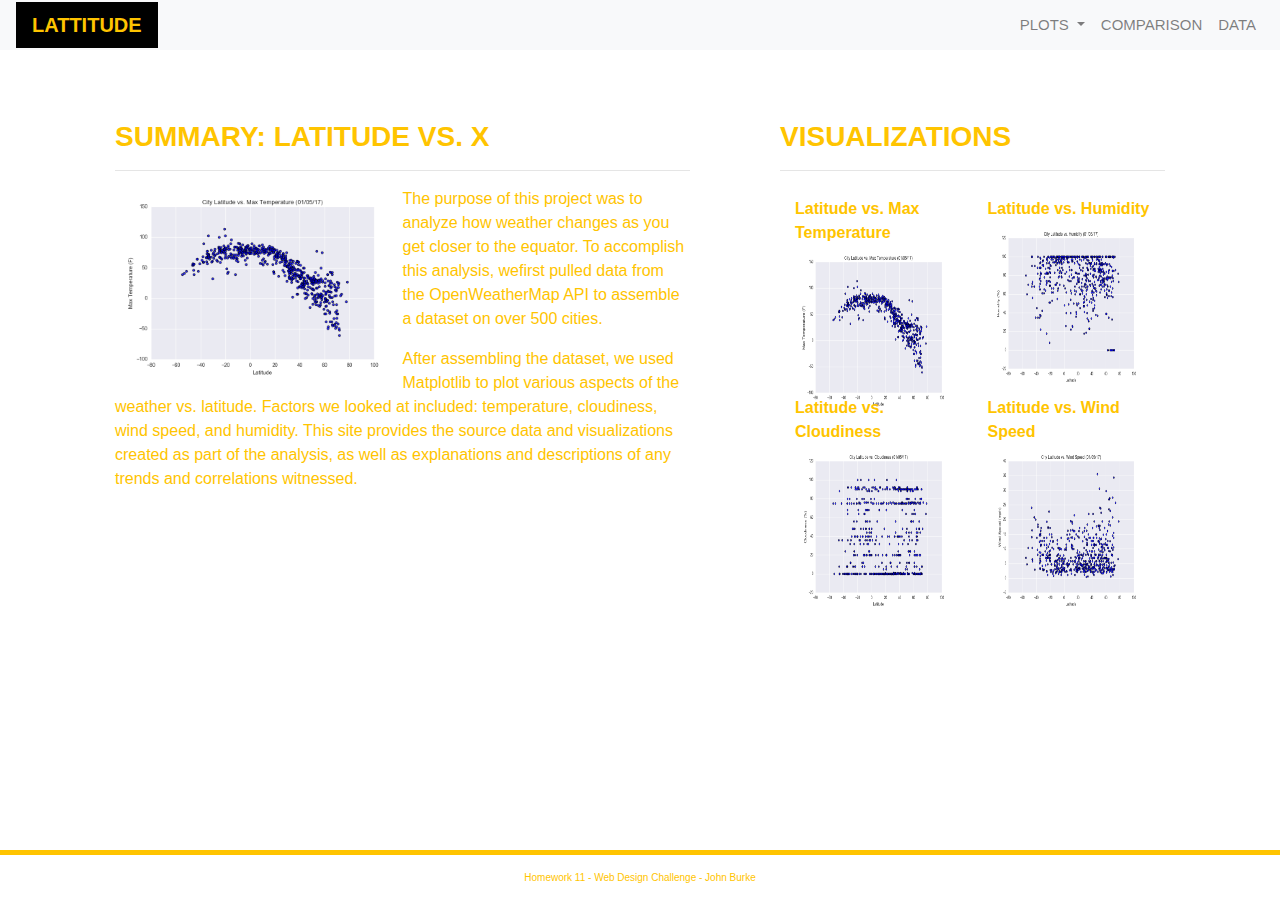
<file: index.html>
<!-- Landing Page [1] -->
<!doctype html>
<html lang="en">
<head>
    <meta charset="utf-8">
    <meta http-equiv="X-UA-Compatible" content="IE=edge">
    <meta name="viewport" content="width=device-width, initial-scale=1">
    <link rel="stylesheet" href="https://stackpath.bootstrapcdn.com/bootstrap/4.3.1/css/bootstrap.min.css" integrity="sha384-ggOyR0iXCbMQv3Xipma34MD+dH/1fQ784/j6cY/iJTQUOhcWr7x9JvoRxT2MZw1T" crossorigin="anonymous">
    <link rel="stylesheet" type="text/css" href="style.css">
    <title>Latitude - Landing Page</title>
</head>
<body>
    <script src="https://code.jquery.com/jquery-3.3.1.slim.min.js" integrity="sha384-q8i/X+965DzO0rT7abK41JStQIAqVgRVzpbzo5smXKp4YfRvH+8abtTE1Pi6jizo" crossorigin="anonymous"></script>
    <script src="https://cdnjs.cloudflare.com/ajax/libs/popper.js/1.14.7/umd/popper.min.js" integrity="sha384-UO2eT0CpHqdSJQ6hJty5KVphtPhzWj9WO1clHTMGa3JDZwrnQq4sF86dIHNDz0W1" crossorigin="anonymous"></script>
    <script src="https://stackpath.bootstrapcdn.com/bootstrap/4.3.1/js/bootstrap.min.js" integrity="sha384-JjSmVgyd0p3pXB1rRibZUAYoIIy6OrQ6VrjIEaFf/nJGzIxFDsf4x0xIM+B07jRM" crossorigin="anonymous"></script>
    <div class="navigation">
        <nav class="navbar navbar-expand-lg navbar-light bg-light">
            <a class="navbar-brand" style="background-color: black;" href="index.html">LATTITUDE</a>
            <button class="navbar-toggler" type="button" data-toggle="collapse" data-target="#navbarNavDropdown" aria-controls="navbarNavDropdown" aria-expanded="false" aria-label="Toggle navigation">
                <span class="navbar-toggler-icon"></span>
            </button>
            <div class="collapse navbar-collapse" id="navbarNavDropdown">
                <ul class="navbar-nav ml-auto">
                    <li class="nav-item dropdown">
                        <a class="nav-link dropdown-toggle" href="#" id="navbarDropdownMenuLink" role="button" data-toggle="dropdown" aria-haspopup="true" aria-expanded="false">
                            PLOTS
                        </a>
                        <div class="dropdown-menu" aria-labelledby="navbarDropdownMenuLink">
                            <a class="dropdown-item" href="temp.html">Max Temperature</a>
                            <a class="dropdown-item" href="humid.html">Humidity</a>
                            <a class="dropdown-item" href="cloudy.html">Cloudiness</a>
                            <a class="dropdown-item" href="wind-speed.html">Wind Speed</a>
                        </div>
                    </li>
                    <li class="nav-item">
                        <a class="nav-link" href="comparison.html">COMPARISON</a>
                    </li>
                    <li class="nav-item">
                        <a class="nav-link" href="data.html">DATA</a>
                    </li>
                </ul>
            </div>
        </nav>
    </div>
    <div class="container">
        <div class="row">
            <div class="col-lg-7 col-md-12">
                <div class="box" style="padding-bottom: 20px;">
                    <h3 class="title">SUMMARY: LATITUDE VS. X</h3>
                    <hr>
                    <img src="Resources/assets/images/Fig1.png" class="vizualization rounded float-left" alt="Max Temperature Graph">
                    <p>The purpose of this project was to analyze how weather changes as you get closer to the equator. 
                    To accomplish this analysis, wefirst pulled data from the OpenWeatherMap API to assemble a dataset on over 500 cities.</p>
                    <p>After assembling the dataset, we used Matplotlib to plot various aspects of the weather vs. latitude. 
                    Factors we looked at included: temperature, cloudiness, wind speed, and humidity. This site provides the source data and
                    visualizations created as part of the analysis, as well as explanations and descriptions of any trends and correlations witnessed.</p>
                </div>
            </div>
            <div class="col-lg-5 col-md-12">
                <div class="box">
                    <h3 class="title">VISUALIZATIONS</h3>
                    <hr>
                    <div class="container">
                        <div class="row" style="padding-bottom: 30px;">
                            <div class="col-6">
                                    <div class="title">Latitude vs. Max Temperature</div>
                                <a href="temp.html">
                                <img class="panel" src="Resources/assets/images/Fig1.png" alt="Max Temperature Graph">
                                </a>
                            </div>
                            <div class="col-6">
                                    <div class="title">Latitude vs. Humidity</div>
                                <a href="humid.html">
                                <img class="panel" src="Resources/assets/images/Fig2.png" alt="Humidity Graph">
                                </a>
                            </div>
                        </div>
                        <div class="row" style="padding-bottom: 30px;">
                            <div class="col-6">
                                    <div class="title">Latitude vs. Cloudiness</div>
                                <a href="cloudy.html">
                                <img class="panel" src="Resources/assets/images/Fig3.png" alt="Cloudiness Graph">
                                </a>
                                <!-- <div class="title">vs. Cloudiness</div> -->
                            </div>
                            <div class="col-6">
                                    <div class="title">Latitude vs. Wind Speed</div>
                                <a href="wind-speed.html">
                                    <img class="panel" src="Resources/assets/images/Fig4.png" alt="Wind Speed Graph">
                                </a>
                            </div>
                        </div>
                    </div>
                </div>
            </div>
        </div>
    </div>
    <footer> Homework 11 - Web Design Challenge - John Burke </footer>
</body>
</html>
</file>
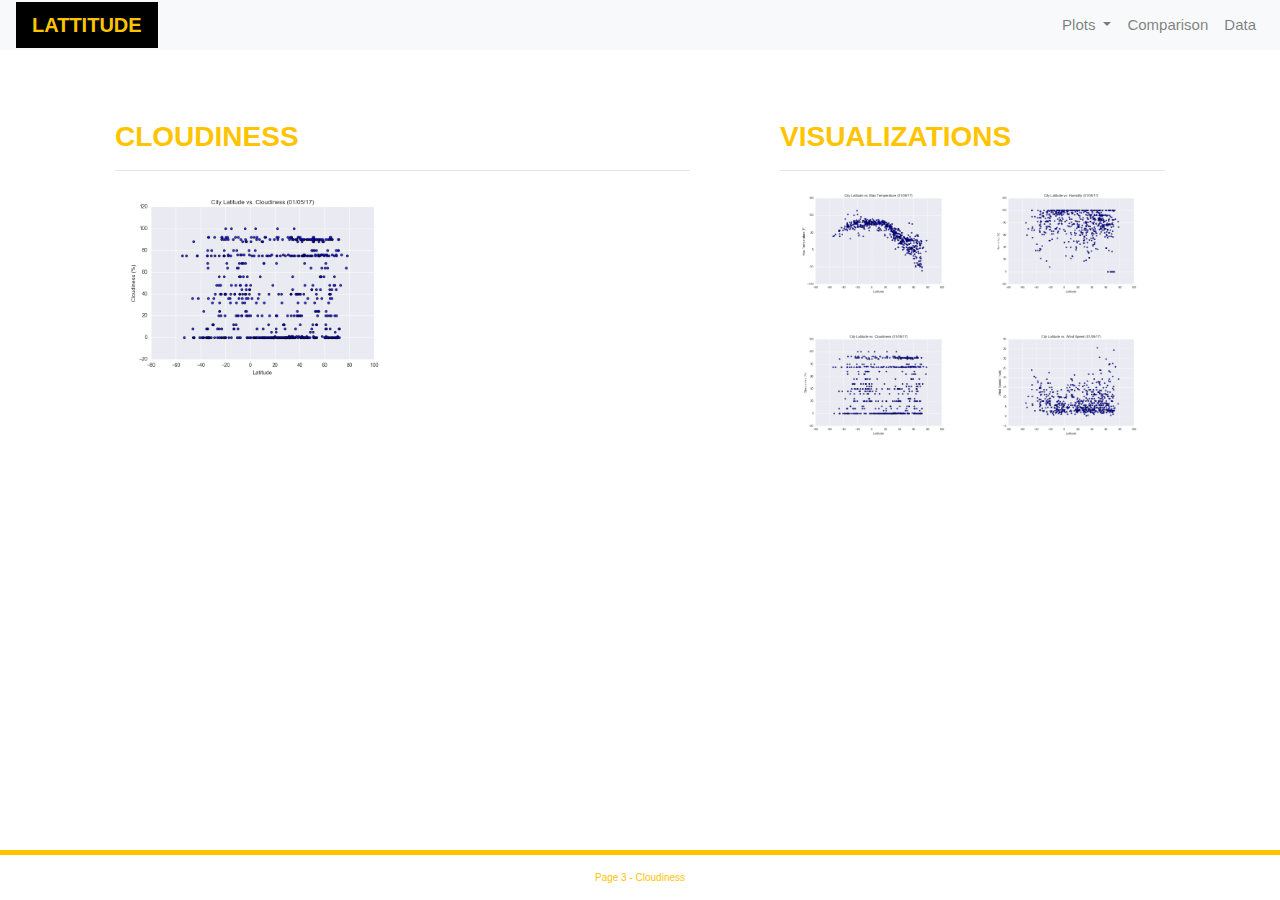
<file: cloudy.html>
<!-- Cloudiness Page [4] -->
<!doctype html>
<html lang="en">
<head>
    <meta charset="utf-8">
    <meta http-equiv="X-UA-Compatible" content="IE=edge">
    <meta name="viewport" content="width=device-width, initial-scale=1">
    <link rel="stylesheet" href="https://stackpath.bootstrapcdn.com/bootstrap/4.3.1/css/bootstrap.min.css" integrity="sha384-ggOyR0iXCbMQv3Xipma34MD+dH/1fQ784/j6cY/iJTQUOhcWr7x9JvoRxT2MZw1T" crossorigin="anonymous">
    <link rel="stylesheet" type="text/css" href="style.css">
    <title>Cloudiness Page</title>
</head>
<body>
    <script src="https://code.jquery.com/jquery-3.3.1.slim.min.js" integrity="sha384-q8i/X+965DzO0rT7abK41JStQIAqVgRVzpbzo5smXKp4YfRvH+8abtTE1Pi6jizo" crossorigin="anonymous"></script>
    <script src="https://cdnjs.cloudflare.com/ajax/libs/popper.js/1.14.7/umd/popper.min.js" integrity="sha384-UO2eT0CpHqdSJQ6hJty5KVphtPhzWj9WO1clHTMGa3JDZwrnQq4sF86dIHNDz0W1" crossorigin="anonymous"></script>
    <script src="https://stackpath.bootstrapcdn.com/bootstrap/4.3.1/js/bootstrap.min.js" integrity="sha384-JjSmVgyd0p3pXB1rRibZUAYoIIy6OrQ6VrjIEaFf/nJGzIxFDsf4x0xIM+B07jRM" crossorigin="anonymous"></script>
    <div class="navigation">
        <nav class="navbar navbar-expand-lg navbar-light bg-light">
            <a class="navbar-brand" style="background-color: #000000;" href="index.html">LATTITUDE</a>
            <button class="navbar-toggler" type="button" data-toggle="collapse" data-target="#navbarNavDropdown" aria-controls="navbarNavDropdown" aria-expanded="false" aria-label="Toggle navigation">
                <span class="navbar-toggler-icon"></span>
            </button>
            <div class="collapse navbar-collapse" id="navbarNavDropdown">
                <ul class="navbar-nav ml-auto">
                    <li class="nav-item dropdown">
                        <a class="nav-link dropdown-toggle" href="#" id="navbarDropdownMenuLink" role="button" data-toggle="dropdown" aria-haspopup="true" aria-expanded="false">
                            Plots
                        </a>
                        <div class="dropdown-menu" aria-labelledby="navbarDropdownMenuLink">
                            <a class="dropdown-item" href="temp.html">Max Temperature</a>
                            <a class="dropdown-item" href="humid.html">Humidity</a>
                            <a class="dropdown-item" href="cloudy.html">Cloudiness</a>
                            <a class="dropdown-item" href="wind-speed.html">Wind Speed</a>
                        </div>
                    </li>
                    <li class="nav-item">
                        <a class="nav-link" href="comparison.html">Comparison</a>
                    </li>
                    <li class="nav-item">
                        <a class="nav-link" href="data.html">Data</a>
                    </li>
                </ul>
            </div>
        </nav>
    </div>
    <div class="container">
        <div class="row">
            <div class="col-lg-7 col-md-12">
                <div class="box" style="padding-bottom: 120px;">
                    <h3 class="title">CLOUDINESS</h3>
                    <hr>
                    <img src="Resources/assets/images/Fig3.png" class="vizualization rounded float-left" alt="Cloudiness Graph">
                </div>
            </div>
            <div class="col-lg-5 col-md-12">
                <div class="box">
                    <h3 class="title">VISUALIZATIONS</h3>
                    <hr>
                    <div class="container">
                        <div class="row" style="padding-bottom: 30px;">
                            <div class="col-6">
                                <a href="temp.html">
                                  <img class="panel" src="Resources/assets/images/Fig1.png" alt="Max Temperature Graph">
                                </a>
                            </div>
                            <div class="col-6">
                                <a href="humid.html">
                                    <img class="panel" src="Resources/assets/images/Fig2.png" alt="Humidity Graph">
                                </a>
                            </div>
                        </div>
                        <div class="row" style="padding-bottom: 30px;">
                            <div class="col-6">
                                <a href="cloudy.html">
                                    <img class="panel" src="Resources/assets/images/Fig3.png" alt="Cloudiness Graph">
                                </a>
                            </div>
                            <div class="col-6">
                                <a href="wind-speed.html">
                                    <img class="panel" src="Resources/assets/images/Fig4.png" alt="Wind Speed Graph">
                                </a>
                            </div>
                        </div>
                    </div>
                </div>
            </div>
        </div>
    </div>  
    <footer>Page 3 - Cloudiness</footer>
</body>
</html>
</file>
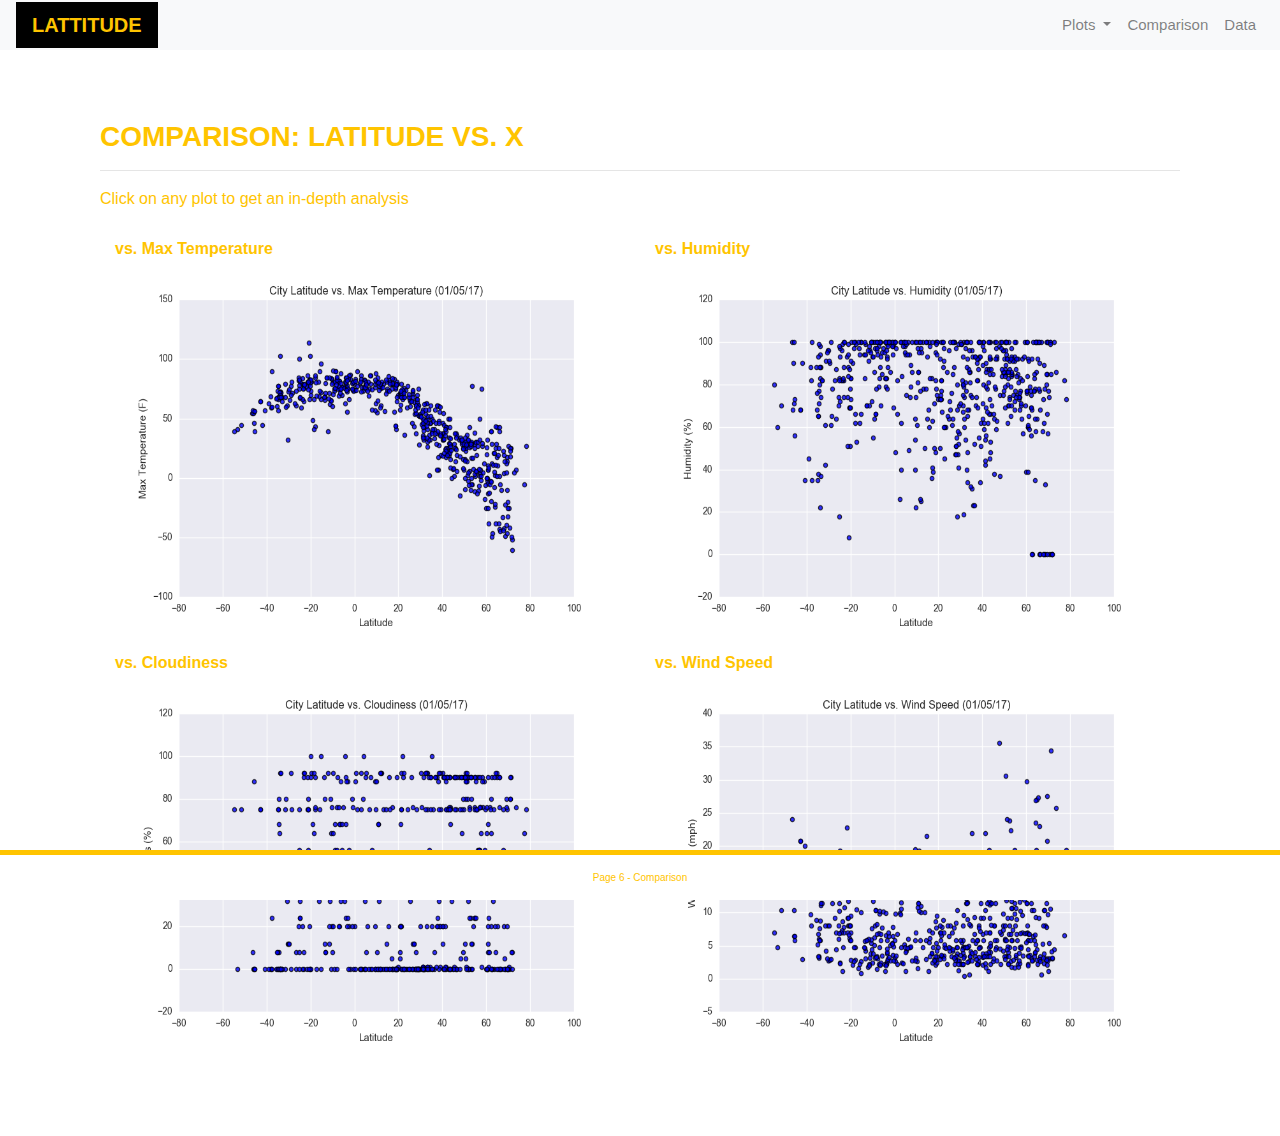
<file: comparison.html>
<!-- Comparison Page [6] -->
<!doctype html>
<html lang="en">
<head>
    <meta charset="utf-8">
    <meta http-equiv="X-UA-Compatible" content="IE=edge">
    <meta name="viewport" content="width=device-width, initial-scale=1">
    <link rel="stylesheet" href="https://stackpath.bootstrapcdn.com/bootstrap/4.3.1/css/bootstrap.min.css" integrity="sha384-ggOyR0iXCbMQv3Xipma34MD+dH/1fQ784/j6cY/iJTQUOhcWr7x9JvoRxT2MZw1T" crossorigin="anonymous">
    <link rel="stylesheet" type="text/css" href="style.css">
    <title>Comparison Page</title>
</head>
<body>
    <script src="https://code.jquery.com/jquery-3.3.1.slim.min.js" integrity="sha384-q8i/X+965DzO0rT7abK41JStQIAqVgRVzpbzo5smXKp4YfRvH+8abtTE1Pi6jizo" crossorigin="anonymous"></script>
    <script src="https://cdnjs.cloudflare.com/ajax/libs/popper.js/1.14.7/umd/popper.min.js" integrity="sha384-UO2eT0CpHqdSJQ6hJty5KVphtPhzWj9WO1clHTMGa3JDZwrnQq4sF86dIHNDz0W1" crossorigin="anonymous"></script>
    <script src="https://stackpath.bootstrapcdn.com/bootstrap/4.3.1/js/bootstrap.min.js" integrity="sha384-JjSmVgyd0p3pXB1rRibZUAYoIIy6OrQ6VrjIEaFf/nJGzIxFDsf4x0xIM+B07jRM" crossorigin="anonymous"></script>
    <div class="navigation">
        <nav class="navbar navbar-expand-lg navbar-light bg-light">
            <a class="navbar-brand" style="background-color: #000000;" href="index.html">LATTITUDE</a>
            <button class="navbar-toggler" type="button" data-toggle="collapse" data-target="#navbarNavDropdown" aria-controls="navbarNavDropdown" aria-expanded="false" aria-label="Toggle navigation">
                <span class="navbar-toggler-icon"></span>
            </button>
            <div class="collapse navbar-collapse" id="navbarNavDropdown">
                <ul class="navbar-nav ml-auto">
                    <li class="nav-item dropdown">
                        <a class="nav-link dropdown-toggle" href="#" id="navbarDropdownMenuLink" role="button" data-toggle="dropdown" aria-haspopup="true" aria-expanded="false">
                            Plots
                        </a>
                        <div class="dropdown-menu" aria-labelledby="navbarDropdownMenuLink">
                            <a class="dropdown-item" href="temp.html">Max Temperature</a>
                            <a class="dropdown-item" href="humid.html">Humidity</a>
                            <a class="dropdown-item" href="cloudy.html">Cloudiness</a>
                            <a class="dropdown-item" href="wind-speed.html">Wind Speed</a>
                        </div>
                    </li>
                    <li class="nav-item">
                        <a class="nav-link" href="comparison.html">Comparison</a>
                    </li>
                    <li class="nav-item">
                        <a class="nav-link" href="data.html">Data</a>
                    </li>
                </ul>
            </div>
        </nav>
    </div>
    <div class="container">
        <div class="row">
            <div class="box">
                <h3 class="title">COMPARISON: LATITUDE VS. X</h3>
                <hr>
                <p>Click on any plot to get an in-depth analysis</p>
                <div class="container" style="padding-bottom: 10px;">
                    <div class="row">
                        <div class="col-lg-6" style="padding-bottom: 30px;">
                            <div class="title">vs. Max Temperature</div>
                            <a href="temp.html">
                                <img class="panel" src="Resources/assets/images/Fig1.png" alt="Max Temperature Graph">
                            </a>
                        </div>
                        <div class="col-lg-6" style="padding-bottom: 30px;">
                            <div class="title">vs. Humidity</div>
                            <a href="humid.html">
                                <img class="panel" src="Resources/assets/images/Fig2.png" alt="Humidity Graph">
                            </a>
                        </div>
                    </div>
                    <div class="row">
                        <div class="col-lg-6" style="padding-bottom: 30px;">
                            <div class="title">vs. Cloudiness</div>
                            <a href="cloudy.html">
                                <img class="panel" src="Resources/assets/images/Fig3.png" alt="Cloudiness Graph">
                            </a>
                        </div>
                        <div class="col-lg-6" style="padding-bottom: 30px;">
                            <div class="title">vs. Wind Speed</div>
                            <a href="wind-speed.html">
                                <img class="panel" src="Resources/assets/images/Fig4.png" alt="Wind Speed Graph">
                            </a>
                        </div>
                    </div>
                </div>
            </div>
        </div>
    </div>
    <footer>Page 6 - Comparison</footer>
</body>
</html>
</file>
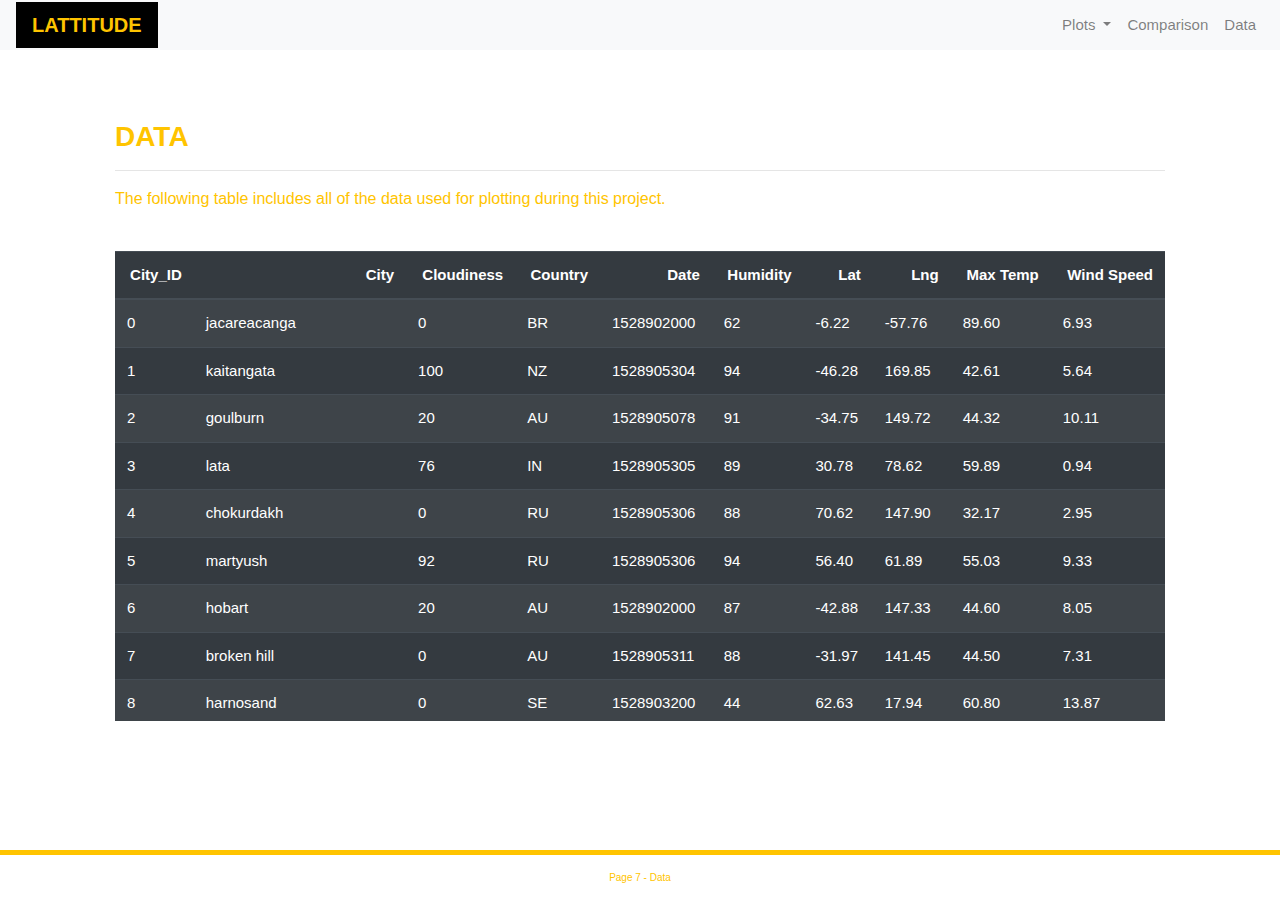
<file: data.html>
<!-- Data Page [7] -->
<!doctype html>
<html lang="en">

<head>
    <meta charset="utf-8">
    <meta http-equiv="X-UA-Compatible" content="IE=edge">
    <meta name="viewport" content="width=device-width, initial-scale=1">
    <link rel="stylesheet" href="https://stackpath.bootstrapcdn.com/bootstrap/4.3.1/css/bootstrap.min.css"
        integrity="sha384-ggOyR0iXCbMQv3Xipma34MD+dH/1fQ784/j6cY/iJTQUOhcWr7x9JvoRxT2MZw1T" crossorigin="anonymous">
    <link rel="stylesheet" type="text/css" href="style.css">
    <title>Data Page</title>
</head>

<body>
    <script src="https://code.jquery.com/jquery-3.3.1.slim.min.js"
        integrity="sha384-q8i/X+965DzO0rT7abK41JStQIAqVgRVzpbzo5smXKp4YfRvH+8abtTE1Pi6jizo"
        crossorigin="anonymous"></script>
    <script src="https://cdnjs.cloudflare.com/ajax/libs/popper.js/1.14.7/umd/popper.min.js"
        integrity="sha384-UO2eT0CpHqdSJQ6hJty5KVphtPhzWj9WO1clHTMGa3JDZwrnQq4sF86dIHNDz0W1"
        crossorigin="anonymous"></script>
    <script src="https://stackpath.bootstrapcdn.com/bootstrap/4.3.1/js/bootstrap.min.js"
        integrity="sha384-JjSmVgyd0p3pXB1rRibZUAYoIIy6OrQ6VrjIEaFf/nJGzIxFDsf4x0xIM+B07jRM"
        crossorigin="anonymous"></script>
    <div class="navigation">
        <nav class="navbar navbar-expand-lg navbar-light bg-light">
            <a class="navbar-brand" style="background-color: #000000;" href="index.html">LATTITUDE</a>
            <button class="navbar-toggler" type="button" data-toggle="collapse" data-target="#navbarNavDropdown"
                aria-controls="navbarNavDropdown" aria-expanded="false" aria-label="Toggle navigation">
                <span class="navbar-toggler-icon"></span>
            </button>
            <div class="collapse navbar-collapse" id="navbarNavDropdown">
                <ul class="navbar-nav ml-auto">
                    <li class="nav-item dropdown">
                        <a class="nav-link dropdown-toggle" href="#" id="navbarDropdownMenuLink" role="button"
                            data-toggle="dropdown" aria-haspopup="true" aria-expanded="false">
                            Plots
                        </a>
                        <div class="dropdown-menu" aria-labelledby="navbarDropdownMenuLink">
                            <a class="dropdown-item" href="temp.html">Max Temperature</a>
                            <a class="dropdown-item" href="humid.html">Humidity</a>
                            <a class="dropdown-item" href="cloudy.html">Cloudiness</a>
                            <a class="dropdown-item" href="wind-speed.html">Wind Speed</a>
                        </div>
                    </li>
                    <li class="nav-item">
                        <a class="nav-link" href="comparison.html">Comparison</a>
                    </li>
                    <li class="nav-item">
                        <a class="nav-link" href="data.html">Data</a>
                    </li>
                </ul>
            </div>
        </nav>
    </div>
    <div class="container">
        <div class="box">
            <h3 class="title">DATA</h3>
            <hr>
            <p>The following table includes all of the data used for plotting during this project.</p>
            <br>
            <div class="table-responsive" style="overflow-x:auto; overflow-y:auto; max-height:470px; max-width: auto;">
                <table class="table table-striped table-dark table table-hover table-condensed">
                    <thead>
                        <tr style="text-align: right;">
                            <th>City_ID</th>
                            <th>City</th>
                            <th>Cloudiness</th>
                            <th>Country</th>
                            <th>Date</th>
                            <th>Humidity</th>
                            <th>Lat</th>
                            <th>Lng</th>
                            <th>Max Temp</th>
                            <th>Wind Speed</th>
                        </tr>
                    </thead>
                    <tbody>
                        <tr>
                            <td>0</td>
                            <td>jacareacanga</td>
                            <td>0</td>
                            <td>BR</td>
                            <td>1528902000</td>
                            <td>62</td>
                            <td>-6.22</td>
                            <td>-57.76</td>
                            <td>89.60</td>
                            <td>6.93</td>
                        </tr>
                        <tr>
                            <td>1</td>
                            <td>kaitangata</td>
                            <td>100</td>
                            <td>NZ</td>
                            <td>1528905304</td>
                            <td>94</td>
                            <td>-46.28</td>
                            <td>169.85</td>
                            <td>42.61</td>
                            <td>5.64</td>
                        </tr>
                        <tr>
                            <td>2</td>
                            <td>goulburn</td>
                            <td>20</td>
                            <td>AU</td>
                            <td>1528905078</td>
                            <td>91</td>
                            <td>-34.75</td>
                            <td>149.72</td>
                            <td>44.32</td>
                            <td>10.11</td>
                        </tr>
                        <tr>
                            <td>3</td>
                            <td>lata</td>
                            <td>76</td>
                            <td>IN</td>
                            <td>1528905305</td>
                            <td>89</td>
                            <td>30.78</td>
                            <td>78.62</td>
                            <td>59.89</td>
                            <td>0.94</td>
                        </tr>
                        <tr>
                            <td>4</td>
                            <td>chokurdakh</td>
                            <td>0</td>
                            <td>RU</td>
                            <td>1528905306</td>
                            <td>88</td>
                            <td>70.62</td>
                            <td>147.90</td>
                            <td>32.17</td>
                            <td>2.95</td>
                        </tr>
                        <tr>
                            <td>5</td>
                            <td>martyush</td>
                            <td>92</td>
                            <td>RU</td>
                            <td>1528905306</td>
                            <td>94</td>
                            <td>56.40</td>
                            <td>61.89</td>
                            <td>55.03</td>
                            <td>9.33</td>
                        </tr>
                        <tr>
                            <td>6</td>
                            <td>hobart</td>
                            <td>20</td>
                            <td>AU</td>
                            <td>1528902000</td>
                            <td>87</td>
                            <td>-42.88</td>
                            <td>147.33</td>
                            <td>44.60</td>
                            <td>8.05</td>
                        </tr>
                        <tr>
                            <td>7</td>
                            <td>broken hill</td>
                            <td>0</td>
                            <td>AU</td>
                            <td>1528905311</td>
                            <td>88</td>
                            <td>-31.97</td>
                            <td>141.45</td>
                            <td>44.50</td>
                            <td>7.31</td>
                        </tr>
                        <tr>
                            <td>8</td>
                            <td>harnosand</td>
                            <td>0</td>
                            <td>SE</td>
                            <td>1528903200</td>
                            <td>44</td>
                            <td>62.63</td>
                            <td>17.94</td>
                            <td>60.80</td>
                            <td>13.87</td>
                        </tr>
                        <tr>
                            <td>9</td>
                            <td>tuatapere</td>
                            <td>0</td>
                            <td>NZ</td>
                            <td>1528905312</td>
                            <td>100</td>
                            <td>-46.13</td>
                            <td>167.69</td>
                            <td>38.92</td>
                            <td>3.40</td>
                        </tr>
                        <tr>
                            <td>10</td>
                            <td>puerto ayora</td>
                            <td>90</td>
                            <td>EC</td>
                            <td>1528902000</td>
                            <td>69</td>
                            <td>-0.74</td>
                            <td>-90.35</td>
                            <td>77.00</td>
                            <td>13.87</td>
                        </tr>
                        <tr>
                            <td>11</td>
                            <td>havre-saint-pierre</td>
                            <td>75</td>
                            <td>CA</td>
                            <td>1528902000</td>
                            <td>58</td>
                            <td>50.23</td>
                            <td>-63.60</td>
                            <td>53.60</td>
                            <td>19.46</td>
                        </tr>
                        <tr>
                            <td>12</td>
                            <td>punta arenas</td>
                            <td>0</td>
                            <td>CL</td>
                            <td>1528902000</td>
                            <td>100</td>
                            <td>-53.16</td>
                            <td>-70.91</td>
                            <td>35.60</td>
                            <td>9.17</td>
                        </tr>
                        <tr>
                            <td>13</td>
                            <td>tasiilaq</td>
                            <td>75</td>
                            <td>GL</td>
                            <td>1528901400</td>
                            <td>60</td>
                            <td>65.61</td>
                            <td>-37.64</td>
                            <td>39.20</td>
                            <td>2.24</td>
                        </tr>
                        <tr>
                            <td>14</td>
                            <td>chapais</td>
                            <td>40</td>
                            <td>CA</td>
                            <td>1528902000</td>
                            <td>38</td>
                            <td>49.78</td>
                            <td>-74.86</td>
                            <td>59.00</td>
                            <td>10.29</td>
                        </tr>
                        <tr>
                            <td>15</td>
                            <td>avarua</td>
                            <td>40</td>
                            <td>CK</td>
                            <td>1528902000</td>
                            <td>56</td>
                            <td>-21.21</td>
                            <td>-159.78</td>
                            <td>73.40</td>
                            <td>10.29</td>
                        </tr>
                        <tr>
                            <td>16</td>
                            <td>hofn</td>
                            <td>75</td>
                            <td>IS</td>
                            <td>1528902000</td>
                            <td>87</td>
                            <td>64.25</td>
                            <td>-15.21</td>
                            <td>51.80</td>
                            <td>8.05</td>
                        </tr>
                        <tr>
                            <td>17</td>
                            <td>yukamenskoye</td>
                            <td>92</td>
                            <td>RU</td>
                            <td>1528905315</td>
                            <td>98</td>
                            <td>57.89</td>
                            <td>52.24</td>
                            <td>56.65</td>
                            <td>10.22</td>
                        </tr>
                        <tr>
                            <td>18</td>
                            <td>khandbari</td>
                            <td>80</td>
                            <td>NP</td>
                            <td>1528905315</td>
                            <td>67</td>
                            <td>27.38</td>
                            <td>87.21</td>
                            <td>44.59</td>
                            <td>1.39</td>
                        </tr>
                        <tr>
                            <td>19</td>
                            <td>bethel</td>
                            <td>1</td>
                            <td>US</td>
                            <td>1528901580</td>
                            <td>93</td>
                            <td>60.79</td>
                            <td>-161.76</td>
                            <td>44.60</td>
                            <td>8.05</td>
                        </tr>
                        <tr>
                            <td>20</td>
                            <td>ushuaia</td>
                            <td>75</td>
                            <td>AR</td>
                            <td>1528902000</td>
                            <td>64</td>
                            <td>-54.81</td>
                            <td>-68.31</td>
                            <td>41.00</td>
                            <td>3.36</td>
                        </tr>
                        <tr>
                            <td>21</td>
                            <td>east london</td>
                            <td>0</td>
                            <td>ZA</td>
                            <td>1528902000</td>
                            <td>37</td>
                            <td>-33.02</td>
                            <td>27.91</td>
                            <td>69.80</td>
                            <td>5.82</td>
                        </tr>
                        <tr>
                            <td>22</td>
                            <td>bluff</td>
                            <td>76</td>
                            <td>AU</td>
                            <td>1528905321</td>
                            <td>76</td>
                            <td>-23.58</td>
                            <td>149.07</td>
                            <td>61.96</td>
                            <td>4.74</td>
                        </tr>
                        <tr>
                            <td>23</td>
                            <td>mount isa</td>
                            <td>75</td>
                            <td>AU</td>
                            <td>1528902000</td>
                            <td>100</td>
                            <td>-20.73</td>
                            <td>139.49</td>
                            <td>64.40</td>
                            <td>3.29</td>
                        </tr>
                        <tr>
                            <td>24</td>
                            <td>pevek</td>
                            <td>0</td>
                            <td>RU</td>
                            <td>1528905321</td>
                            <td>71</td>
                            <td>69.70</td>
                            <td>170.27</td>
                            <td>36.94</td>
                            <td>6.98</td>
                        </tr>
                        <tr>
                            <td>25</td>
                            <td>gao</td>
                            <td>24</td>
                            <td>ML</td>
                            <td>1528905321</td>
                            <td>16</td>
                            <td>16.28</td>
                            <td>-0.04</td>
                            <td>110.02</td>
                            <td>4.97</td>
                        </tr>
                        <tr>
                            <td>26</td>
                            <td>cabo san lucas</td>
                            <td>75</td>
                            <td>MX</td>
                            <td>1528901160</td>
                            <td>74</td>
                            <td>22.89</td>
                            <td>-109.91</td>
                            <td>84.20</td>
                            <td>10.29</td>
                        </tr>
                        <tr>
                            <td>27</td>
                            <td>sao filipe</td>
                            <td>0</td>
                            <td>CV</td>
                            <td>1528905323</td>
                            <td>88</td>
                            <td>14.90</td>
                            <td>-24.50</td>
                            <td>75.73</td>
                            <td>13.02</td>
                        </tr>
                        <tr>
                            <td>28</td>
                            <td>tiksi</td>
                            <td>44</td>
                            <td>RU</td>
                            <td>1528905298</td>
                            <td>58</td>
                            <td>71.64</td>
                            <td>128.87</td>
                            <td>57.73</td>
                            <td>10.11</td>
                        </tr>
                        <tr>
                            <td>29</td>
                            <td>busselton</td>
                            <td>92</td>
                            <td>AU</td>
                            <td>1528905323</td>
                            <td>100</td>
                            <td>-33.64</td>
                            <td>115.35</td>
                            <td>60.43</td>
                            <td>10.56</td>
                        </tr>
                        <tr>
                            <td>30</td>
                            <td>alofi</td>
                            <td>76</td>
                            <td>NU</td>
                            <td>1528902000</td>
                            <td>88</td>
                            <td>-19.06</td>
                            <td>-169.92</td>
                            <td>71.60</td>
                            <td>3.36</td>
                        </tr>
                        <tr>
                            <td>31</td>
                            <td>ola</td>
                            <td>75</td>
                            <td>RU</td>
                            <td>1528902000</td>
                            <td>100</td>
                            <td>59.58</td>
                            <td>151.30</td>
                            <td>42.80</td>
                            <td>7.76</td>
                        </tr>
                        <tr>
                            <td>32</td>
                            <td>atar</td>
                            <td>20</td>
                            <td>MR</td>
                            <td>1528902000</td>
                            <td>19</td>
                            <td>20.52</td>
                            <td>-13.05</td>
                            <td>91.40</td>
                            <td>9.17</td>
                        </tr>
                        <tr>
                            <td>33</td>
                            <td>rikitea</td>
                            <td>0</td>
                            <td>PF</td>
                            <td>1528905325</td>
                            <td>100</td>
                            <td>-23.12</td>
                            <td>-134.97</td>
                            <td>73.57</td>
                            <td>8.66</td>
                        </tr>
                        <tr>
                            <td>34</td>
                            <td>hermanus</td>
                            <td>0</td>
                            <td>ZA</td>
                            <td>1528905325</td>
                            <td>24</td>
                            <td>-34.42</td>
                            <td>19.24</td>
                            <td>77.17</td>
                            <td>8.66</td>
                        </tr>
                        <tr>
                            <td>35</td>
                            <td>ponta delgada</td>
                            <td>75</td>
                            <td>PT</td>
                            <td>1528903800</td>
                            <td>88</td>
                            <td>37.73</td>
                            <td>-25.67</td>
                            <td>71.60</td>
                            <td>12.75</td>
                        </tr>
                        <tr>
                            <td>36</td>
                            <td>bambari</td>
                            <td>24</td>
                            <td>CF</td>
                            <td>1528905326</td>
                            <td>84</td>
                            <td>5.77</td>
                            <td>20.68</td>
                            <td>81.85</td>
                            <td>7.65</td>
                        </tr>
                        <tr>
                            <td>37</td>
                            <td>cap malheureux</td>
                            <td>75</td>
                            <td>MU</td>
                            <td>1528902000</td>
                            <td>69</td>
                            <td>-19.98</td>
                            <td>57.61</td>
                            <td>75.20</td>
                            <td>14.99</td>
                        </tr>
                        <tr>
                            <td>38</td>
                            <td>puerto escondido</td>
                            <td>75</td>
                            <td>MX</td>
                            <td>1528901100</td>
                            <td>65</td>
                            <td>15.86</td>
                            <td>-97.07</td>
                            <td>80.60</td>
                            <td>3.36</td>
                        </tr>
                        <tr>
                            <td>39</td>
                            <td>qaanaaq</td>
                            <td>32</td>
                            <td>GL</td>
                            <td>1528905330</td>
                            <td>100</td>
                            <td>77.48</td>
                            <td>-69.36</td>
                            <td>31.45</td>
                            <td>6.31</td>
                        </tr>
                        <tr>
                            <td>40</td>
                            <td>new norfolk</td>
                            <td>20</td>
                            <td>AU</td>
                            <td>1528902000</td>
                            <td>87</td>
                            <td>-42.78</td>
                            <td>147.06</td>
                            <td>44.60</td>
                            <td>8.05</td>
                        </tr>
                        <tr>
                            <td>41</td>
                            <td>najran</td>
                            <td>40</td>
                            <td>SA</td>
                            <td>1528902000</td>
                            <td>13</td>
                            <td>17.54</td>
                            <td>44.22</td>
                            <td>98.60</td>
                            <td>11.41</td>
                        </tr>
                        <tr>
                            <td>42</td>
                            <td>isla mujeres</td>
                            <td>90</td>
                            <td>MX</td>
                            <td>1528904340</td>
                            <td>100</td>
                            <td>21.23</td>
                            <td>-86.73</td>
                            <td>75.20</td>
                            <td>16.11</td>
                        </tr>
                        <tr>
                            <td>43</td>
                            <td>mar del plata</td>
                            <td>0</td>
                            <td>AR</td>
                            <td>1528905297</td>
                            <td>100</td>
                            <td>-46.43</td>
                            <td>-67.52</td>
                            <td>32.53</td>
                            <td>7.31</td>
                        </tr>
                        <tr>
                            <td>44</td>
                            <td>provideniya</td>
                            <td>0</td>
                            <td>RU</td>
                            <td>1528905332</td>
                            <td>91</td>
                            <td>64.42</td>
                            <td>-173.23</td>
                            <td>40.63</td>
                            <td>10.78</td>
                        </tr>
                        <tr>
                            <td>45</td>
                            <td>jamestown</td>
                            <td>12</td>
                            <td>AU</td>
                            <td>1528905333</td>
                            <td>88</td>
                            <td>-33.21</td>
                            <td>138.60</td>
                            <td>43.15</td>
                            <td>10.89</td>
                        </tr>
                        <tr>
                            <td>46</td>
                            <td>medicine hat</td>
                            <td>20</td>
                            <td>CA</td>
                            <td>1528902000</td>
                            <td>34</td>
                            <td>50.04</td>
                            <td>-110.68</td>
                            <td>66.20</td>
                            <td>14.99</td>
                        </tr>
                        <tr>
                            <td>47</td>
                            <td>katsuura</td>
                            <td>8</td>
                            <td>JP</td>
                            <td>1528905334</td>
                            <td>88</td>
                            <td>33.93</td>
                            <td>134.50</td>
                            <td>62.05</td>
                            <td>7.54</td>
                        </tr>
                        <tr>
                            <td>48</td>
                            <td>aklavik</td>
                            <td>20</td>
                            <td>CA</td>
                            <td>1528902000</td>
                            <td>53</td>
                            <td>68.22</td>
                            <td>-135.01</td>
                            <td>51.80</td>
                            <td>11.41</td>
                        </tr>
                        <tr>
                            <td>49</td>
                            <td>tuktoyaktuk</td>
                            <td>20</td>
                            <td>CA</td>
                            <td>1528902000</td>
                            <td>61</td>
                            <td>69.44</td>
                            <td>-133.03</td>
                            <td>46.40</td>
                            <td>6.93</td>
                        </tr>
                        <tr>
                            <td>50</td>
                            <td>kapaa</td>
                            <td>90</td>
                            <td>US</td>
                            <td>1528901760</td>
                            <td>88</td>
                            <td>22.08</td>
                            <td>-159.32</td>
                            <td>75.20</td>
                            <td>14.99</td>
                        </tr>
                        <tr>
                            <td>51</td>
                            <td>mildura</td>
                            <td>0</td>
                            <td>AU</td>
                            <td>1528905300</td>
                            <td>92</td>
                            <td>-34.18</td>
                            <td>142.16</td>
                            <td>45.67</td>
                            <td>9.66</td>
                        </tr>
                        <tr>
                            <td>52</td>
                            <td>souillac</td>
                            <td>75</td>
                            <td>FR</td>
                            <td>1528903800</td>
                            <td>49</td>
                            <td>45.60</td>
                            <td>-0.60</td>
                            <td>73.40</td>
                            <td>10.29</td>
                        </tr>
                        <tr>
                            <td>53</td>
                            <td>lorengau</td>
                            <td>100</td>
                            <td>PG</td>
                            <td>1528905336</td>
                            <td>100</td>
                            <td>-2.02</td>
                            <td>147.27</td>
                            <td>80.59</td>
                            <td>3.85</td>
                        </tr>
                        <tr>
                            <td>54</td>
                            <td>praia</td>
                            <td>20</td>
                            <td>BR</td>
                            <td>1528902000</td>
                            <td>47</td>
                            <td>-20.25</td>
                            <td>-43.81</td>
                            <td>82.40</td>
                            <td>3.36</td>
                        </tr>
                        <tr>
                            <td>55</td>
                            <td>port alfred</td>
                            <td>0</td>
                            <td>ZA</td>
                            <td>1528905338</td>
                            <td>50</td>
                            <td>-33.59</td>
                            <td>26.89</td>
                            <td>76.54</td>
                            <td>7.20</td>
                        </tr>
                        <tr>
                            <td>56</td>
                            <td>barranca</td>
                            <td>0</td>
                            <td>PE</td>
                            <td>1528905339</td>
                            <td>98</td>
                            <td>-10.75</td>
                            <td>-77.76</td>
                            <td>61.87</td>
                            <td>9.89</td>
                        </tr>
                        <tr>
                            <td>57</td>
                            <td>nome</td>
                            <td>40</td>
                            <td>US</td>
                            <td>1528902900</td>
                            <td>70</td>
                            <td>30.04</td>
                            <td>-94.42</td>
                            <td>87.80</td>
                            <td>3.36</td>
                        </tr>
                        <tr>
                            <td>58</td>
                            <td>matay</td>
                            <td>0</td>
                            <td>EG</td>
                            <td>1528905339</td>
                            <td>23</td>
                            <td>28.42</td>
                            <td>30.79</td>
                            <td>97.69</td>
                            <td>6.98</td>
                        </tr>
                        <tr>
                            <td>59</td>
                            <td>saskylakh</td>
                            <td>48</td>
                            <td>RU</td>
                            <td>1528905339</td>
                            <td>55</td>
                            <td>71.97</td>
                            <td>114.09</td>
                            <td>59.53</td>
                            <td>5.86</td>
                        </tr>
                        <tr>
                            <td>60</td>
                            <td>itarema</td>
                            <td>0</td>
                            <td>BR</td>
                            <td>1528905340</td>
                            <td>61</td>
                            <td>-2.92</td>
                            <td>-39.92</td>
                            <td>88.33</td>
                            <td>12.57</td>
                        </tr>
                        <tr>
                            <td>61</td>
                            <td>butaritari</td>
                            <td>56</td>
                            <td>KI</td>
                            <td>1528905340</td>
                            <td>100</td>
                            <td>3.07</td>
                            <td>172.79</td>
                            <td>81.13</td>
                            <td>7.31</td>
                        </tr>
                        <tr>
                            <td>62</td>
                            <td>peniche</td>
                            <td>20</td>
                            <td>PT</td>
                            <td>1528903800</td>
                            <td>64</td>
                            <td>39.36</td>
                            <td>-9.38</td>
                            <td>75.20</td>
                            <td>12.75</td>
                        </tr>
                        <tr>
                            <td>63</td>
                            <td>beloha</td>
                            <td>0</td>
                            <td>MG</td>
                            <td>1528905340</td>
                            <td>57</td>
                            <td>-25.17</td>
                            <td>45.06</td>
                            <td>71.95</td>
                            <td>16.37</td>
                        </tr>
                        <tr>
                            <td>64</td>
                            <td>anadyr</td>
                            <td>0</td>
                            <td>RU</td>
                            <td>1528902000</td>
                            <td>57</td>
                            <td>64.73</td>
                            <td>177.51</td>
                            <td>48.20</td>
                            <td>4.47</td>
                        </tr>
                        <tr>
                            <td>65</td>
                            <td>luderitz</td>
                            <td>12</td>
                            <td>NaN</td>
                            <td>1528905342</td>
                            <td>64</td>
                            <td>-26.65</td>
                            <td>15.16</td>
                            <td>64.03</td>
                            <td>17.38</td>
                        </tr>
                        <tr>
                            <td>66</td>
                            <td>rochester</td>
                            <td>1</td>
                            <td>US</td>
                            <td>1528902960</td>
                            <td>37</td>
                            <td>44.02</td>
                            <td>-92.46</td>
                            <td>73.40</td>
                            <td>6.93</td>
                        </tr>
                        <tr>
                            <td>67</td>
                            <td>bosaso</td>
                            <td>0</td>
                            <td>SO</td>
                            <td>1528905347</td>
                            <td>86</td>
                            <td>11.28</td>
                            <td>49.18</td>
                            <td>89.77</td>
                            <td>3.96</td>
                        </tr>
                        <tr>
                            <td>68</td>
                            <td>faanui</td>
                            <td>0</td>
                            <td>PF</td>
                            <td>1528905347</td>
                            <td>100</td>
                            <td>-16.48</td>
                            <td>-151.75</td>
                            <td>79.96</td>
                            <td>11.79</td>
                        </tr>
                        <tr>
                            <td>69</td>
                            <td>grindavik</td>
                            <td>75</td>
                            <td>IS</td>
                            <td>1528902000</td>
                            <td>70</td>
                            <td>63.84</td>
                            <td>-22.43</td>
                            <td>48.20</td>
                            <td>5.82</td>
                        </tr>
                        <tr>
                            <td>70</td>
                            <td>margate</td>
                            <td>20</td>
                            <td>AU</td>
                            <td>1528902000</td>
                            <td>87</td>
                            <td>-43.03</td>
                            <td>147.26</td>
                            <td>44.60</td>
                            <td>8.05</td>
                        </tr>
                        <tr>
                            <td>71</td>
                            <td>marsh harbour</td>
                            <td>88</td>
                            <td>BS</td>
                            <td>1528905349</td>
                            <td>95</td>
                            <td>26.54</td>
                            <td>-77.06</td>
                            <td>82.39</td>
                            <td>10.00</td>
                        </tr>
                        <tr>
                            <td>72</td>
                            <td>comodoro rivadavia</td>
                            <td>40</td>
                            <td>AR</td>
                            <td>1528902000</td>
                            <td>60</td>
                            <td>-45.87</td>
                            <td>-67.48</td>
                            <td>42.80</td>
                            <td>9.17</td>
                        </tr>
                        <tr>
                            <td>73</td>
                            <td>upernavik</td>
                            <td>92</td>
                            <td>GL</td>
                            <td>1528905350</td>
                            <td>100</td>
                            <td>72.79</td>
                            <td>-56.15</td>
                            <td>29.29</td>
                            <td>3.74</td>
                        </tr>
                        <tr>
                            <td>74</td>
                            <td>uige</td>
                            <td>0</td>
                            <td>AO</td>
                            <td>1528905350</td>
                            <td>29</td>
                            <td>-7.61</td>
                            <td>15.06</td>
                            <td>86.80</td>
                            <td>3.18</td>
                        </tr>
                        <tr>
                            <td>75</td>
                            <td>bredasdorp</td>
                            <td>0</td>
                            <td>ZA</td>
                            <td>1528902000</td>
                            <td>23</td>
                            <td>-34.53</td>
                            <td>20.04</td>
                            <td>82.40</td>
                            <td>5.82</td>
                        </tr>
                        <tr>
                            <td>76</td>
                            <td>bodden town</td>
                            <td>40</td>
                            <td>KY</td>
                            <td>1528902000</td>
                            <td>78</td>
                            <td>19.28</td>
                            <td>-81.25</td>
                            <td>80.60</td>
                            <td>16.11</td>
                        </tr>
                        <tr>
                            <td>77</td>
                            <td>guerrero negro</td>
                            <td>44</td>
                            <td>MX</td>
                            <td>1528905350</td>
                            <td>88</td>
                            <td>27.97</td>
                            <td>-114.04</td>
                            <td>63.85</td>
                            <td>3.74</td>
                        </tr>
                        <tr>
                            <td>78</td>
                            <td>bilma</td>
                            <td>0</td>
                            <td>NE</td>
                            <td>1528905351</td>
                            <td>12</td>
                            <td>18.69</td>
                            <td>12.92</td>
                            <td>110.47</td>
                            <td>4.63</td>
                        </tr>
                        <tr>
                            <td>79</td>
                            <td>carnarvon</td>
                            <td>0</td>
                            <td>ZA</td>
                            <td>1528905351</td>
                            <td>30</td>
                            <td>-30.97</td>
                            <td>22.13</td>
                            <td>60.43</td>
                            <td>14.25</td>
                        </tr>
                        <tr>
                            <td>80</td>
                            <td>ponta do sol</td>
                            <td>12</td>
                            <td>BR</td>
                            <td>1528905352</td>
                            <td>72</td>
                            <td>-20.63</td>
                            <td>-46.00</td>
                            <td>78.25</td>
                            <td>3.96</td>
                        </tr>
                        <tr>
                            <td>81</td>
                            <td>vila franca do campo</td>
                            <td>75</td>
                            <td>PT</td>
                            <td>1528903800</td>
                            <td>88</td>
                            <td>37.72</td>
                            <td>-25.43</td>
                            <td>71.60</td>
                            <td>12.75</td>
                        </tr>
                        <tr>
                            <td>82</td>
                            <td>puerto del rosario</td>
                            <td>20</td>
                            <td>ES</td>
                            <td>1528903800</td>
                            <td>60</td>
                            <td>28.50</td>
                            <td>-13.86</td>
                            <td>73.40</td>
                            <td>17.22</td>
                        </tr>
                        <tr>
                            <td>83</td>
                            <td>sitka</td>
                            <td>20</td>
                            <td>US</td>
                            <td>1528905353</td>
                            <td>92</td>
                            <td>37.17</td>
                            <td>-99.65</td>
                            <td>74.02</td>
                            <td>5.97</td>
                        </tr>
                        <tr>
                            <td>84</td>
                            <td>camacha</td>
                            <td>75</td>
                            <td>PT</td>
                            <td>1528903800</td>
                            <td>72</td>
                            <td>33.08</td>
                            <td>-16.33</td>
                            <td>68.00</td>
                            <td>16.11</td>
                        </tr>
                        <tr>
                            <td>85</td>
                            <td>saint-philippe</td>
                            <td>1</td>
                            <td>CA</td>
                            <td>1528902900</td>
                            <td>54</td>
                            <td>45.36</td>
                            <td>-73.48</td>
                            <td>78.80</td>
                            <td>11.41</td>
                        </tr>
                        <tr>
                            <td>86</td>
                            <td>port blair</td>
                            <td>92</td>
                            <td>IN</td>
                            <td>1528905357</td>
                            <td>97</td>
                            <td>11.67</td>
                            <td>92.75</td>
                            <td>84.37</td>
                            <td>25.10</td>
                        </tr>
                        <tr>
                            <td>87</td>
                            <td>albany</td>
                            <td>90</td>
                            <td>US</td>
                            <td>1528903860</td>
                            <td>68</td>
                            <td>42.65</td>
                            <td>-73.75</td>
                            <td>69.80</td>
                            <td>3.36</td>
                        </tr>
                        <tr>
                            <td>88</td>
                            <td>barrow</td>
                            <td>88</td>
                            <td>AR</td>
                            <td>1528905182</td>
                            <td>72</td>
                            <td>-38.31</td>
                            <td>-60.23</td>
                            <td>50.26</td>
                            <td>8.21</td>
                        </tr>
                        <tr>
                            <td>89</td>
                            <td>qorveh</td>
                            <td>92</td>
                            <td>IR</td>
                            <td>1528905357</td>
                            <td>22</td>
                            <td>35.17</td>
                            <td>47.80</td>
                            <td>76.72</td>
                            <td>3.18</td>
                        </tr>
                        <tr>
                            <td>90</td>
                            <td>san jeronimo</td>
                            <td>90</td>
                            <td>PE</td>
                            <td>1528902000</td>
                            <td>81</td>
                            <td>-13.65</td>
                            <td>-73.37</td>
                            <td>46.40</td>
                            <td>2.39</td>
                        </tr>
                        <tr>
                            <td>91</td>
                            <td>mataura</td>
                            <td>24</td>
                            <td>NZ</td>
                            <td>1528905299</td>
                            <td>79</td>
                            <td>-46.19</td>
                            <td>168.86</td>
                            <td>25.69</td>
                            <td>3.18</td>
                        </tr>
                        <tr>
                            <td>92</td>
                            <td>buala</td>
                            <td>64</td>
                            <td>SB</td>
                            <td>1528905359</td>
                            <td>100</td>
                            <td>-8.15</td>
                            <td>159.59</td>
                            <td>78.70</td>
                            <td>4.18</td>
                        </tr>
                        <tr>
                            <td>93</td>
                            <td>eyl</td>
                            <td>20</td>
                            <td>SO</td>
                            <td>1528905359</td>
                            <td>57</td>
                            <td>7.98</td>
                            <td>49.82</td>
                            <td>86.62</td>
                            <td>22.41</td>
                        </tr>
                        <tr>
                            <td>94</td>
                            <td>abu dhabi</td>
                            <td>0</td>
                            <td>AE</td>
                            <td>1528902000</td>
                            <td>29</td>
                            <td>24.47</td>
                            <td>54.37</td>
                            <td>98.60</td>
                            <td>16.11</td>
                        </tr>
                        <tr>
                            <td>95</td>
                            <td>tahe</td>
                            <td>92</td>
                            <td>CN</td>
                            <td>1528905359</td>
                            <td>98</td>
                            <td>52.34</td>
                            <td>124.71</td>
                            <td>51.43</td>
                            <td>2.17</td>
                        </tr>
                        <tr>
                            <td>96</td>
                            <td>chuy</td>
                            <td>80</td>
                            <td>UY</td>
                            <td>1528905099</td>
                            <td>93</td>
                            <td>-33.69</td>
                            <td>-53.46</td>
                            <td>52.87</td>
                            <td>28.90</td>
                        </tr>
                        <tr>
                            <td>97</td>
                            <td>dzerzhinskoye</td>
                            <td>8</td>
                            <td>RU</td>
                            <td>1528905360</td>
                            <td>69</td>
                            <td>56.84</td>
                            <td>95.22</td>
                            <td>65.11</td>
                            <td>3.85</td>
                        </tr>
                        <tr>
                            <td>98</td>
                            <td>vanavara</td>
                            <td>0</td>
                            <td>RU</td>
                            <td>1528905360</td>
                            <td>50</td>
                            <td>60.35</td>
                            <td>102.28</td>
                            <td>64.21</td>
                            <td>5.64</td>
                        </tr>
                        <tr>
                            <td>99</td>
                            <td>muros</td>
                            <td>40</td>
                            <td>ES</td>
                            <td>1528903800</td>
                            <td>72</td>
                            <td>42.77</td>
                            <td>-9.06</td>
                            <td>66.20</td>
                            <td>10.29</td>
                        </tr>
                        <tr>
                            <td>100</td>
                            <td>auchel</td>
                            <td>0</td>
                            <td>FR</td>
                            <td>1528903800</td>
                            <td>49</td>
                            <td>50.51</td>
                            <td>2.47</td>
                            <td>68.00</td>
                            <td>3.36</td>
                        </tr>
                        <tr>
                            <td>101</td>
                            <td>bubaque</td>
                            <td>40</td>
                            <td>GW</td>
                            <td>1528902000</td>
                            <td>55</td>
                            <td>11.28</td>
                            <td>-15.83</td>
                            <td>91.40</td>
                            <td>11.41</td>
                        </tr>
                        <tr>
                            <td>102</td>
                            <td>khatanga</td>
                            <td>8</td>
                            <td>RU</td>
                            <td>1528905361</td>
                            <td>65</td>
                            <td>71.98</td>
                            <td>102.47</td>
                            <td>60.97</td>
                            <td>4.63</td>
                        </tr>
                        <tr>
                            <td>103</td>
                            <td>los banos</td>
                            <td>1</td>
                            <td>US</td>
                            <td>1528904100</td>
                            <td>67</td>
                            <td>37.06</td>
                            <td>-120.85</td>
                            <td>75.20</td>
                            <td>4.74</td>
                        </tr>
                        <tr>
                            <td>104</td>
                            <td>labuhan</td>
                            <td>12</td>
                            <td>ID</td>
                            <td>1528905361</td>
                            <td>95</td>
                            <td>-2.54</td>
                            <td>115.51</td>
                            <td>72.94</td>
                            <td>1.83</td>
                        </tr>
                        <tr>
                            <td>105</td>
                            <td>saint-paul</td>
                            <td>75</td>
                            <td>FR</td>
                            <td>1528903800</td>
                            <td>56</td>
                            <td>45.22</td>
                            <td>1.90</td>
                            <td>68.00</td>
                            <td>14.99</td>
                        </tr>
                        <tr>
                            <td>106</td>
                            <td>petatlan</td>
                            <td>90</td>
                            <td>MX</td>
                            <td>1528901220</td>
                            <td>74</td>
                            <td>17.52</td>
                            <td>-101.27</td>
                            <td>84.20</td>
                            <td>1.83</td>
                        </tr>
                        <tr>
                            <td>107</td>
                            <td>baykit</td>
                            <td>36</td>
                            <td>RU</td>
                            <td>1528905366</td>
                            <td>68</td>
                            <td>61.68</td>
                            <td>96.39</td>
                            <td>63.94</td>
                            <td>4.29</td>
                        </tr>
                        <tr>
                            <td>108</td>
                            <td>dalby</td>
                            <td>75</td>
                            <td>AU</td>
                            <td>1528902000</td>
                            <td>93</td>
                            <td>-27.18</td>
                            <td>151.26</td>
                            <td>53.60</td>
                            <td>2.24</td>
                        </tr>
                        <tr>
                            <td>109</td>
                            <td>yellowknife</td>
                            <td>90</td>
                            <td>CA</td>
                            <td>1528902540</td>
                            <td>93</td>
                            <td>62.45</td>
                            <td>-114.38</td>
                            <td>46.40</td>
                            <td>8.05</td>
                        </tr>
                        <tr>
                            <td>110</td>
                            <td>hilo</td>
                            <td>75</td>
                            <td>US</td>
                            <td>1528901580</td>
                            <td>88</td>
                            <td>19.71</td>
                            <td>-155.08</td>
                            <td>66.20</td>
                            <td>5.82</td>
                        </tr>
                        <tr>
                            <td>111</td>
                            <td>turukhansk</td>
                            <td>36</td>
                            <td>RU</td>
                            <td>1528905297</td>
                            <td>76</td>
                            <td>65.80</td>
                            <td>87.96</td>
                            <td>66.37</td>
                            <td>6.42</td>
                        </tr>
                        <tr>
                            <td>112</td>
                            <td>dingle</td>
                            <td>68</td>
                            <td>PH</td>
                            <td>1528905368</td>
                            <td>82</td>
                            <td>11.00</td>
                            <td>122.67</td>
                            <td>79.96</td>
                            <td>8.21</td>
                        </tr>
                        <tr>
                            <td>113</td>
                            <td>dillon</td>
                            <td>1</td>
                            <td>US</td>
                            <td>1528901580</td>
                            <td>44</td>
                            <td>45.22</td>
                            <td>-112.64</td>
                            <td>57.20</td>
                            <td>5.82</td>
                        </tr>
                        <tr>
                            <td>114</td>
                            <td>labytnangi</td>
                            <td>64</td>
                            <td>RU</td>
                            <td>1528905370</td>
                            <td>75</td>
                            <td>66.66</td>
                            <td>66.39</td>
                            <td>47.11</td>
                            <td>17.49</td>
                        </tr>
                        <tr>
                            <td>115</td>
                            <td>gigmoto</td>
                            <td>36</td>
                            <td>PH</td>
                            <td>1528905370</td>
                            <td>98</td>
                            <td>13.78</td>
                            <td>124.39</td>
                            <td>83.56</td>
                            <td>17.60</td>
                        </tr>
                        <tr>
                            <td>116</td>
                            <td>nouakchott</td>
                            <td>68</td>
                            <td>MR</td>
                            <td>1528905371</td>
                            <td>76</td>
                            <td>18.08</td>
                            <td>-15.98</td>
                            <td>76.72</td>
                            <td>1.39</td>
                        </tr>
                        <tr>
                            <td>117</td>
                            <td>rumoi</td>
                            <td>92</td>
                            <td>JP</td>
                            <td>1528905371</td>
                            <td>100</td>
                            <td>43.93</td>
                            <td>141.67</td>
                            <td>44.41</td>
                            <td>8.10</td>
                        </tr>
                        <tr>
                            <td>118</td>
                            <td>dikson</td>
                            <td>32</td>
                            <td>RU</td>
                            <td>1528905373</td>
                            <td>100</td>
                            <td>73.51</td>
                            <td>80.55</td>
                            <td>31.09</td>
                            <td>13.13</td>
                        </tr>
                        <tr>
                            <td>119</td>
                            <td>chinsali</td>
                            <td>0</td>
                            <td>ZM</td>
                            <td>1528905377</td>
                            <td>36</td>
                            <td>-10.55</td>
                            <td>32.07</td>
                            <td>73.39</td>
                            <td>9.22</td>
                        </tr>
                        <tr>
                            <td>120</td>
                            <td>georgetown</td>
                            <td>75</td>
                            <td>GY</td>
                            <td>1528902000</td>
                            <td>78</td>
                            <td>6.80</td>
                            <td>-58.16</td>
                            <td>82.40</td>
                            <td>9.17</td>
                        </tr>
                        <tr>
                            <td>121</td>
                            <td>tooele</td>
                            <td>1</td>
                            <td>US</td>
                            <td>1528902900</td>
                            <td>35</td>
                            <td>40.53</td>
                            <td>-112.30</td>
                            <td>73.40</td>
                            <td>9.17</td>
                        </tr>
                        <tr>
                            <td>122</td>
                            <td>nikolskoye</td>
                            <td>40</td>
                            <td>RU</td>
                            <td>1528902000</td>
                            <td>41</td>
                            <td>59.70</td>
                            <td>30.79</td>
                            <td>60.80</td>
                            <td>4.47</td>
                        </tr>
                        <tr>
                            <td>123</td>
                            <td>bodo</td>
                            <td>80</td>
                            <td>CI</td>
                            <td>1528905379</td>
                            <td>66</td>
                            <td>5.91</td>
                            <td>-4.68</td>
                            <td>87.70</td>
                            <td>8.21</td>
                        </tr>
                        <tr>
                            <td>124</td>
                            <td>minador do negrao</td>
                            <td>32</td>
                            <td>BR</td>
                            <td>1528905379</td>
                            <td>80</td>
                            <td>-9.31</td>
                            <td>-36.86</td>
                            <td>76.81</td>
                            <td>13.24</td>
                        </tr>
                        <tr>
                            <td>125</td>
                            <td>sambava</td>
                            <td>88</td>
                            <td>MG</td>
                            <td>1528905379</td>
                            <td>100</td>
                            <td>-14.27</td>
                            <td>50.17</td>
                            <td>77.35</td>
                            <td>19.73</td>
                        </tr>
                        <tr>
                            <td>126</td>
                            <td>yerbogachen</td>
                            <td>0</td>
                            <td>RU</td>
                            <td>1528905380</td>
                            <td>44</td>
                            <td>61.28</td>
                            <td>108.01</td>
                            <td>64.93</td>
                            <td>7.43</td>
                        </tr>
                        <tr>
                            <td>127</td>
                            <td>kahului</td>
                            <td>1</td>
                            <td>US</td>
                            <td>1528901760</td>
                            <td>93</td>
                            <td>20.89</td>
                            <td>-156.47</td>
                            <td>66.20</td>
                            <td>3.36</td>
                        </tr>
                        <tr>
                            <td>128</td>
                            <td>clyde river</td>
                            <td>75</td>
                            <td>CA</td>
                            <td>1528902660</td>
                            <td>100</td>
                            <td>70.47</td>
                            <td>-68.59</td>
                            <td>35.60</td>
                            <td>21.92</td>
                        </tr>
                        <tr>
                            <td>129</td>
                            <td>ancud</td>
                            <td>20</td>
                            <td>CL</td>
                            <td>1528905381</td>
                            <td>90</td>
                            <td>-41.87</td>
                            <td>-73.83</td>
                            <td>39.10</td>
                            <td>2.73</td>
                        </tr>
                        <tr>
                            <td>130</td>
                            <td>beringovskiy</td>
                            <td>0</td>
                            <td>RU</td>
                            <td>1528905381</td>
                            <td>88</td>
                            <td>63.05</td>
                            <td>179.32</td>
                            <td>39.37</td>
                            <td>3.40</td>
                        </tr>
                        <tr>
                            <td>131</td>
                            <td>majene</td>
                            <td>32</td>
                            <td>ID</td>
                            <td>1528905382</td>
                            <td>100</td>
                            <td>-3.54</td>
                            <td>118.97</td>
                            <td>81.85</td>
                            <td>11.01</td>
                        </tr>
                        <tr>
                            <td>132</td>
                            <td>ahar</td>
                            <td>36</td>
                            <td>IR</td>
                            <td>1528905382</td>
                            <td>62</td>
                            <td>38.48</td>
                            <td>47.07</td>
                            <td>62.77</td>
                            <td>3.74</td>
                        </tr>
                        <tr>
                            <td>133</td>
                            <td>ilhabela</td>
                            <td>80</td>
                            <td>BR</td>
                            <td>1528905382</td>
                            <td>98</td>
                            <td>-23.78</td>
                            <td>-45.36</td>
                            <td>72.85</td>
                            <td>2.28</td>
                        </tr>
                        <tr>
                            <td>134</td>
                            <td>listvyagi</td>
                            <td>0</td>
                            <td>RU</td>
                            <td>1528905382</td>
                            <td>78</td>
                            <td>53.68</td>
                            <td>86.95</td>
                            <td>65.11</td>
                            <td>2.06</td>
                        </tr>
                        <tr>
                            <td>135</td>
                            <td>skjervoy</td>
                            <td>40</td>
                            <td>NO</td>
                            <td>1528903200</td>
                            <td>65</td>
                            <td>70.03</td>
                            <td>20.97</td>
                            <td>44.60</td>
                            <td>10.29</td>
                        </tr>
                        <tr>
                            <td>136</td>
                            <td>cape town</td>
                            <td>0</td>
                            <td>ZA</td>
                            <td>1528902000</td>
                            <td>35</td>
                            <td>-33.93</td>
                            <td>18.42</td>
                            <td>73.40</td>
                            <td>9.17</td>
                        </tr>
                        <tr>
                            <td>137</td>
                            <td>iqaluit</td>
                            <td>90</td>
                            <td>CA</td>
                            <td>1528902000</td>
                            <td>96</td>
                            <td>63.75</td>
                            <td>-68.52</td>
                            <td>35.60</td>
                            <td>20.80</td>
                        </tr>
                        <tr>
                            <td>138</td>
                            <td>fort-shevchenko</td>
                            <td>0</td>
                            <td>KZ</td>
                            <td>1528905387</td>
                            <td>59</td>
                            <td>44.51</td>
                            <td>50.26</td>
                            <td>74.20</td>
                            <td>3.62</td>
                        </tr>
                        <tr>
                            <td>139</td>
                            <td>severo-kurilsk</td>
                            <td>92</td>
                            <td>RU</td>
                            <td>1528905387</td>
                            <td>100</td>
                            <td>50.68</td>
                            <td>156.12</td>
                            <td>38.02</td>
                            <td>16.26</td>
                        </tr>
                        <tr>
                            <td>140</td>
                            <td>arraial do cabo</td>
                            <td>0</td>
                            <td>BR</td>
                            <td>1528905600</td>
                            <td>65</td>
                            <td>-22.97</td>
                            <td>-42.02</td>
                            <td>80.60</td>
                            <td>4.70</td>
                        </tr>
                        <tr>
                            <td>141</td>
                            <td>torbay</td>
                            <td>90</td>
                            <td>CA</td>
                            <td>1528903560</td>
                            <td>93</td>
                            <td>47.66</td>
                            <td>-52.73</td>
                            <td>50.00</td>
                            <td>19.46</td>
                        </tr>
                        <tr>
                            <td>142</td>
                            <td>ahipara</td>
                            <td>88</td>
                            <td>NZ</td>
                            <td>1528905388</td>
                            <td>91</td>
                            <td>-35.17</td>
                            <td>173.16</td>
                            <td>56.65</td>
                            <td>9.66</td>
                        </tr>
                        <tr>
                            <td>143</td>
                            <td>bandarbeyla</td>
                            <td>0</td>
                            <td>SO</td>
                            <td>1528905389</td>
                            <td>79</td>
                            <td>9.49</td>
                            <td>50.81</td>
                            <td>79.15</td>
                            <td>32.93</td>
                        </tr>
                        <tr>
                            <td>144</td>
                            <td>vuktyl</td>
                            <td>92</td>
                            <td>RU</td>
                            <td>1528905389</td>
                            <td>96</td>
                            <td>63.86</td>
                            <td>57.31</td>
                            <td>52.60</td>
                            <td>7.43</td>
                        </tr>
                        <tr>
                            <td>145</td>
                            <td>caravelas</td>
                            <td>0</td>
                            <td>BR</td>
                            <td>1528905390</td>
                            <td>98</td>
                            <td>-17.73</td>
                            <td>-39.27</td>
                            <td>77.62</td>
                            <td>10.45</td>
                        </tr>
                        <tr>
                            <td>146</td>
                            <td>waipawa</td>
                            <td>92</td>
                            <td>NZ</td>
                            <td>1528905390</td>
                            <td>94</td>
                            <td>-39.94</td>
                            <td>176.59</td>
                            <td>50.89</td>
                            <td>9.44</td>
                        </tr>
                        <tr>
                            <td>147</td>
                            <td>khomutovo</td>
                            <td>0</td>
                            <td>RU</td>
                            <td>1528905390</td>
                            <td>65</td>
                            <td>52.85</td>
                            <td>37.45</td>
                            <td>72.31</td>
                            <td>5.97</td>
                        </tr>
                        <tr>
                            <td>148</td>
                            <td>acajutla</td>
                            <td>40</td>
                            <td>SV</td>
                            <td>1528901400</td>
                            <td>79</td>
                            <td>13.59</td>
                            <td>-89.83</td>
                            <td>84.20</td>
                            <td>1.12</td>
                        </tr>
                        <tr>
                            <td>149</td>
                            <td>buritis</td>
                            <td>0</td>
                            <td>BR</td>
                            <td>1528905391</td>
                            <td>53</td>
                            <td>-15.62</td>
                            <td>-46.42</td>
                            <td>83.74</td>
                            <td>6.87</td>
                        </tr>
                        <tr>
                            <td>150</td>
                            <td>meulaboh</td>
                            <td>48</td>
                            <td>ID</td>
                            <td>1528905392</td>
                            <td>100</td>
                            <td>4.14</td>
                            <td>96.13</td>
                            <td>82.03</td>
                            <td>3.40</td>
                        </tr>
                        <tr>
                            <td>151</td>
                            <td>vaini</td>
                            <td>100</td>
                            <td>IN</td>
                            <td>1528905392</td>
                            <td>98</td>
                            <td>15.34</td>
                            <td>74.49</td>
                            <td>70.42</td>
                            <td>4.29</td>
                        </tr>
                        <tr>
                            <td>152</td>
                            <td>teya</td>
                            <td>75</td>
                            <td>MX</td>
                            <td>1528901400</td>
                            <td>66</td>
                            <td>21.05</td>
                            <td>-89.07</td>
                            <td>86.00</td>
                            <td>13.87</td>
                        </tr>
                        <tr>
                            <td>153</td>
                            <td>bambous virieux</td>
                            <td>75</td>
                            <td>MU</td>
                            <td>1528902000</td>
                            <td>69</td>
                            <td>-20.34</td>
                            <td>57.76</td>
                            <td>75.20</td>
                            <td>14.99</td>
                        </tr>
                        <tr>
                            <td>154</td>
                            <td>zaragoza</td>
                            <td>20</td>
                            <td>ES</td>
                            <td>1528903800</td>
                            <td>49</td>
                            <td>41.65</td>
                            <td>-0.88</td>
                            <td>77.00</td>
                            <td>28.86</td>
                        </tr>
                        <tr>
                            <td>155</td>
                            <td>thompson</td>
                            <td>75</td>
                            <td>CA</td>
                            <td>1528902600</td>
                            <td>76</td>
                            <td>55.74</td>
                            <td>-97.86</td>
                            <td>57.20</td>
                            <td>3.36</td>
                        </tr>
                        <tr>
                            <td>156</td>
                            <td>kodiak</td>
                            <td>1</td>
                            <td>US</td>
                            <td>1528901580</td>
                            <td>50</td>
                            <td>39.95</td>
                            <td>-94.76</td>
                            <td>75.20</td>
                            <td>13.87</td>
                        </tr>
                        <tr>
                            <td>157</td>
                            <td>nsanje</td>
                            <td>92</td>
                            <td>MZ</td>
                            <td>1528905397</td>
                            <td>84</td>
                            <td>-16.92</td>
                            <td>35.26</td>
                            <td>70.33</td>
                            <td>4.18</td>
                        </tr>
                        <tr>
                            <td>158</td>
                            <td>the pas</td>
                            <td>1</td>
                            <td>CA</td>
                            <td>1528902000</td>
                            <td>63</td>
                            <td>53.82</td>
                            <td>-101.24</td>
                            <td>60.80</td>
                            <td>10.29</td>
                        </tr>
                        <tr>
                            <td>159</td>
                            <td>masalli</td>
                            <td>12</td>
                            <td>KR</td>
                            <td>1528902000</td>
                            <td>77</td>
                            <td>34.80</td>
                            <td>126.66</td>
                            <td>68.00</td>
                            <td>9.17</td>
                        </tr>
                        <tr>
                            <td>160</td>
                            <td>talnakh</td>
                            <td>20</td>
                            <td>RU</td>
                            <td>1528905398</td>
                            <td>100</td>
                            <td>69.49</td>
                            <td>88.39</td>
                            <td>42.79</td>
                            <td>3.18</td>
                        </tr>
                        <tr>
                            <td>161</td>
                            <td>ilulissat</td>
                            <td>90</td>
                            <td>GL</td>
                            <td>1528901400</td>
                            <td>97</td>
                            <td>69.22</td>
                            <td>-51.10</td>
                            <td>32.00</td>
                            <td>4.70</td>
                        </tr>
                        <tr>
                            <td>162</td>
                            <td>vallenar</td>
                            <td>0</td>
                            <td>CL</td>
                            <td>1528905399</td>
                            <td>56</td>
                            <td>-28.58</td>
                            <td>-70.76</td>
                            <td>54.40</td>
                            <td>1.28</td>
                        </tr>
                        <tr>
                            <td>163</td>
                            <td>cap-aux-meules</td>
                            <td>40</td>
                            <td>CA</td>
                            <td>1528902000</td>
                            <td>62</td>
                            <td>47.38</td>
                            <td>-61.86</td>
                            <td>51.80</td>
                            <td>20.80</td>
                        </tr>
                        <tr>
                            <td>164</td>
                            <td>san quintin</td>
                            <td>90</td>
                            <td>PH</td>
                            <td>1528902000</td>
                            <td>100</td>
                            <td>17.54</td>
                            <td>120.52</td>
                            <td>77.00</td>
                            <td>13.87</td>
                        </tr>
                        <tr>
                            <td>165</td>
                            <td>victoria</td>
                            <td>75</td>
                            <td>BN</td>
                            <td>1528902000</td>
                            <td>94</td>
                            <td>5.28</td>
                            <td>115.24</td>
                            <td>80.60</td>
                            <td>1.12</td>
                        </tr>
                        <tr>
                            <td>166</td>
                            <td>okhotsk</td>
                            <td>12</td>
                            <td>RU</td>
                            <td>1528905400</td>
                            <td>100</td>
                            <td>59.36</td>
                            <td>143.24</td>
                            <td>38.02</td>
                            <td>2.17</td>
                        </tr>
                        <tr>
                            <td>167</td>
                            <td>bonavista</td>
                            <td>92</td>
                            <td>CA</td>
                            <td>1528905401</td>
                            <td>82</td>
                            <td>48.65</td>
                            <td>-53.11</td>
                            <td>46.57</td>
                            <td>22.97</td>
                        </tr>
                        <tr>
                            <td>168</td>
                            <td>manokwari</td>
                            <td>80</td>
                            <td>ID</td>
                            <td>1528905401</td>
                            <td>100</td>
                            <td>-0.87</td>
                            <td>134.08</td>
                            <td>78.07</td>
                            <td>8.10</td>
                        </tr>
                        <tr>
                            <td>169</td>
                            <td>lebu</td>
                            <td>92</td>
                            <td>ET</td>
                            <td>1528905404</td>
                            <td>100</td>
                            <td>8.96</td>
                            <td>38.73</td>
                            <td>55.30</td>
                            <td>0.72</td>
                        </tr>
                        <tr>
                            <td>170</td>
                            <td>qostanay</td>
                            <td>75</td>
                            <td>KZ</td>
                            <td>1528902000</td>
                            <td>54</td>
                            <td>53.17</td>
                            <td>63.58</td>
                            <td>59.00</td>
                            <td>6.71</td>
                        </tr>
                        <tr>
                            <td>171</td>
                            <td>victor harbor</td>
                            <td>75</td>
                            <td>AU</td>
                            <td>1528902000</td>
                            <td>82</td>
                            <td>-35.55</td>
                            <td>138.62</td>
                            <td>55.40</td>
                            <td>17.22</td>
                        </tr>
                        <tr>
                            <td>172</td>
                            <td>kamenka</td>
                            <td>12</td>
                            <td>RU</td>
                            <td>1528905405</td>
                            <td>98</td>
                            <td>53.19</td>
                            <td>44.05</td>
                            <td>61.60</td>
                            <td>9.44</td>
                        </tr>
                        <tr>
                            <td>173</td>
                            <td>cherskiy</td>
                            <td>8</td>
                            <td>RU</td>
                            <td>1528905405</td>
                            <td>48</td>
                            <td>68.75</td>
                            <td>161.30</td>
                            <td>55.21</td>
                            <td>3.18</td>
                        </tr>
                        <tr>
                            <td>174</td>
                            <td>kimbe</td>
                            <td>92</td>
                            <td>PG</td>
                            <td>1528905405</td>
                            <td>100</td>
                            <td>-5.56</td>
                            <td>150.15</td>
                            <td>78.43</td>
                            <td>6.64</td>
                        </tr>
                        <tr>
                            <td>175</td>
                            <td>guba</td>
                            <td>75</td>
                            <td>PH</td>
                            <td>1528902000</td>
                            <td>74</td>
                            <td>10.43</td>
                            <td>123.89</td>
                            <td>84.20</td>
                            <td>8.05</td>
                        </tr>
                        <tr>
                            <td>176</td>
                            <td>inuvik</td>
                            <td>40</td>
                            <td>CA</td>
                            <td>1528902000</td>
                            <td>53</td>
                            <td>68.36</td>
                            <td>-133.71</td>
                            <td>51.80</td>
                            <td>3.36</td>
                        </tr>
                        <tr>
                            <td>177</td>
                            <td>jiazi</td>
                            <td>20</td>
                            <td>CN</td>
                            <td>1528902000</td>
                            <td>78</td>
                            <td>19.61</td>
                            <td>110.49</td>
                            <td>82.40</td>
                            <td>4.47</td>
                        </tr>
                        <tr>
                            <td>178</td>
                            <td>namatanai</td>
                            <td>76</td>
                            <td>PG</td>
                            <td>1528905407</td>
                            <td>100</td>
                            <td>-3.66</td>
                            <td>152.44</td>
                            <td>78.07</td>
                            <td>11.68</td>
                        </tr>
                        <tr>
                            <td>179</td>
                            <td>port elizabeth</td>
                            <td>90</td>
                            <td>US</td>
                            <td>1528903500</td>
                            <td>83</td>
                            <td>39.31</td>
                            <td>-74.98</td>
                            <td>75.20</td>
                            <td>9.17</td>
                        </tr>
                        <tr>
                            <td>180</td>
                            <td>chilca</td>
                            <td>75</td>
                            <td>PE</td>
                            <td>1528903800</td>
                            <td>47</td>
                            <td>-13.22</td>
                            <td>-72.34</td>
                            <td>55.40</td>
                            <td>3.36</td>
                        </tr>
                        <tr>
                            <td>181</td>
                            <td>tual</td>
                            <td>68</td>
                            <td>ID</td>
                            <td>1528905408</td>
                            <td>100</td>
                            <td>-5.67</td>
                            <td>132.75</td>
                            <td>79.78</td>
                            <td>12.12</td>
                        </tr>
                        <tr>
                            <td>182</td>
                            <td>puerto colombia</td>
                            <td>40</td>
                            <td>CO</td>
                            <td>1528902000</td>
                            <td>74</td>
                            <td>10.99</td>
                            <td>-74.96</td>
                            <td>87.80</td>
                            <td>6.93</td>
                        </tr>
                        <tr>
                            <td>183</td>
                            <td>muzhi</td>
                            <td>0</td>
                            <td>RU</td>
                            <td>1528905409</td>
                            <td>63</td>
                            <td>65.40</td>
                            <td>64.70</td>
                            <td>55.57</td>
                            <td>10.67</td>
                        </tr>
                        <tr>
                            <td>184</td>
                            <td>tabuk</td>
                            <td>92</td>
                            <td>PH</td>
                            <td>1528905413</td>
                            <td>86</td>
                            <td>17.41</td>
                            <td>121.44</td>
                            <td>72.40</td>
                            <td>1.83</td>
                        </tr>
                        <tr>
                            <td>185</td>
                            <td>palauig</td>
                            <td>92</td>
                            <td>PH</td>
                            <td>1528905413</td>
                            <td>100</td>
                            <td>15.44</td>
                            <td>119.90</td>
                            <td>74.11</td>
                            <td>10.67</td>
                        </tr>
                        <tr>
                            <td>186</td>
                            <td>komsomolskiy</td>
                            <td>0</td>
                            <td>RU</td>
                            <td>1528905413</td>
                            <td>84</td>
                            <td>67.55</td>
                            <td>63.78</td>
                            <td>37.39</td>
                            <td>9.22</td>
                        </tr>
                        <tr>
                            <td>187</td>
                            <td>atuona</td>
                            <td>44</td>
                            <td>PF</td>
                            <td>1528905298</td>
                            <td>100</td>
                            <td>-9.80</td>
                            <td>-139.03</td>
                            <td>79.60</td>
                            <td>12.91</td>
                        </tr>
                        <tr>
                            <td>188</td>
                            <td>sinnamary</td>
                            <td>92</td>
                            <td>GF</td>
                            <td>1528905414</td>
                            <td>100</td>
                            <td>5.38</td>
                            <td>-52.96</td>
                            <td>75.19</td>
                            <td>3.40</td>
                        </tr>
                        <tr>
                            <td>189</td>
                            <td>kavieng</td>
                            <td>92</td>
                            <td>PG</td>
                            <td>1528905414</td>
                            <td>100</td>
                            <td>-2.57</td>
                            <td>150.80</td>
                            <td>78.97</td>
                            <td>5.41</td>
                        </tr>
                        <tr>
                            <td>190</td>
                            <td>moron</td>
                            <td>0</td>
                            <td>VE</td>
                            <td>1528905415</td>
                            <td>70</td>
                            <td>10.49</td>
                            <td>-68.20</td>
                            <td>81.67</td>
                            <td>3.06</td>
                        </tr>
                        <tr>
                            <td>191</td>
                            <td>fortuna</td>
                            <td>20</td>
                            <td>ES</td>
                            <td>1528903800</td>
                            <td>64</td>
                            <td>38.18</td>
                            <td>-1.13</td>
                            <td>86.00</td>
                            <td>12.75</td>
                        </tr>
                        <tr>
                            <td>192</td>
                            <td>pangnirtung</td>
                            <td>90</td>
                            <td>CA</td>
                            <td>1528902000</td>
                            <td>93</td>
                            <td>66.15</td>
                            <td>-65.72</td>
                            <td>35.60</td>
                            <td>4.70</td>
                        </tr>
                        <tr>
                            <td>193</td>
                            <td>paamiut</td>
                            <td>68</td>
                            <td>GL</td>
                            <td>1528905416</td>
                            <td>100</td>
                            <td>61.99</td>
                            <td>-49.67</td>
                            <td>35.32</td>
                            <td>12.46</td>
                        </tr>
                        <tr>
                            <td>194</td>
                            <td>juegang</td>
                            <td>36</td>
                            <td>CN</td>
                            <td>1528905417</td>
                            <td>76</td>
                            <td>32.31</td>
                            <td>121.18</td>
                            <td>75.28</td>
                            <td>16.60</td>
                        </tr>
                        <tr>
                            <td>195</td>
                            <td>kiama</td>
                            <td>0</td>
                            <td>AU</td>
                            <td>1528905418</td>
                            <td>86</td>
                            <td>-34.67</td>
                            <td>150.86</td>
                            <td>50.44</td>
                            <td>6.87</td>
                        </tr>
                        <tr>
                            <td>196</td>
                            <td>yamada</td>
                            <td>20</td>
                            <td>JP</td>
                            <td>1528902000</td>
                            <td>72</td>
                            <td>36.58</td>
                            <td>137.08</td>
                            <td>60.80</td>
                            <td>14.99</td>
                        </tr>
                        <tr>
                            <td>197</td>
                            <td>russell</td>
                            <td>0</td>
                            <td>AR</td>
                            <td>1528902000</td>
                            <td>48</td>
                            <td>-33.01</td>
                            <td>-68.80</td>
                            <td>42.80</td>
                            <td>3.36</td>
                        </tr>
                        <tr>
                            <td>198</td>
                            <td>port hawkesbury</td>
                            <td>1</td>
                            <td>CA</td>
                            <td>1528902000</td>
                            <td>63</td>
                            <td>45.62</td>
                            <td>-61.36</td>
                            <td>64.40</td>
                            <td>16.11</td>
                        </tr>
                        <tr>
                            <td>199</td>
                            <td>naze</td>
                            <td>75</td>
                            <td>NG</td>
                            <td>1528902000</td>
                            <td>62</td>
                            <td>5.43</td>
                            <td>7.07</td>
                            <td>89.60</td>
                            <td>9.17</td>
                        </tr>
                        <tr>
                            <td>200</td>
                            <td>namibe</td>
                            <td>0</td>
                            <td>AO</td>
                            <td>1528905419</td>
                            <td>89</td>
                            <td>-15.19</td>
                            <td>12.15</td>
                            <td>74.02</td>
                            <td>17.49</td>
                        </tr>
                        <tr>
                            <td>201</td>
                            <td>lodja</td>
                            <td>0</td>
                            <td>CD</td>
                            <td>1528905419</td>
                            <td>20</td>
                            <td>-3.52</td>
                            <td>23.60</td>
                            <td>94.36</td>
                            <td>4.97</td>
                        </tr>
                        <tr>
                            <td>202</td>
                            <td>basco</td>
                            <td>1</td>
                            <td>US</td>
                            <td>1528904100</td>
                            <td>44</td>
                            <td>40.33</td>
                            <td>-91.20</td>
                            <td>77.00</td>
                            <td>13.87</td>
                        </tr>
                        <tr>
                            <td>203</td>
                            <td>suleja</td>
                            <td>20</td>
                            <td>NG</td>
                            <td>1528905420</td>
                            <td>74</td>
                            <td>9.18</td>
                            <td>7.18</td>
                            <td>87.34</td>
                            <td>2.95</td>
                        </tr>
                        <tr>
                            <td>204</td>
                            <td>tazovskiy</td>
                            <td>12</td>
                            <td>RU</td>
                            <td>1528905420</td>
                            <td>60</td>
                            <td>67.47</td>
                            <td>78.70</td>
                            <td>67.72</td>
                            <td>14.81</td>
                        </tr>
                        <tr>
                            <td>205</td>
                            <td>waterloo</td>
                            <td>75</td>
                            <td>CA</td>
                            <td>1528902000</td>
                            <td>78</td>
                            <td>43.47</td>
                            <td>-80.52</td>
                            <td>75.20</td>
                            <td>12.75</td>
                        </tr>
                        <tr>
                            <td>206</td>
                            <td>kruisfontein</td>
                            <td>0</td>
                            <td>ZA</td>
                            <td>1528905421</td>
                            <td>47</td>
                            <td>-34.00</td>
                            <td>24.73</td>
                            <td>75.82</td>
                            <td>8.43</td>
                        </tr>
                        <tr>
                            <td>207</td>
                            <td>hithadhoo</td>
                            <td>12</td>
                            <td>MV</td>
                            <td>1528905421</td>
                            <td>100</td>
                            <td>-0.60</td>
                            <td>73.08</td>
                            <td>83.65</td>
                            <td>6.42</td>
                        </tr>
                        <tr>
                            <td>208</td>
                            <td>aqtobe</td>
                            <td>0</td>
                            <td>KZ</td>
                            <td>1528902000</td>
                            <td>24</td>
                            <td>50.28</td>
                            <td>57.21</td>
                            <td>71.60</td>
                            <td>6.71</td>
                        </tr>
                        <tr>
                            <td>209</td>
                            <td>trinidad</td>
                            <td>75</td>
                            <td>UY</td>
                            <td>1528902000</td>
                            <td>76</td>
                            <td>-33.52</td>
                            <td>-56.90</td>
                            <td>50.00</td>
                            <td>17.22</td>
                        </tr>
                        <tr>
                            <td>210</td>
                            <td>jasper</td>
                            <td>12</td>
                            <td>US</td>
                            <td>1528904100</td>
                            <td>83</td>
                            <td>33.83</td>
                            <td>-87.28</td>
                            <td>78.80</td>
                            <td>5.19</td>
                        </tr>
                        <tr>
                            <td>211</td>
                            <td>tempio pausania</td>
                            <td>40</td>
                            <td>IT</td>
                            <td>1528903800</td>
                            <td>77</td>
                            <td>40.90</td>
                            <td>9.10</td>
                            <td>69.80</td>
                            <td>11.41</td>
                        </tr>
                        <tr>
                            <td>212</td>
                            <td>kununurra</td>
                            <td>75</td>
                            <td>AU</td>
                            <td>1528902000</td>
                            <td>73</td>
                            <td>-15.77</td>
                            <td>128.74</td>
                            <td>73.40</td>
                            <td>5.82</td>
                        </tr>
                        <tr>
                            <td>213</td>
                            <td>zhob</td>
                            <td>0</td>
                            <td>PK</td>
                            <td>1528905423</td>
                            <td>10</td>
                            <td>31.34</td>
                            <td>69.45</td>
                            <td>80.95</td>
                            <td>5.64</td>
                        </tr>
                        <tr>
                            <td>214</td>
                            <td>los llanos de aridane</td>
                            <td>20</td>
                            <td>ES</td>
                            <td>1528903800</td>
                            <td>60</td>
                            <td>28.66</td>
                            <td>-17.92</td>
                            <td>73.40</td>
                            <td>12.75</td>
                        </tr>
                        <tr>
                            <td>215</td>
                            <td>nohar</td>
                            <td>0</td>
                            <td>IN</td>
                            <td>1528905423</td>
                            <td>22</td>
                            <td>29.18</td>
                            <td>74.77</td>
                            <td>98.50</td>
                            <td>9.55</td>
                        </tr>
                        <tr>
                            <td>216</td>
                            <td>sainte-suzanne</td>
                            <td>76</td>
                            <td>CH</td>
                            <td>1528903800</td>
                            <td>48</td>
                            <td>47.51</td>
                            <td>6.77</td>
                            <td>66.20</td>
                            <td>10.29</td>
                        </tr>
                        <tr>
                            <td>217</td>
                            <td>crotone</td>
                            <td>0</td>
                            <td>IT</td>
                            <td>1528901400</td>
                            <td>42</td>
                            <td>39.09</td>
                            <td>17.12</td>
                            <td>82.40</td>
                            <td>23.04</td>
                        </tr>
                        <tr>
                            <td>218</td>
                            <td>gambela</td>
                            <td>92</td>
                            <td>ET</td>
                            <td>1528905424</td>
                            <td>94</td>
                            <td>8.25</td>
                            <td>34.59</td>
                            <td>68.62</td>
                            <td>2.95</td>
                        </tr>
                        <tr>
                            <td>219</td>
                            <td>kavaratti</td>
                            <td>80</td>
                            <td>IN</td>
                            <td>1528905424</td>
                            <td>100</td>
                            <td>10.57</td>
                            <td>72.64</td>
                            <td>81.67</td>
                            <td>22.64</td>
                        </tr>
                        <tr>
                            <td>220</td>
                            <td>ust-ilimsk</td>
                            <td>12</td>
                            <td>RU</td>
                            <td>1528905425</td>
                            <td>87</td>
                            <td>57.96</td>
                            <td>102.73</td>
                            <td>60.61</td>
                            <td>1.95</td>
                        </tr>
                        <tr>
                            <td>221</td>
                            <td>leo</td>
                            <td>0</td>
                            <td>BF</td>
                            <td>1528905429</td>
                            <td>66</td>
                            <td>11.10</td>
                            <td>-2.10</td>
                            <td>94.72</td>
                            <td>4.63</td>
                        </tr>
                        <tr>
                            <td>222</td>
                            <td>totolapan</td>
                            <td>75</td>
                            <td>MX</td>
                            <td>1528902840</td>
                            <td>77</td>
                            <td>18.99</td>
                            <td>-98.92</td>
                            <td>59.00</td>
                            <td>5.82</td>
                        </tr>
                        <tr>
                            <td>223</td>
                            <td>funtua</td>
                            <td>44</td>
                            <td>NG</td>
                            <td>1528905429</td>
                            <td>50</td>
                            <td>11.52</td>
                            <td>7.31</td>
                            <td>90.67</td>
                            <td>2.17</td>
                        </tr>
                        <tr>
                            <td>224</td>
                            <td>salalah</td>
                            <td>75</td>
                            <td>OM</td>
                            <td>1528901400</td>
                            <td>89</td>
                            <td>17.01</td>
                            <td>54.10</td>
                            <td>84.20</td>
                            <td>10.29</td>
                        </tr>
                        <tr>
                            <td>225</td>
                            <td>burnie</td>
                            <td>92</td>
                            <td>AU</td>
                            <td>1528905430</td>
                            <td>100</td>
                            <td>-41.05</td>
                            <td>145.91</td>
                            <td>51.88</td>
                            <td>21.07</td>
                        </tr>
                        <tr>
                            <td>226</td>
                            <td>boulder city</td>
                            <td>1</td>
                            <td>US</td>
                            <td>1528902900</td>
                            <td>11</td>
                            <td>35.98</td>
                            <td>-114.83</td>
                            <td>89.60</td>
                            <td>3.51</td>
                        </tr>
                        <tr>
                            <td>227</td>
                            <td>massakory</td>
                            <td>0</td>
                            <td>TD</td>
                            <td>1528905431</td>
                            <td>46</td>
                            <td>13.00</td>
                            <td>15.73</td>
                            <td>100.21</td>
                            <td>6.98</td>
                        </tr>
                        <tr>
                            <td>228</td>
                            <td>arlit</td>
                            <td>0</td>
                            <td>NE</td>
                            <td>1528905432</td>
                            <td>14</td>
                            <td>18.74</td>
                            <td>7.39</td>
                            <td>110.92</td>
                            <td>4.74</td>
                        </tr>
                        <tr>
                            <td>229</td>
                            <td>zhigansk</td>
                            <td>0</td>
                            <td>RU</td>
                            <td>1528905432</td>
                            <td>56</td>
                            <td>66.77</td>
                            <td>123.37</td>
                            <td>56.83</td>
                            <td>4.97</td>
                        </tr>
                        <tr>
                            <td>230</td>
                            <td>florianopolis</td>
                            <td>40</td>
                            <td>BR</td>
                            <td>1528902000</td>
                            <td>64</td>
                            <td>-27.60</td>
                            <td>-48.55</td>
                            <td>69.80</td>
                            <td>3.36</td>
                        </tr>
                        <tr>
                            <td>231</td>
                            <td>lavrentiya</td>
                            <td>0</td>
                            <td>RU</td>
                            <td>1528905432</td>
                            <td>76</td>
                            <td>65.58</td>
                            <td>-170.99</td>
                            <td>35.95</td>
                            <td>8.43</td>
                        </tr>
                        <tr>
                            <td>232</td>
                            <td>bluefield</td>
                            <td>90</td>
                            <td>US</td>
                            <td>1528902900</td>
                            <td>78</td>
                            <td>37.27</td>
                            <td>-81.22</td>
                            <td>78.80</td>
                            <td>11.41</td>
                        </tr>
                        <tr>
                            <td>233</td>
                            <td>te anau</td>
                            <td>8</td>
                            <td>NZ</td>
                            <td>1528905433</td>
                            <td>80</td>
                            <td>-45.41</td>
                            <td>167.72</td>
                            <td>27.22</td>
                            <td>2.84</td>
                        </tr>
                        <tr>
                            <td>234</td>
                            <td>marawi</td>
                            <td>44</td>
                            <td>PH</td>
                            <td>1528905433</td>
                            <td>99</td>
                            <td>8.00</td>
                            <td>124.29</td>
                            <td>66.73</td>
                            <td>2.28</td>
                        </tr>
                        <tr>
                            <td>235</td>
                            <td>amapa</td>
                            <td>75</td>
                            <td>HN</td>
                            <td>1528905600</td>
                            <td>83</td>
                            <td>15.09</td>
                            <td>-87.97</td>
                            <td>84.20</td>
                            <td>4.70</td>
                        </tr>
                        <tr>
                            <td>236</td>
                            <td>palmer</td>
                            <td>75</td>
                            <td>AU</td>
                            <td>1528902000</td>
                            <td>82</td>
                            <td>-34.85</td>
                            <td>139.16</td>
                            <td>55.40</td>
                            <td>17.22</td>
                        </tr>
                        <tr>
                            <td>237</td>
                            <td>cidreira</td>
                            <td>0</td>
                            <td>BR</td>
                            <td>1528905434</td>
                            <td>81</td>
                            <td>-30.17</td>
                            <td>-50.22</td>
                            <td>51.97</td>
                            <td>26.33</td>
                        </tr>
                        <tr>
                            <td>238</td>
                            <td>saint-pierre</td>
                            <td>90</td>
                            <td>FR</td>
                            <td>1528903800</td>
                            <td>67</td>
                            <td>48.95</td>
                            <td>4.24</td>
                            <td>66.20</td>
                            <td>12.75</td>
                        </tr>
                        <tr>
                            <td>239</td>
                            <td>aykhal</td>
                            <td>32</td>
                            <td>RU</td>
                            <td>1528905439</td>
                            <td>57</td>
                            <td>65.95</td>
                            <td>111.51</td>
                            <td>62.23</td>
                            <td>4.74</td>
                        </tr>
                        <tr>
                            <td>240</td>
                            <td>ondangwa</td>
                            <td>0</td>
                            <td>NaN</td>
                            <td>1528902000</td>
                            <td>13</td>
                            <td>-17.91</td>
                            <td>15.98</td>
                            <td>84.20</td>
                            <td>2.24</td>
                        </tr>
                        <tr>
                            <td>241</td>
                            <td>pitimbu</td>
                            <td>40</td>
                            <td>BR</td>
                            <td>1528902000</td>
                            <td>54</td>
                            <td>-7.47</td>
                            <td>-34.81</td>
                            <td>84.20</td>
                            <td>17.22</td>
                        </tr>
                        <tr>
                            <td>242</td>
                            <td>grandview</td>
                            <td>1</td>
                            <td>US</td>
                            <td>1528905300</td>
                            <td>65</td>
                            <td>38.89</td>
                            <td>-94.53</td>
                            <td>80.60</td>
                            <td>10.29</td>
                        </tr>
                        <tr>
                            <td>243</td>
                            <td>williston</td>
                            <td>1</td>
                            <td>US</td>
                            <td>1528902900</td>
                            <td>36</td>
                            <td>48.15</td>
                            <td>-103.62</td>
                            <td>71.60</td>
                            <td>8.05</td>
                        </tr>
                        <tr>
                            <td>244</td>
                            <td>maniitsoq</td>
                            <td>68</td>
                            <td>GL</td>
                            <td>1528905442</td>
                            <td>97</td>
                            <td>65.42</td>
                            <td>-52.90</td>
                            <td>36.31</td>
                            <td>5.53</td>
                        </tr>
                        <tr>
                            <td>245</td>
                            <td>krasnyy yar</td>
                            <td>92</td>
                            <td>RU</td>
                            <td>1528905443</td>
                            <td>86</td>
                            <td>50.70</td>
                            <td>44.73</td>
                            <td>64.03</td>
                            <td>8.21</td>
                        </tr>
                        <tr>
                            <td>246</td>
                            <td>nouadhibou</td>
                            <td>20</td>
                            <td>MR</td>
                            <td>1528902000</td>
                            <td>47</td>
                            <td>20.93</td>
                            <td>-17.03</td>
                            <td>80.60</td>
                            <td>14.99</td>
                        </tr>
                        <tr>
                            <td>247</td>
                            <td>buritama</td>
                            <td>68</td>
                            <td>BR</td>
                            <td>1528905444</td>
                            <td>95</td>
                            <td>-21.07</td>
                            <td>-50.14</td>
                            <td>75.10</td>
                            <td>6.31</td>
                        </tr>
                        <tr>
                            <td>248</td>
                            <td>longyearbyen</td>
                            <td>90</td>
                            <td>NO</td>
                            <td>1528901400</td>
                            <td>86</td>
                            <td>78.22</td>
                            <td>15.63</td>
                            <td>33.80</td>
                            <td>18.34</td>
                        </tr>
                        <tr>
                            <td>249</td>
                            <td>lasa</td>
                            <td>20</td>
                            <td>CY</td>
                            <td>1528903800</td>
                            <td>74</td>
                            <td>34.92</td>
                            <td>32.53</td>
                            <td>80.60</td>
                            <td>6.93</td>
                        </tr>
                        <tr>
                            <td>250</td>
                            <td>college</td>
                            <td>1</td>
                            <td>US</td>
                            <td>1528901880</td>
                            <td>75</td>
                            <td>64.86</td>
                            <td>-147.80</td>
                            <td>42.80</td>
                            <td>3.36</td>
                        </tr>
                        <tr>
                            <td>251</td>
                            <td>ust-tsilma</td>
                            <td>12</td>
                            <td>RU</td>
                            <td>1528905445</td>
                            <td>84</td>
                            <td>65.44</td>
                            <td>52.15</td>
                            <td>54.40</td>
                            <td>3.62</td>
                        </tr>
                        <tr>
                            <td>252</td>
                            <td>saint-augustin</td>
                            <td>64</td>
                            <td>FR</td>
                            <td>1528903800</td>
                            <td>82</td>
                            <td>44.83</td>
                            <td>-0.61</td>
                            <td>69.80</td>
                            <td>12.75</td>
                        </tr>
                        <tr>
                            <td>253</td>
                            <td>berlevag</td>
                            <td>75</td>
                            <td>NO</td>
                            <td>1528901400</td>
                            <td>70</td>
                            <td>70.86</td>
                            <td>29.09</td>
                            <td>42.80</td>
                            <td>13.87</td>
                        </tr>
                        <tr>
                            <td>254</td>
                            <td>havoysund</td>
                            <td>75</td>
                            <td>NO</td>
                            <td>1528903200</td>
                            <td>87</td>
                            <td>71.00</td>
                            <td>24.66</td>
                            <td>42.80</td>
                            <td>13.87</td>
                        </tr>
                        <tr>
                            <td>255</td>
                            <td>kamina</td>
                            <td>0</td>
                            <td>CD</td>
                            <td>1528905450</td>
                            <td>23</td>
                            <td>-8.74</td>
                            <td>25.00</td>
                            <td>85.00</td>
                            <td>7.99</td>
                        </tr>
                        <tr>
                            <td>256</td>
                            <td>yaan</td>
                            <td>48</td>
                            <td>NG</td>
                            <td>1528905450</td>
                            <td>100</td>
                            <td>7.38</td>
                            <td>8.57</td>
                            <td>85.90</td>
                            <td>7.09</td>
                        </tr>
                        <tr>
                            <td>257</td>
                            <td>makakilo city</td>
                            <td>1</td>
                            <td>US</td>
                            <td>1528901820</td>
                            <td>83</td>
                            <td>21.35</td>
                            <td>-158.09</td>
                            <td>77.00</td>
                            <td>4.70</td>
                        </tr>
                        <tr>
                            <td>258</td>
                            <td>along</td>
                            <td>100</td>
                            <td>IN</td>
                            <td>1528905450</td>
                            <td>98</td>
                            <td>28.17</td>
                            <td>94.80</td>
                            <td>68.89</td>
                            <td>1.50</td>
                        </tr>
                        <tr>
                            <td>259</td>
                            <td>vanimo</td>
                            <td>88</td>
                            <td>PG</td>
                            <td>1528905451</td>
                            <td>100</td>
                            <td>-2.67</td>
                            <td>141.30</td>
                            <td>83.65</td>
                            <td>4.29</td>
                        </tr>
                        <tr>
                            <td>260</td>
                            <td>hovd</td>
                            <td>75</td>
                            <td>NO</td>
                            <td>1528903200</td>
                            <td>48</td>
                            <td>63.83</td>
                            <td>10.70</td>
                            <td>62.60</td>
                            <td>4.70</td>
                        </tr>
                        <tr>
                            <td>261</td>
                            <td>la maddalena</td>
                            <td>40</td>
                            <td>IT</td>
                            <td>1528903200</td>
                            <td>57</td>
                            <td>39.15</td>
                            <td>9.02</td>
                            <td>75.20</td>
                            <td>17.22</td>
                        </tr>
                        <tr>
                            <td>262</td>
                            <td>grand gaube</td>
                            <td>75</td>
                            <td>MU</td>
                            <td>1528902000</td>
                            <td>69</td>
                            <td>-20.01</td>
                            <td>57.66</td>
                            <td>75.20</td>
                            <td>14.99</td>
                        </tr>
                        <tr>
                            <td>263</td>
                            <td>novoagansk</td>
                            <td>20</td>
                            <td>RU</td>
                            <td>1528905453</td>
                            <td>37</td>
                            <td>61.94</td>
                            <td>76.66</td>
                            <td>67.81</td>
                            <td>8.43</td>
                        </tr>
                        <tr>
                            <td>264</td>
                            <td>kearney</td>
                            <td>90</td>
                            <td>US</td>
                            <td>1528902900</td>
                            <td>64</td>
                            <td>40.70</td>
                            <td>-99.08</td>
                            <td>71.60</td>
                            <td>14.99</td>
                        </tr>
                        <tr>
                            <td>265</td>
                            <td>geraldton</td>
                            <td>75</td>
                            <td>CA</td>
                            <td>1528902000</td>
                            <td>63</td>
                            <td>49.72</td>
                            <td>-86.95</td>
                            <td>62.60</td>
                            <td>8.05</td>
                        </tr>
                        <tr>
                            <td>266</td>
                            <td>castro</td>
                            <td>0</td>
                            <td>CL</td>
                            <td>1528905454</td>
                            <td>99</td>
                            <td>-42.48</td>
                            <td>-73.76</td>
                            <td>39.73</td>
                            <td>2.73</td>
                        </tr>
                        <tr>
                            <td>267</td>
                            <td>luganville</td>
                            <td>92</td>
                            <td>VU</td>
                            <td>1528905455</td>
                            <td>100</td>
                            <td>-15.51</td>
                            <td>167.18</td>
                            <td>75.19</td>
                            <td>4.85</td>
                        </tr>
                        <tr>
                            <td>268</td>
                            <td>mahebourg</td>
                            <td>75</td>
                            <td>MU</td>
                            <td>1528902000</td>
                            <td>69</td>
                            <td>-20.41</td>
                            <td>57.70</td>
                            <td>75.20</td>
                            <td>14.99</td>
                        </tr>
                        <tr>
                            <td>269</td>
                            <td>vostok</td>
                            <td>44</td>
                            <td>RU</td>
                            <td>1528905455</td>
                            <td>83</td>
                            <td>46.45</td>
                            <td>135.83</td>
                            <td>45.04</td>
                            <td>1.95</td>
                        </tr>
                        <tr>
                            <td>270</td>
                            <td>esperance</td>
                            <td>75</td>
                            <td>TT</td>
                            <td>1528902000</td>
                            <td>88</td>
                            <td>10.24</td>
                            <td>-61.45</td>
                            <td>80.60</td>
                            <td>12.75</td>
                        </tr>
                        <tr>
                            <td>271</td>
                            <td>fare</td>
                            <td>0</td>
                            <td>PF</td>
                            <td>1528905456</td>
                            <td>100</td>
                            <td>-16.70</td>
                            <td>-151.02</td>
                            <td>79.42</td>
                            <td>13.91</td>
                        </tr>
                        <tr>
                            <td>272</td>
                            <td>toora-khem</td>
                            <td>92</td>
                            <td>RU</td>
                            <td>1528905456</td>
                            <td>83</td>
                            <td>52.47</td>
                            <td>96.11</td>
                            <td>57.82</td>
                            <td>2.84</td>
                        </tr>
                        <tr>
                            <td>273</td>
                            <td>santa rita</td>
                            <td>36</td>
                            <td>VE</td>
                            <td>1528905458</td>
                            <td>64</td>
                            <td>10.21</td>
                            <td>-67.56</td>
                            <td>83.65</td>
                            <td>2.73</td>
                        </tr>
                        <tr>
                            <td>274</td>
                            <td>west bay</td>
                            <td>40</td>
                            <td>GB</td>
                            <td>1528903200</td>
                            <td>77</td>
                            <td>50.71</td>
                            <td>-2.76</td>
                            <td>68.00</td>
                            <td>12.75</td>
                        </tr>
                        <tr>
                            <td>275</td>
                            <td>gamba</td>
                            <td>92</td>
                            <td>CN</td>
                            <td>1528905459</td>
                            <td>91</td>
                            <td>28.28</td>
                            <td>88.52</td>
                            <td>32.35</td>
                            <td>2.28</td>
                        </tr>
                        <tr>
                            <td>276</td>
                            <td>rudnya</td>
                            <td>92</td>
                            <td>RU</td>
                            <td>1528905459</td>
                            <td>88</td>
                            <td>50.80</td>
                            <td>44.56</td>
                            <td>63.31</td>
                            <td>7.65</td>
                        </tr>
                        <tr>
                            <td>277</td>
                            <td>norman wells</td>
                            <td>90</td>
                            <td>CA</td>
                            <td>1528902000</td>
                            <td>65</td>
                            <td>65.28</td>
                            <td>-126.83</td>
                            <td>44.60</td>
                            <td>5.82</td>
                        </tr>
                        <tr>
                            <td>278</td>
                            <td>salinas</td>
                            <td>1</td>
                            <td>US</td>
                            <td>1528904100</td>
                            <td>67</td>
                            <td>36.67</td>
                            <td>-121.66</td>
                            <td>60.80</td>
                            <td>3.62</td>
                        </tr>
                        <tr>
                            <td>279</td>
                            <td>ugoofaaru</td>
                            <td>80</td>
                            <td>MV</td>
                            <td>1528905461</td>
                            <td>100</td>
                            <td>5.67</td>
                            <td>73.00</td>
                            <td>82.93</td>
                            <td>8.77</td>
                        </tr>
                        <tr>
                            <td>280</td>
                            <td>kiunga</td>
                            <td>88</td>
                            <td>PG</td>
                            <td>1528905464</td>
                            <td>94</td>
                            <td>-6.12</td>
                            <td>141.30</td>
                            <td>74.29</td>
                            <td>2.06</td>
                        </tr>
                        <tr>
                            <td>281</td>
                            <td>koumac</td>
                            <td>76</td>
                            <td>NC</td>
                            <td>1528905465</td>
                            <td>96</td>
                            <td>-20.56</td>
                            <td>164.28</td>
                            <td>67.90</td>
                            <td>4.07</td>
                        </tr>
                        <tr>
                            <td>282</td>
                            <td>adre</td>
                            <td>20</td>
                            <td>TD</td>
                            <td>1528905465</td>
                            <td>16</td>
                            <td>13.47</td>
                            <td>22.20</td>
                            <td>103.27</td>
                            <td>8.66</td>
                        </tr>
                        <tr>
                            <td>283</td>
                            <td>ahtopol</td>
                            <td>0</td>
                            <td>BG</td>
                            <td>1528903800</td>
                            <td>57</td>
                            <td>42.10</td>
                            <td>27.94</td>
                            <td>77.00</td>
                            <td>13.87</td>
                        </tr>
                        <tr>
                            <td>284</td>
                            <td>slantsy</td>
                            <td>0</td>
                            <td>RU</td>
                            <td>1528905466</td>
                            <td>55</td>
                            <td>59.12</td>
                            <td>28.09</td>
                            <td>62.50</td>
                            <td>4.18</td>
                        </tr>
                        <tr>
                            <td>285</td>
                            <td>mallaig</td>
                            <td>92</td>
                            <td>GB</td>
                            <td>1528905466</td>
                            <td>99</td>
                            <td>57.01</td>
                            <td>-5.83</td>
                            <td>53.95</td>
                            <td>24.09</td>
                        </tr>
                        <tr>
                            <td>286</td>
                            <td>auch</td>
                            <td>40</td>
                            <td>FR</td>
                            <td>1528903800</td>
                            <td>56</td>
                            <td>43.65</td>
                            <td>0.59</td>
                            <td>73.40</td>
                            <td>10.29</td>
                        </tr>
                        <tr>
                            <td>287</td>
                            <td>pathein</td>
                            <td>92</td>
                            <td>MM</td>
                            <td>1528905467</td>
                            <td>96</td>
                            <td>16.78</td>
                            <td>94.73</td>
                            <td>76.90</td>
                            <td>14.81</td>
                        </tr>
                        <tr>
                            <td>288</td>
                            <td>maceio</td>
                            <td>75</td>
                            <td>BR</td>
                            <td>1528905600</td>
                            <td>88</td>
                            <td>-9.67</td>
                            <td>-35.74</td>
                            <td>75.20</td>
                            <td>6.93</td>
                        </tr>
                        <tr>
                            <td>289</td>
                            <td>oloron-sainte-marie</td>
                            <td>88</td>
                            <td>FR</td>
                            <td>1528903800</td>
                            <td>93</td>
                            <td>43.19</td>
                            <td>-0.61</td>
                            <td>68.00</td>
                            <td>11.41</td>
                        </tr>
                        <tr>
                            <td>290</td>
                            <td>isangel</td>
                            <td>68</td>
                            <td>VU</td>
                            <td>1528905468</td>
                            <td>100</td>
                            <td>-19.55</td>
                            <td>169.27</td>
                            <td>74.20</td>
                            <td>14.36</td>
                        </tr>
                        <tr>
                            <td>291</td>
                            <td>manglaur</td>
                            <td>0</td>
                            <td>IN</td>
                            <td>1528905468</td>
                            <td>64</td>
                            <td>29.79</td>
                            <td>77.88</td>
                            <td>82.57</td>
                            <td>2.39</td>
                        </tr>
                        <tr>
                            <td>292</td>
                            <td>wenling</td>
                            <td>92</td>
                            <td>CN</td>
                            <td>1528905468</td>
                            <td>95</td>
                            <td>28.38</td>
                            <td>121.38</td>
                            <td>74.56</td>
                            <td>3.96</td>
                        </tr>
                        <tr>
                            <td>293</td>
                            <td>pak phanang</td>
                            <td>48</td>
                            <td>TH</td>
                            <td>1528905469</td>
                            <td>93</td>
                            <td>8.35</td>
                            <td>100.20</td>
                            <td>85.99</td>
                            <td>10.22</td>
                        </tr>
                        <tr>
                            <td>294</td>
                            <td>aksay</td>
                            <td>0</td>
                            <td>RU</td>
                            <td>1528905469</td>
                            <td>21</td>
                            <td>47.27</td>
                            <td>39.86</td>
                            <td>87.43</td>
                            <td>3.74</td>
                        </tr>
                        <tr>
                            <td>295</td>
                            <td>baghdad</td>
                            <td>0</td>
                            <td>IQ</td>
                            <td>1528902000</td>
                            <td>14</td>
                            <td>33.30</td>
                            <td>44.38</td>
                            <td>104.00</td>
                            <td>4.70</td>
                        </tr>
                        <tr>
                            <td>296</td>
                            <td>fort nelson</td>
                            <td>90</td>
                            <td>CA</td>
                            <td>1528902000</td>
                            <td>86</td>
                            <td>58.81</td>
                            <td>-122.69</td>
                            <td>41.00</td>
                            <td>9.17</td>
                        </tr>
                        <tr>
                            <td>297</td>
                            <td>fuerte olimpo</td>
                            <td>92</td>
                            <td>BR</td>
                            <td>1528905470</td>
                            <td>75</td>
                            <td>-21.04</td>
                            <td>-57.87</td>
                            <td>60.97</td>
                            <td>12.80</td>
                        </tr>
                        <tr>
                            <td>298</td>
                            <td>bandarban</td>
                            <td>90</td>
                            <td>BD</td>
                            <td>1528902000</td>
                            <td>94</td>
                            <td>22.20</td>
                            <td>92.22</td>
                            <td>80.60</td>
                            <td>13.87</td>
                        </tr>
                        <tr>
                            <td>299</td>
                            <td>mao</td>
                            <td>40</td>
                            <td>DO</td>
                            <td>1528902000</td>
                            <td>62</td>
                            <td>19.55</td>
                            <td>-71.08</td>
                            <td>89.60</td>
                            <td>12.75</td>
                        </tr>
                        <tr>
                            <td>300</td>
                            <td>christchurch</td>
                            <td>100</td>
                            <td>NZ</td>
                            <td>1528903800</td>
                            <td>93</td>
                            <td>-43.53</td>
                            <td>172.64</td>
                            <td>48.20</td>
                            <td>8.05</td>
                        </tr>
                        <tr>
                            <td>301</td>
                            <td>goderich</td>
                            <td>32</td>
                            <td>CA</td>
                            <td>1528905435</td>
                            <td>88</td>
                            <td>43.74</td>
                            <td>-81.71</td>
                            <td>68.17</td>
                            <td>11.45</td>
                        </tr>
                        <tr>
                            <td>302</td>
                            <td>kizema</td>
                            <td>56</td>
                            <td>RU</td>
                            <td>1528905476</td>
                            <td>66</td>
                            <td>61.11</td>
                            <td>44.83</td>
                            <td>53.86</td>
                            <td>18.39</td>
                        </tr>
                        <tr>
                            <td>303</td>
                            <td>quatre cocos</td>
                            <td>75</td>
                            <td>MU</td>
                            <td>1528902000</td>
                            <td>69</td>
                            <td>-20.21</td>
                            <td>57.76</td>
                            <td>75.20</td>
                            <td>14.99</td>
                        </tr>
                        <tr>
                            <td>304</td>
                            <td>kalur kot</td>
                            <td>44</td>
                            <td>PK</td>
                            <td>1528905476</td>
                            <td>41</td>
                            <td>32.16</td>
                            <td>71.27</td>
                            <td>91.03</td>
                            <td>1.95</td>
                        </tr>
                        <tr>
                            <td>305</td>
                            <td>singaraja</td>
                            <td>64</td>
                            <td>ID</td>
                            <td>1528905476</td>
                            <td>100</td>
                            <td>-8.11</td>
                            <td>115.08</td>
                            <td>66.73</td>
                            <td>1.95</td>
                        </tr>
                        <tr>
                            <td>306</td>
                            <td>coquimbo</td>
                            <td>0</td>
                            <td>CL</td>
                            <td>1528902000</td>
                            <td>62</td>
                            <td>-29.95</td>
                            <td>-71.34</td>
                            <td>53.60</td>
                            <td>8.05</td>
                        </tr>
                        <tr>
                            <td>307</td>
                            <td>urengoy</td>
                            <td>12</td>
                            <td>RU</td>
                            <td>1528905477</td>
                            <td>59</td>
                            <td>65.96</td>
                            <td>78.37</td>
                            <td>69.25</td>
                            <td>12.24</td>
                        </tr>
                        <tr>
                            <td>308</td>
                            <td>yaypan</td>
                            <td>24</td>
                            <td>UZ</td>
                            <td>1528905477</td>
                            <td>43</td>
                            <td>40.38</td>
                            <td>70.82</td>
                            <td>76.54</td>
                            <td>3.62</td>
                        </tr>
                        <tr>
                            <td>309</td>
                            <td>seoul</td>
                            <td>75</td>
                            <td>KR</td>
                            <td>1528902000</td>
                            <td>68</td>
                            <td>37.57</td>
                            <td>126.98</td>
                            <td>71.60</td>
                            <td>3.36</td>
                        </tr>
                        <tr>
                            <td>310</td>
                            <td>acopiara</td>
                            <td>0</td>
                            <td>BR</td>
                            <td>1528905477</td>
                            <td>51</td>
                            <td>-6.09</td>
                            <td>-39.45</td>
                            <td>83.20</td>
                            <td>11.23</td>
                        </tr>
                        <tr>
                            <td>311</td>
                            <td>warrnambool</td>
                            <td>76</td>
                            <td>AU</td>
                            <td>1528905363</td>
                            <td>100</td>
                            <td>-38.38</td>
                            <td>142.48</td>
                            <td>51.43</td>
                            <td>17.72</td>
                        </tr>
                        <tr>
                            <td>312</td>
                            <td>phan thiet</td>
                            <td>36</td>
                            <td>VN</td>
                            <td>1528905478</td>
                            <td>100</td>
                            <td>10.93</td>
                            <td>108.10</td>
                            <td>78.61</td>
                            <td>10.00</td>
                        </tr>
                        <tr>
                            <td>313</td>
                            <td>ilebo</td>
                            <td>12</td>
                            <td>CD</td>
                            <td>1528905478</td>
                            <td>22</td>
                            <td>-4.33</td>
                            <td>20.59</td>
                            <td>94.72</td>
                            <td>5.19</td>
                        </tr>
                        <tr>
                            <td>314</td>
                            <td>kijang</td>
                            <td>40</td>
                            <td>KR</td>
                            <td>1528902000</td>
                            <td>72</td>
                            <td>35.24</td>
                            <td>129.21</td>
                            <td>68.00</td>
                            <td>13.87</td>
                        </tr>
                        <tr>
                            <td>315</td>
                            <td>krasnogorsk</td>
                            <td>75</td>
                            <td>RU</td>
                            <td>1528902000</td>
                            <td>59</td>
                            <td>55.82</td>
                            <td>37.34</td>
                            <td>69.80</td>
                            <td>13.42</td>
                        </tr>
                        <tr>
                            <td>316</td>
                            <td>husavik</td>
                            <td>44</td>
                            <td>CA</td>
                            <td>1528905479</td>
                            <td>72</td>
                            <td>50.56</td>
                            <td>-96.99</td>
                            <td>67.27</td>
                            <td>7.31</td>
                        </tr>
                        <tr>
                            <td>317</td>
                            <td>araouane</td>
                            <td>0</td>
                            <td>ML</td>
                            <td>1528905479</td>
                            <td>15</td>
                            <td>18.90</td>
                            <td>-3.53</td>
                            <td>111.46</td>
                            <td>5.75</td>
                        </tr>
                        <tr>
                            <td>318</td>
                            <td>tilichiki</td>
                            <td>0</td>
                            <td>RU</td>
                            <td>1528905480</td>
                            <td>88</td>
                            <td>60.47</td>
                            <td>166.10</td>
                            <td>37.93</td>
                            <td>2.62</td>
                        </tr>
                        <tr>
                            <td>319</td>
                            <td>bosobolo</td>
                            <td>20</td>
                            <td>CD</td>
                            <td>1528905481</td>
                            <td>70</td>
                            <td>4.19</td>
                            <td>19.88</td>
                            <td>84.19</td>
                            <td>6.42</td>
                        </tr>
                        <tr>
                            <td>320</td>
                            <td>villarrobledo</td>
                            <td>0</td>
                            <td>ES</td>
                            <td>1528905482</td>
                            <td>28</td>
                            <td>39.27</td>
                            <td>-2.60</td>
                            <td>76.99</td>
                            <td>12.01</td>
                        </tr>
                        <tr>
                            <td>321</td>
                            <td>ribeira grande</td>
                            <td>40</td>
                            <td>PT</td>
                            <td>1528903800</td>
                            <td>83</td>
                            <td>38.52</td>
                            <td>-28.70</td>
                            <td>75.20</td>
                            <td>11.41</td>
                        </tr>
                        <tr>
                            <td>322</td>
                            <td>shakawe</td>
                            <td>0</td>
                            <td>BW</td>
                            <td>1528905485</td>
                            <td>23</td>
                            <td>-18.36</td>
                            <td>21.84</td>
                            <td>73.93</td>
                            <td>5.19</td>
                        </tr>
                        <tr>
                            <td>323</td>
                            <td>nemuro</td>
                            <td>80</td>
                            <td>JP</td>
                            <td>1528905486</td>
                            <td>100</td>
                            <td>43.32</td>
                            <td>145.57</td>
                            <td>48.64</td>
                            <td>17.83</td>
                        </tr>
                        <tr>
                            <td>324</td>
                            <td>miramar</td>
                            <td>0</td>
                            <td>CR</td>
                            <td>1528902000</td>
                            <td>61</td>
                            <td>10.09</td>
                            <td>-84.73</td>
                            <td>80.60</td>
                            <td>3.36</td>
                        </tr>
                        <tr>
                            <td>325</td>
                            <td>kerman</td>
                            <td>20</td>
                            <td>IR</td>
                            <td>1528902000</td>
                            <td>5</td>
                            <td>30.29</td>
                            <td>57.06</td>
                            <td>91.40</td>
                            <td>13.87</td>
                        </tr>
                        <tr>
                            <td>326</td>
                            <td>davidson</td>
                            <td>40</td>
                            <td>US</td>
                            <td>1528905600</td>
                            <td>65</td>
                            <td>35.50</td>
                            <td>-80.85</td>
                            <td>78.80</td>
                            <td>4.70</td>
                        </tr>
                        <tr>
                            <td>327</td>
                            <td>oksfjord</td>
                            <td>40</td>
                            <td>NO</td>
                            <td>1528903200</td>
                            <td>65</td>
                            <td>70.24</td>
                            <td>22.35</td>
                            <td>46.40</td>
                            <td>10.29</td>
                        </tr>
                        <tr>
                            <td>328</td>
                            <td>wattegama</td>
                            <td>92</td>
                            <td>LK</td>
                            <td>1528905487</td>
                            <td>97</td>
                            <td>7.35</td>
                            <td>80.68</td>
                            <td>71.41</td>
                            <td>5.75</td>
                        </tr>
                        <tr>
                            <td>329</td>
                            <td>inyonga</td>
                            <td>0</td>
                            <td>TZ</td>
                            <td>1528905487</td>
                            <td>32</td>
                            <td>-6.72</td>
                            <td>32.06</td>
                            <td>79.42</td>
                            <td>3.18</td>
                        </tr>
                        <tr>
                            <td>330</td>
                            <td>saint george</td>
                            <td>40</td>
                            <td>GR</td>
                            <td>1528903200</td>
                            <td>54</td>
                            <td>39.45</td>
                            <td>22.34</td>
                            <td>80.60</td>
                            <td>8.05</td>
                        </tr>
                        <tr>
                            <td>331</td>
                            <td>jabinyanah</td>
                            <td>0</td>
                            <td>TN</td>
                            <td>1528902000</td>
                            <td>47</td>
                            <td>35.03</td>
                            <td>10.91</td>
                            <td>80.60</td>
                            <td>13.87</td>
                        </tr>
                        <tr>
                            <td>332</td>
                            <td>siddipet</td>
                            <td>56</td>
                            <td>IN</td>
                            <td>1528905488</td>
                            <td>58</td>
                            <td>18.10</td>
                            <td>78.85</td>
                            <td>84.10</td>
                            <td>11.68</td>
                        </tr>
                        <tr>
                            <td>333</td>
                            <td>praia da vitoria</td>
                            <td>40</td>
                            <td>PT</td>
                            <td>1528902000</td>
                            <td>78</td>
                            <td>38.73</td>
                            <td>-27.07</td>
                            <td>75.20</td>
                            <td>10.22</td>
                        </tr>
                        <tr>
                            <td>334</td>
                            <td>duluth</td>
                            <td>1</td>
                            <td>US</td>
                            <td>1528904100</td>
                            <td>46</td>
                            <td>46.77</td>
                            <td>-92.13</td>
                            <td>73.40</td>
                            <td>8.05</td>
                        </tr>
                        <tr>
                            <td>335</td>
                            <td>oistins</td>
                            <td>20</td>
                            <td>BB</td>
                            <td>1528902000</td>
                            <td>66</td>
                            <td>13.07</td>
                            <td>-59.53</td>
                            <td>86.00</td>
                            <td>25.28</td>
                        </tr>
                        <tr>
                            <td>336</td>
                            <td>san onofre</td>
                            <td>0</td>
                            <td>CO</td>
                            <td>1528905495</td>
                            <td>93</td>
                            <td>9.74</td>
                            <td>-75.52</td>
                            <td>86.44</td>
                            <td>5.30</td>
                        </tr>
                        <tr>
                            <td>337</td>
                            <td>avera</td>
                            <td>90</td>
                            <td>US</td>
                            <td>1528904100</td>
                            <td>83</td>
                            <td>33.19</td>
                            <td>-82.53</td>
                            <td>78.80</td>
                            <td>3.74</td>
                        </tr>
                        <tr>
                            <td>338</td>
                            <td>alizai</td>
                            <td>0</td>
                            <td>PK</td>
                            <td>1528905496</td>
                            <td>30</td>
                            <td>33.94</td>
                            <td>71.55</td>
                            <td>89.77</td>
                            <td>3.29</td>
                        </tr>
                        <tr>
                            <td>339</td>
                            <td>bela</td>
                            <td>36</td>
                            <td>PK</td>
                            <td>1528905496</td>
                            <td>29</td>
                            <td>26.23</td>
                            <td>66.31</td>
                            <td>93.37</td>
                            <td>10.33</td>
                        </tr>
                        <tr>
                            <td>340</td>
                            <td>kalas</td>
                            <td>0</td>
                            <td>PK</td>
                            <td>1528903800</td>
                            <td>25</td>
                            <td>33.49</td>
                            <td>72.96</td>
                            <td>98.60</td>
                            <td>4.97</td>
                        </tr>
                        <tr>
                            <td>341</td>
                            <td>gisborne</td>
                            <td>12</td>
                            <td>NZ</td>
                            <td>1528905498</td>
                            <td>86</td>
                            <td>-38.66</td>
                            <td>178.02</td>
                            <td>52.60</td>
                            <td>10.67</td>
                        </tr>
                        <tr>
                            <td>342</td>
                            <td>yuryevets</td>
                            <td>24</td>
                            <td>RU</td>
                            <td>1528905498</td>
                            <td>69</td>
                            <td>57.32</td>
                            <td>43.11</td>
                            <td>60.70</td>
                            <td>15.03</td>
                        </tr>
                        <tr>
                            <td>343</td>
                            <td>bundaberg</td>
                            <td>88</td>
                            <td>AU</td>
                            <td>1528905498</td>
                            <td>100</td>
                            <td>-24.87</td>
                            <td>152.35</td>
                            <td>64.66</td>
                            <td>12.01</td>
                        </tr>
                        <tr>
                            <td>344</td>
                            <td>griffith</td>
                            <td>80</td>
                            <td>AU</td>
                            <td>1528905499</td>
                            <td>90</td>
                            <td>-34.29</td>
                            <td>146.06</td>
                            <td>50.62</td>
                            <td>8.88</td>
                        </tr>
                        <tr>
                            <td>345</td>
                            <td>raudeberg</td>
                            <td>75</td>
                            <td>NO</td>
                            <td>1528903200</td>
                            <td>71</td>
                            <td>61.99</td>
                            <td>5.14</td>
                            <td>60.80</td>
                            <td>11.41</td>
                        </tr>
                        <tr>
                            <td>346</td>
                            <td>rio gallegos</td>
                            <td>20</td>
                            <td>AR</td>
                            <td>1528902000</td>
                            <td>86</td>
                            <td>-51.62</td>
                            <td>-69.22</td>
                            <td>33.80</td>
                            <td>5.82</td>
                        </tr>
                        <tr>
                            <td>347</td>
                            <td>antalaha</td>
                            <td>88</td>
                            <td>MG</td>
                            <td>1528905500</td>
                            <td>85</td>
                            <td>-14.90</td>
                            <td>50.28</td>
                            <td>75.01</td>
                            <td>14.14</td>
                        </tr>
                        <tr>
                            <td>348</td>
                            <td>houma</td>
                            <td>0</td>
                            <td>CN</td>
                            <td>1528905500</td>
                            <td>58</td>
                            <td>35.63</td>
                            <td>111.36</td>
                            <td>62.32</td>
                            <td>2.51</td>
                        </tr>
                        <tr>
                            <td>349</td>
                            <td>verkhoyansk</td>
                            <td>0</td>
                            <td>RU</td>
                            <td>1528905500</td>
                            <td>63</td>
                            <td>67.55</td>
                            <td>133.39</td>
                            <td>56.29</td>
                            <td>2.62</td>
                        </tr>
                        <tr>
                            <td>350</td>
                            <td>donskoye</td>
                            <td>0</td>
                            <td>RU</td>
                            <td>1528902000</td>
                            <td>30</td>
                            <td>45.45</td>
                            <td>41.98</td>
                            <td>80.60</td>
                            <td>6.71</td>
                        </tr>
                        <tr>
                            <td>351</td>
                            <td>mogadishu</td>
                            <td>64</td>
                            <td>SO</td>
                            <td>1528905402</td>
                            <td>100</td>
                            <td>2.04</td>
                            <td>45.34</td>
                            <td>78.25</td>
                            <td>22.08</td>
                        </tr>
                        <tr>
                            <td>352</td>
                            <td>lewistown</td>
                            <td>1</td>
                            <td>US</td>
                            <td>1528904100</td>
                            <td>53</td>
                            <td>40.39</td>
                            <td>-90.15</td>
                            <td>78.80</td>
                            <td>12.75</td>
                        </tr>
                        <tr>
                            <td>353</td>
                            <td>leningradskiy</td>
                            <td>0</td>
                            <td>RU</td>
                            <td>1528905501</td>
                            <td>88</td>
                            <td>69.38</td>
                            <td>178.42</td>
                            <td>33.79</td>
                            <td>21.74</td>
                        </tr>
                        <tr>
                            <td>354</td>
                            <td>airai</td>
                            <td>76</td>
                            <td>TL</td>
                            <td>1528905503</td>
                            <td>93</td>
                            <td>-8.93</td>
                            <td>125.41</td>
                            <td>68.98</td>
                            <td>1.72</td>
                        </tr>
                        <tr>
                            <td>355</td>
                            <td>nantucket</td>
                            <td>90</td>
                            <td>US</td>
                            <td>1528904100</td>
                            <td>77</td>
                            <td>41.28</td>
                            <td>-70.10</td>
                            <td>69.80</td>
                            <td>17.22</td>
                        </tr>
                        <tr>
                            <td>356</td>
                            <td>mount gambier</td>
                            <td>92</td>
                            <td>AU</td>
                            <td>1528905506</td>
                            <td>81</td>
                            <td>-37.83</td>
                            <td>140.78</td>
                            <td>49.72</td>
                            <td>6.87</td>
                        </tr>
                        <tr>
                            <td>357</td>
                            <td>katobu</td>
                            <td>24</td>
                            <td>ID</td>
                            <td>1528905506</td>
                            <td>100</td>
                            <td>-4.94</td>
                            <td>122.53</td>
                            <td>77.98</td>
                            <td>2.62</td>
                        </tr>
                        <tr>
                            <td>358</td>
                            <td>baiyin</td>
                            <td>0</td>
                            <td>CN</td>
                            <td>1528902000</td>
                            <td>31</td>
                            <td>36.55</td>
                            <td>104.13</td>
                            <td>60.80</td>
                            <td>4.47</td>
                        </tr>
                        <tr>
                            <td>359</td>
                            <td>jumla</td>
                            <td>88</td>
                            <td>NP</td>
                            <td>1528905507</td>
                            <td>95</td>
                            <td>29.28</td>
                            <td>82.18</td>
                            <td>37.75</td>
                            <td>2.51</td>
                        </tr>
                        <tr>
                            <td>360</td>
                            <td>voh</td>
                            <td>8</td>
                            <td>NC</td>
                            <td>1528905507</td>
                            <td>100</td>
                            <td>-20.95</td>
                            <td>164.69</td>
                            <td>71.59</td>
                            <td>14.81</td>
                        </tr>
                        <tr>
                            <td>361</td>
                            <td>kamaishi</td>
                            <td>0</td>
                            <td>JP</td>
                            <td>1528905507</td>
                            <td>78</td>
                            <td>39.28</td>
                            <td>141.86</td>
                            <td>53.95</td>
                            <td>12.80</td>
                        </tr>
                        <tr>
                            <td>362</td>
                            <td>jurm</td>
                            <td>56</td>
                            <td>AF</td>
                            <td>1528905508</td>
                            <td>100</td>
                            <td>36.86</td>
                            <td>70.83</td>
                            <td>40.09</td>
                            <td>1.61</td>
                        </tr>
                        <tr>
                            <td>363</td>
                            <td>la ronge</td>
                            <td>75</td>
                            <td>CA</td>
                            <td>1528902000</td>
                            <td>76</td>
                            <td>55.10</td>
                            <td>-105.30</td>
                            <td>53.60</td>
                            <td>8.05</td>
                        </tr>
                        <tr>
                            <td>364</td>
                            <td>paragominas</td>
                            <td>20</td>
                            <td>BR</td>
                            <td>1528905508</td>
                            <td>56</td>
                            <td>-3.00</td>
                            <td>-47.35</td>
                            <td>91.93</td>
                            <td>5.41</td>
                        </tr>
                        <tr>
                            <td>365</td>
                            <td>fairbanks</td>
                            <td>1</td>
                            <td>US</td>
                            <td>1528901880</td>
                            <td>75</td>
                            <td>64.84</td>
                            <td>-147.72</td>
                            <td>42.80</td>
                            <td>3.36</td>
                        </tr>
                        <tr>
                            <td>366</td>
                            <td>poum</td>
                            <td>40</td>
                            <td>MK</td>
                            <td>1528903800</td>
                            <td>47</td>
                            <td>41.28</td>
                            <td>20.71</td>
                            <td>78.80</td>
                            <td>8.05</td>
                        </tr>
                        <tr>
                            <td>367</td>
                            <td>boyle</td>
                            <td>75</td>
                            <td>IE</td>
                            <td>1528902000</td>
                            <td>100</td>
                            <td>53.97</td>
                            <td>-8.30</td>
                            <td>55.40</td>
                            <td>18.34</td>
                        </tr>
                        <tr>
                            <td>368</td>
                            <td>klaksvik</td>
                            <td>92</td>
                            <td>FO</td>
                            <td>1528903200</td>
                            <td>93</td>
                            <td>62.23</td>
                            <td>-6.59</td>
                            <td>48.20</td>
                            <td>19.46</td>
                        </tr>
                        <tr>
                            <td>369</td>
                            <td>aleksandro-nevskiy</td>
                            <td>0</td>
                            <td>RU</td>
                            <td>1528905510</td>
                            <td>49</td>
                            <td>53.48</td>
                            <td>40.21</td>
                            <td>74.20</td>
                            <td>9.78</td>
                        </tr>
                        <tr>
                            <td>370</td>
                            <td>graham</td>
                            <td>75</td>
                            <td>US</td>
                            <td>1528905240</td>
                            <td>78</td>
                            <td>36.07</td>
                            <td>-79.40</td>
                            <td>75.20</td>
                            <td>9.17</td>
                        </tr>
                        <tr>
                            <td>371</td>
                            <td>paraiso</td>
                            <td>75</td>
                            <td>MX</td>
                            <td>1528901040</td>
                            <td>68</td>
                            <td>24.01</td>
                            <td>-104.61</td>
                            <td>66.20</td>
                            <td>3.36</td>
                        </tr>
                        <tr>
                            <td>372</td>
                            <td>nishihara</td>
                            <td>75</td>
                            <td>JP</td>
                            <td>1528902000</td>
                            <td>68</td>
                            <td>35.74</td>
                            <td>139.53</td>
                            <td>69.80</td>
                            <td>3.36</td>
                        </tr>
                        <tr>
                            <td>373</td>
                            <td>charyshskoye</td>
                            <td>8</td>
                            <td>RU</td>
                            <td>1528905511</td>
                            <td>37</td>
                            <td>51.40</td>
                            <td>83.56</td>
                            <td>69.70</td>
                            <td>3.40</td>
                        </tr>
                        <tr>
                            <td>374</td>
                            <td>struer</td>
                            <td>8</td>
                            <td>DK</td>
                            <td>1528903200</td>
                            <td>63</td>
                            <td>56.48</td>
                            <td>8.60</td>
                            <td>60.80</td>
                            <td>17.22</td>
                        </tr>
                        <tr>
                            <td>375</td>
                            <td>hualmay</td>
                            <td>12</td>
                            <td>PE</td>
                            <td>1528905511</td>
                            <td>77</td>
                            <td>-11.10</td>
                            <td>-77.61</td>
                            <td>65.02</td>
                            <td>3.62</td>
                        </tr>
                        <tr>
                            <td>376</td>
                            <td>ystad</td>
                            <td>75</td>
                            <td>SE</td>
                            <td>1528903200</td>
                            <td>60</td>
                            <td>55.43</td>
                            <td>13.82</td>
                            <td>68.00</td>
                            <td>13.87</td>
                        </tr>
                        <tr>
                            <td>377</td>
                            <td>buin</td>
                            <td>0</td>
                            <td>CL</td>
                            <td>1528905600</td>
                            <td>65</td>
                            <td>-33.73</td>
                            <td>-70.74</td>
                            <td>46.40</td>
                            <td>3.36</td>
                        </tr>
                        <tr>
                            <td>378</td>
                            <td>gamboma</td>
                            <td>0</td>
                            <td>CG</td>
                            <td>1528905516</td>
                            <td>64</td>
                            <td>-1.87</td>
                            <td>15.88</td>
                            <td>87.34</td>
                            <td>6.53</td>
                        </tr>
                        <tr>
                            <td>379</td>
                            <td>bristol</td>
                            <td>75</td>
                            <td>GB</td>
                            <td>1528903200</td>
                            <td>77</td>
                            <td>51.45</td>
                            <td>-2.60</td>
                            <td>68.00</td>
                            <td>10.29</td>
                        </tr>
                        <tr>
                            <td>380</td>
                            <td>imbituba</td>
                            <td>40</td>
                            <td>BR</td>
                            <td>1528902000</td>
                            <td>64</td>
                            <td>-28.24</td>
                            <td>-48.67</td>
                            <td>69.80</td>
                            <td>3.36</td>
                        </tr>
                        <tr>
                            <td>381</td>
                            <td>comrie</td>
                            <td>40</td>
                            <td>GB</td>
                            <td>1528903200</td>
                            <td>72</td>
                            <td>56.09</td>
                            <td>-3.58</td>
                            <td>60.80</td>
                            <td>14.99</td>
                        </tr>
                        <tr>
                            <td>382</td>
                            <td>esil</td>
                            <td>0</td>
                            <td>KZ</td>
                            <td>1528905517</td>
                            <td>50</td>
                            <td>51.96</td>
                            <td>66.41</td>
                            <td>60.25</td>
                            <td>7.65</td>
                        </tr>
                        <tr>
                            <td>383</td>
                            <td>lompoc</td>
                            <td>1</td>
                            <td>US</td>
                            <td>1528904100</td>
                            <td>63</td>
                            <td>34.64</td>
                            <td>-120.46</td>
                            <td>62.60</td>
                            <td>2.51</td>
                        </tr>
                        <tr>
                            <td>384</td>
                            <td>coihaique</td>
                            <td>80</td>
                            <td>CL</td>
                            <td>1528902000</td>
                            <td>85</td>
                            <td>-45.58</td>
                            <td>-72.07</td>
                            <td>33.80</td>
                            <td>2.24</td>
                        </tr>
                        <tr>
                            <td>385</td>
                            <td>hamilton</td>
                            <td>40</td>
                            <td>BM</td>
                            <td>1528901700</td>
                            <td>73</td>
                            <td>32.30</td>
                            <td>-64.78</td>
                            <td>77.00</td>
                            <td>10.29</td>
                        </tr>
                        <tr>
                            <td>386</td>
                            <td>hasaki</td>
                            <td>75</td>
                            <td>JP</td>
                            <td>1528902000</td>
                            <td>93</td>
                            <td>35.73</td>
                            <td>140.83</td>
                            <td>64.40</td>
                            <td>3.36</td>
                        </tr>
                        <tr>
                            <td>387</td>
                            <td>kajaani</td>
                            <td>0</td>
                            <td>FI</td>
                            <td>1528903200</td>
                            <td>52</td>
                            <td>64.22</td>
                            <td>27.73</td>
                            <td>53.60</td>
                            <td>4.70</td>
                        </tr>
                        <tr>
                            <td>388</td>
                            <td>tupik</td>
                            <td>0</td>
                            <td>RU</td>
                            <td>1528905520</td>
                            <td>63</td>
                            <td>54.43</td>
                            <td>119.94</td>
                            <td>51.25</td>
                            <td>4.63</td>
                        </tr>
                        <tr>
                            <td>389</td>
                            <td>kloulklubed</td>
                            <td>90</td>
                            <td>PW</td>
                            <td>1528901700</td>
                            <td>83</td>
                            <td>7.04</td>
                            <td>134.26</td>
                            <td>82.40</td>
                            <td>9.17</td>
                        </tr>
                        <tr>
                            <td>390</td>
                            <td>kieta</td>
                            <td>32</td>
                            <td>PG</td>
                            <td>1528905520</td>
                            <td>100</td>
                            <td>-6.22</td>
                            <td>155.63</td>
                            <td>76.81</td>
                            <td>2.73</td>
                        </tr>
                        <tr>
                            <td>391</td>
                            <td>maldonado</td>
                            <td>75</td>
                            <td>UY</td>
                            <td>1528902000</td>
                            <td>76</td>
                            <td>-34.91</td>
                            <td>-54.96</td>
                            <td>51.80</td>
                            <td>19.46</td>
                        </tr>
                        <tr>
                            <td>392</td>
                            <td>smithers</td>
                            <td>75</td>
                            <td>CA</td>
                            <td>1528902000</td>
                            <td>81</td>
                            <td>54.78</td>
                            <td>-127.17</td>
                            <td>48.20</td>
                            <td>2.62</td>
                        </tr>
                        <tr>
                            <td>393</td>
                            <td>mareeba</td>
                            <td>0</td>
                            <td>AU</td>
                            <td>1528902000</td>
                            <td>93</td>
                            <td>-16.99</td>
                            <td>145.42</td>
                            <td>60.80</td>
                            <td>3.40</td>
                        </tr>
                        <tr>
                            <td>394</td>
                            <td>kaputa</td>
                            <td>0</td>
                            <td>ZM</td>
                            <td>1528905521</td>
                            <td>29</td>
                            <td>-8.47</td>
                            <td>29.66</td>
                            <td>78.88</td>
                            <td>3.62</td>
                        </tr>
                        <tr>
                            <td>395</td>
                            <td>lira</td>
                            <td>68</td>
                            <td>UG</td>
                            <td>1528905521</td>
                            <td>45</td>
                            <td>2.25</td>
                            <td>32.90</td>
                            <td>82.39</td>
                            <td>8.21</td>
                        </tr>
                        <tr>
                            <td>396</td>
                            <td>constitucion</td>
                            <td>75</td>
                            <td>MX</td>
                            <td>1528901040</td>
                            <td>68</td>
                            <td>23.99</td>
                            <td>-104.67</td>
                            <td>66.20</td>
                            <td>3.36</td>
                        </tr>
                        <tr>
                            <td>397</td>
                            <td>ternate</td>
                            <td>90</td>
                            <td>PH</td>
                            <td>1528902000</td>
                            <td>100</td>
                            <td>14.29</td>
                            <td>120.72</td>
                            <td>77.00</td>
                            <td>10.29</td>
                        </tr>
                        <tr>
                            <td>398</td>
                            <td>haines junction</td>
                            <td>68</td>
                            <td>CA</td>
                            <td>1528905526</td>
                            <td>52</td>
                            <td>60.75</td>
                            <td>-137.51</td>
                            <td>42.79</td>
                            <td>2.62</td>
                        </tr>
                        <tr>
                            <td>399</td>
                            <td>zagora</td>
                            <td>75</td>
                            <td>HR</td>
                            <td>1528903800</td>
                            <td>73</td>
                            <td>46.19</td>
                            <td>15.87</td>
                            <td>71.60</td>
                            <td>2.24</td>
                        </tr>
                        <tr>
                            <td>400</td>
                            <td>zhongxing</td>
                            <td>8</td>
                            <td>CN</td>
                            <td>1528905527</td>
                            <td>69</td>
                            <td>32.02</td>
                            <td>116.14</td>
                            <td>74.29</td>
                            <td>7.99</td>
                        </tr>
                        <tr>
                            <td>401</td>
                            <td>snezhnogorsk</td>
                            <td>75</td>
                            <td>RU</td>
                            <td>1528903800</td>
                            <td>70</td>
                            <td>69.19</td>
                            <td>33.23</td>
                            <td>42.80</td>
                            <td>2.24</td>
                        </tr>
                        <tr>
                            <td>402</td>
                            <td>sola</td>
                            <td>75</td>
                            <td>FI</td>
                            <td>1528903200</td>
                            <td>76</td>
                            <td>62.78</td>
                            <td>29.36</td>
                            <td>50.00</td>
                            <td>10.29</td>
                        </tr>
                        <tr>
                            <td>403</td>
                            <td>sioux lookout</td>
                            <td>20</td>
                            <td>CA</td>
                            <td>1528902000</td>
                            <td>59</td>
                            <td>50.10</td>
                            <td>-91.92</td>
                            <td>66.20</td>
                            <td>4.70</td>
                        </tr>
                        <tr>
                            <td>404</td>
                            <td>sur</td>
                            <td>0</td>
                            <td>OM</td>
                            <td>1528905530</td>
                            <td>82</td>
                            <td>22.57</td>
                            <td>59.53</td>
                            <td>89.32</td>
                            <td>4.85</td>
                        </tr>
                        <tr>
                            <td>405</td>
                            <td>utete</td>
                            <td>12</td>
                            <td>TZ</td>
                            <td>1528905531</td>
                            <td>51</td>
                            <td>-7.99</td>
                            <td>38.76</td>
                            <td>81.76</td>
                            <td>6.08</td>
                        </tr>
                        <tr>
                            <td>406</td>
                            <td>saint-joseph</td>
                            <td>75</td>
                            <td>FR</td>
                            <td>1528903800</td>
                            <td>60</td>
                            <td>43.56</td>
                            <td>6.97</td>
                            <td>71.60</td>
                            <td>4.70</td>
                        </tr>
                        <tr>
                            <td>407</td>
                            <td>sadao</td>
                            <td>75</td>
                            <td>TH</td>
                            <td>1528902000</td>
                            <td>83</td>
                            <td>6.63</td>
                            <td>100.42</td>
                            <td>82.40</td>
                            <td>2.24</td>
                        </tr>
                        <tr>
                            <td>408</td>
                            <td>petropavlovsk-kamchatskiy</td>
                            <td>90</td>
                            <td>RU</td>
                            <td>1528902000</td>
                            <td>86</td>
                            <td>53.05</td>
                            <td>158.65</td>
                            <td>41.00</td>
                            <td>2.24</td>
                        </tr>
                        <tr>
                            <td>409</td>
                            <td>vestmanna</td>
                            <td>92</td>
                            <td>FO</td>
                            <td>1528903200</td>
                            <td>93</td>
                            <td>62.16</td>
                            <td>-7.17</td>
                            <td>48.20</td>
                            <td>19.46</td>
                        </tr>
                        <tr>
                            <td>410</td>
                            <td>chifeng</td>
                            <td>8</td>
                            <td>CN</td>
                            <td>1528905536</td>
                            <td>90</td>
                            <td>42.27</td>
                            <td>118.96</td>
                            <td>52.42</td>
                            <td>0.72</td>
                        </tr>
                        <tr>
                            <td>411</td>
                            <td>grants pass</td>
                            <td>90</td>
                            <td>US</td>
                            <td>1528901760</td>
                            <td>50</td>
                            <td>42.44</td>
                            <td>-123.33</td>
                            <td>59.00</td>
                            <td>2.62</td>
                        </tr>
                        <tr>
                            <td>412</td>
                            <td>lampazos de naranjo</td>
                            <td>0</td>
                            <td>MX</td>
                            <td>1528905536</td>
                            <td>57</td>
                            <td>27.02</td>
                            <td>-100.51</td>
                            <td>82.93</td>
                            <td>6.76</td>
                        </tr>
                        <tr>
                            <td>413</td>
                            <td>salym</td>
                            <td>48</td>
                            <td>RU</td>
                            <td>1528905536</td>
                            <td>51</td>
                            <td>60.06</td>
                            <td>71.48</td>
                            <td>60.61</td>
                            <td>5.08</td>
                        </tr>
                        <tr>
                            <td>414</td>
                            <td>verkh-chebula</td>
                            <td>0</td>
                            <td>RU</td>
                            <td>1528905536</td>
                            <td>75</td>
                            <td>56.03</td>
                            <td>87.61</td>
                            <td>67.36</td>
                            <td>2.73</td>
                        </tr>
                        <tr>
                            <td>415</td>
                            <td>tsiroanomandidy</td>
                            <td>64</td>
                            <td>MG</td>
                            <td>1528905537</td>
                            <td>36</td>
                            <td>-18.77</td>
                            <td>46.05</td>
                            <td>71.86</td>
                            <td>4.97</td>
                        </tr>
                        <tr>
                            <td>416</td>
                            <td>lagoa</td>
                            <td>20</td>
                            <td>PT</td>
                            <td>1528903800</td>
                            <td>56</td>
                            <td>37.14</td>
                            <td>-8.45</td>
                            <td>71.60</td>
                            <td>10.29</td>
                        </tr>
                        <tr>
                            <td>417</td>
                            <td>les cayes</td>
                            <td>88</td>
                            <td>HT</td>
                            <td>1528905538</td>
                            <td>92</td>
                            <td>18.19</td>
                            <td>-73.75</td>
                            <td>82.93</td>
                            <td>22.41</td>
                        </tr>
                        <tr>
                            <td>418</td>
                            <td>mackay</td>
                            <td>75</td>
                            <td>CA</td>
                            <td>1528902000</td>
                            <td>81</td>
                            <td>53.65</td>
                            <td>-115.58</td>
                            <td>50.00</td>
                            <td>3.36</td>
                        </tr>
                        <tr>
                            <td>419</td>
                            <td>treuchtlingen</td>
                            <td>75</td>
                            <td>DE</td>
                            <td>1528903200</td>
                            <td>67</td>
                            <td>48.96</td>
                            <td>10.91</td>
                            <td>60.80</td>
                            <td>8.05</td>
                        </tr>
                        <tr>
                            <td>420</td>
                            <td>witney</td>
                            <td>40</td>
                            <td>GB</td>
                            <td>1528903200</td>
                            <td>56</td>
                            <td>51.78</td>
                            <td>-1.49</td>
                            <td>69.80</td>
                            <td>16.11</td>
                        </tr>
                        <tr>
                            <td>421</td>
                            <td>tabou</td>
                            <td>0</td>
                            <td>CI</td>
                            <td>1528905538</td>
                            <td>100</td>
                            <td>4.42</td>
                            <td>-7.36</td>
                            <td>80.86</td>
                            <td>9.78</td>
                        </tr>
                        <tr>
                            <td>422</td>
                            <td>koson</td>
                            <td>0</td>
                            <td>UZ</td>
                            <td>1528902000</td>
                            <td>19</td>
                            <td>39.04</td>
                            <td>65.59</td>
                            <td>89.60</td>
                            <td>9.17</td>
                        </tr>
                        <tr>
                            <td>423</td>
                            <td>burewala</td>
                            <td>0</td>
                            <td>PK</td>
                            <td>1528905539</td>
                            <td>34</td>
                            <td>30.16</td>
                            <td>72.68</td>
                            <td>95.62</td>
                            <td>7.20</td>
                        </tr>
                        <tr>
                            <td>424</td>
                            <td>aksum</td>
                            <td>80</td>
                            <td>ET</td>
                            <td>1528905539</td>
                            <td>94</td>
                            <td>14.12</td>
                            <td>38.72</td>
                            <td>61.15</td>
                            <td>3.40</td>
                        </tr>
                        <tr>
                            <td>425</td>
                            <td>iquitos</td>
                            <td>20</td>
                            <td>PE</td>
                            <td>1528902000</td>
                            <td>74</td>
                            <td>-3.75</td>
                            <td>-73.25</td>
                            <td>84.20</td>
                            <td>4.70</td>
                        </tr>
                        <tr>
                            <td>426</td>
                            <td>bealanana</td>
                            <td>20</td>
                            <td>MG</td>
                            <td>1528905541</td>
                            <td>53</td>
                            <td>-14.54</td>
                            <td>48.75</td>
                            <td>69.07</td>
                            <td>6.98</td>
                        </tr>
                        <tr>
                            <td>427</td>
                            <td>linqiong</td>
                            <td>92</td>
                            <td>CN</td>
                            <td>1528902000</td>
                            <td>83</td>
                            <td>30.42</td>
                            <td>103.46</td>
                            <td>75.20</td>
                            <td>6.71</td>
                        </tr>
                        <tr>
                            <td>428</td>
                            <td>bonaventure</td>
                            <td>75</td>
                            <td>CA</td>
                            <td>1528902000</td>
                            <td>32</td>
                            <td>48.04</td>
                            <td>-65.49</td>
                            <td>66.20</td>
                            <td>8.05</td>
                        </tr>
                        <tr>
                            <td>429</td>
                            <td>ostrovnoy</td>
                            <td>92</td>
                            <td>RU</td>
                            <td>1528905546</td>
                            <td>82</td>
                            <td>68.05</td>
                            <td>39.51</td>
                            <td>36.58</td>
                            <td>18.28</td>
                        </tr>
                        <tr>
                            <td>430</td>
                            <td>narsaq</td>
                            <td>40</td>
                            <td>GL</td>
                            <td>1528905000</td>
                            <td>43</td>
                            <td>60.91</td>
                            <td>-46.05</td>
                            <td>55.40</td>
                            <td>9.17</td>
                        </tr>
                        <tr>
                            <td>431</td>
                            <td>richards bay</td>
                            <td>0</td>
                            <td>ZA</td>
                            <td>1528905547</td>
                            <td>75</td>
                            <td>-28.77</td>
                            <td>32.06</td>
                            <td>68.53</td>
                            <td>1.72</td>
                        </tr>
                        <tr>
                            <td>432</td>
                            <td>antofagasta</td>
                            <td>40</td>
                            <td>CL</td>
                            <td>1528902000</td>
                            <td>67</td>
                            <td>-23.65</td>
                            <td>-70.40</td>
                            <td>57.20</td>
                            <td>8.05</td>
                        </tr>
                        <tr>
                            <td>433</td>
                            <td>yeniseysk</td>
                            <td>8</td>
                            <td>RU</td>
                            <td>1528905547</td>
                            <td>71</td>
                            <td>58.45</td>
                            <td>92.17</td>
                            <td>63.49</td>
                            <td>2.84</td>
                        </tr>
                        <tr>
                            <td>434</td>
                            <td>taguatinga</td>
                            <td>20</td>
                            <td>BR</td>
                            <td>1528902000</td>
                            <td>36</td>
                            <td>-15.83</td>
                            <td>-48.06</td>
                            <td>78.80</td>
                            <td>5.82</td>
                        </tr>
                        <tr>
                            <td>435</td>
                            <td>port-gentil</td>
                            <td>20</td>
                            <td>GA</td>
                            <td>1528902000</td>
                            <td>78</td>
                            <td>-0.72</td>
                            <td>8.78</td>
                            <td>82.40</td>
                            <td>16.11</td>
                        </tr>
                        <tr>
                            <td>436</td>
                            <td>yulara</td>
                            <td>0</td>
                            <td>AU</td>
                            <td>1528902000</td>
                            <td>56</td>
                            <td>-25.24</td>
                            <td>130.99</td>
                            <td>41.00</td>
                            <td>4.70</td>
                        </tr>
                        <tr>
                            <td>437</td>
                            <td>adrar</td>
                            <td>0</td>
                            <td>DZ</td>
                            <td>1528902000</td>
                            <td>12</td>
                            <td>27.87</td>
                            <td>-0.29</td>
                            <td>109.40</td>
                            <td>11.41</td>
                        </tr>
                        <tr>
                            <td>438</td>
                            <td>samur</td>
                            <td>0</td>
                            <td>RU</td>
                            <td>1528905549</td>
                            <td>84</td>
                            <td>41.83</td>
                            <td>48.49</td>
                            <td>71.23</td>
                            <td>13.13</td>
                        </tr>
                        <tr>
                            <td>439</td>
                            <td>chicla</td>
                            <td>20</td>
                            <td>PE</td>
                            <td>1528905550</td>
                            <td>74</td>
                            <td>-11.71</td>
                            <td>-76.27</td>
                            <td>43.69</td>
                            <td>2.39</td>
                        </tr>
                        <tr>
                            <td>440</td>
                            <td>tombouctou</td>
                            <td>24</td>
                            <td>ML</td>
                            <td>1528905550</td>
                            <td>18</td>
                            <td>16.77</td>
                            <td>-3.01</td>
                            <td>110.65</td>
                            <td>4.74</td>
                        </tr>
                        <tr>
                            <td>441</td>
                            <td>pyaozerskiy</td>
                            <td>48</td>
                            <td>RU</td>
                            <td>1528905550</td>
                            <td>57</td>
                            <td>65.83</td>
                            <td>31.17</td>
                            <td>49.00</td>
                            <td>3.96</td>
                        </tr>
                        <tr>
                            <td>442</td>
                            <td>vagur</td>
                            <td>92</td>
                            <td>FO</td>
                            <td>1528905550</td>
                            <td>97</td>
                            <td>61.47</td>
                            <td>-6.81</td>
                            <td>49.63</td>
                            <td>27.89</td>
                        </tr>
                        <tr>
                            <td>443</td>
                            <td>yar-sale</td>
                            <td>76</td>
                            <td>RU</td>
                            <td>1528905551</td>
                            <td>89</td>
                            <td>66.83</td>
                            <td>70.83</td>
                            <td>36.22</td>
                            <td>14.81</td>
                        </tr>
                        <tr>
                            <td>444</td>
                            <td>ust-nera</td>
                            <td>48</td>
                            <td>RU</td>
                            <td>1528905551</td>
                            <td>65</td>
                            <td>64.57</td>
                            <td>143.24</td>
                            <td>46.93</td>
                            <td>1.72</td>
                        </tr>
                        <tr>
                            <td>445</td>
                            <td>solnechnyy</td>
                            <td>0</td>
                            <td>RU</td>
                            <td>1528905551</td>
                            <td>78</td>
                            <td>50.72</td>
                            <td>136.64</td>
                            <td>51.52</td>
                            <td>4.18</td>
                        </tr>
                        <tr>
                            <td>446</td>
                            <td>san patricio</td>
                            <td>0</td>
                            <td>PY</td>
                            <td>1528905551</td>
                            <td>74</td>
                            <td>-26.98</td>
                            <td>-56.83</td>
                            <td>51.79</td>
                            <td>4.63</td>
                        </tr>
                        <tr>
                            <td>447</td>
                            <td>angoram</td>
                            <td>88</td>
                            <td>PG</td>
                            <td>1528905555</td>
                            <td>100</td>
                            <td>-4.06</td>
                            <td>144.07</td>
                            <td>74.47</td>
                            <td>1.95</td>
                        </tr>
                        <tr>
                            <td>448</td>
                            <td>champerico</td>
                            <td>90</td>
                            <td>MX</td>
                            <td>1528900860</td>
                            <td>94</td>
                            <td>16.38</td>
                            <td>-93.60</td>
                            <td>71.60</td>
                            <td>2.62</td>
                        </tr>
                        <tr>
                            <td>449</td>
                            <td>san policarpo</td>
                            <td>80</td>
                            <td>PH</td>
                            <td>1528905556</td>
                            <td>100</td>
                            <td>12.18</td>
                            <td>125.51</td>
                            <td>78.43</td>
                            <td>7.76</td>
                        </tr>
                        <tr>
                            <td>450</td>
                            <td>port-cartier</td>
                            <td>40</td>
                            <td>CA</td>
                            <td>1528902000</td>
                            <td>47</td>
                            <td>50.03</td>
                            <td>-66.88</td>
                            <td>55.40</td>
                            <td>16.11</td>
                        </tr>
                        <tr>
                            <td>451</td>
                            <td>tateyama</td>
                            <td>12</td>
                            <td>JP</td>
                            <td>1528905556</td>
                            <td>100</td>
                            <td>36.66</td>
                            <td>137.31</td>
                            <td>49.45</td>
                            <td>1.95</td>
                        </tr>
                        <tr>
                            <td>452</td>
                            <td>mandalgovi</td>
                            <td>8</td>
                            <td>MN</td>
                            <td>1528905556</td>
                            <td>35</td>
                            <td>45.76</td>
                            <td>106.27</td>
                            <td>62.59</td>
                            <td>6.64</td>
                        </tr>
                        <tr>
                            <td>453</td>
                            <td>bartica</td>
                            <td>75</td>
                            <td>GY</td>
                            <td>1528902000</td>
                            <td>78</td>
                            <td>6.41</td>
                            <td>-58.62</td>
                            <td>82.40</td>
                            <td>9.17</td>
                        </tr>
                        <tr>
                            <td>454</td>
                            <td>bathsheba</td>
                            <td>20</td>
                            <td>BB</td>
                            <td>1528902000</td>
                            <td>66</td>
                            <td>13.22</td>
                            <td>-59.52</td>
                            <td>86.00</td>
                            <td>25.28</td>
                        </tr>
                        <tr>
                            <td>455</td>
                            <td>bueu</td>
                            <td>0</td>
                            <td>ES</td>
                            <td>1528903800</td>
                            <td>53</td>
                            <td>42.33</td>
                            <td>-8.79</td>
                            <td>71.60</td>
                            <td>16.11</td>
                        </tr>
                        <tr>
                            <td>456</td>
                            <td>chaltyr</td>
                            <td>0</td>
                            <td>RU</td>
                            <td>1528905557</td>
                            <td>21</td>
                            <td>47.28</td>
                            <td>39.48</td>
                            <td>87.43</td>
                            <td>3.74</td>
                        </tr>
                        <tr>
                            <td>457</td>
                            <td>prince rupert</td>
                            <td>90</td>
                            <td>CA</td>
                            <td>1528902000</td>
                            <td>93</td>
                            <td>54.32</td>
                            <td>-130.32</td>
                            <td>53.60</td>
                            <td>6.93</td>
                        </tr>
                        <tr>
                            <td>458</td>
                            <td>plouzane</td>
                            <td>90</td>
                            <td>FR</td>
                            <td>1528903800</td>
                            <td>63</td>
                            <td>48.38</td>
                            <td>-4.62</td>
                            <td>66.20</td>
                            <td>8.05</td>
                        </tr>
                        <tr>
                            <td>459</td>
                            <td>belaya gora</td>
                            <td>36</td>
                            <td>RU</td>
                            <td>1528905558</td>
                            <td>35</td>
                            <td>68.54</td>
                            <td>146.19</td>
                            <td>62.77</td>
                            <td>4.07</td>
                        </tr>
                        <tr>
                            <td>460</td>
                            <td>tongren</td>
                            <td>12</td>
                            <td>CN</td>
                            <td>1528905558</td>
                            <td>85</td>
                            <td>27.72</td>
                            <td>109.18</td>
                            <td>67.90</td>
                            <td>1.95</td>
                        </tr>
                        <tr>
                            <td>461</td>
                            <td>narsimhapur</td>
                            <td>88</td>
                            <td>IN</td>
                            <td>1528905558</td>
                            <td>78</td>
                            <td>17.14</td>
                            <td>74.26</td>
                            <td>76.00</td>
                            <td>9.22</td>
                        </tr>
                        <tr>
                            <td>462</td>
                            <td>sao joao da barra</td>
                            <td>0</td>
                            <td>BR</td>
                            <td>1528902000</td>
                            <td>43</td>
                            <td>-21.64</td>
                            <td>-41.05</td>
                            <td>87.80</td>
                            <td>5.82</td>
                        </tr>
                        <tr>
                            <td>463</td>
                            <td>mamakan</td>
                            <td>32</td>
                            <td>RU</td>
                            <td>1528905559</td>
                            <td>83</td>
                            <td>57.82</td>
                            <td>114.02</td>
                            <td>51.70</td>
                            <td>2.06</td>
                        </tr>
                        <tr>
                            <td>464</td>
                            <td>inirida</td>
                            <td>80</td>
                            <td>CO</td>
                            <td>1528905559</td>
                            <td>84</td>
                            <td>3.87</td>
                            <td>-67.92</td>
                            <td>80.32</td>
                            <td>2.95</td>
                        </tr>
                        <tr>
                            <td>465</td>
                            <td>payo</td>
                            <td>56</td>
                            <td>ID</td>
                            <td>1528905559</td>
                            <td>84</td>
                            <td>-3.75</td>
                            <td>103.64</td>
                            <td>77.98</td>
                            <td>4.74</td>
                        </tr>
                        <tr>
                            <td>466</td>
                            <td>san carlos de bariloche</td>
                            <td>75</td>
                            <td>AR</td>
                            <td>1528902000</td>
                            <td>86</td>
                            <td>-41.13</td>
                            <td>-71.31</td>
                            <td>26.60</td>
                            <td>10.29</td>
                        </tr>
                        <tr>
                            <td>467</td>
                            <td>piacabucu</td>
                            <td>44</td>
                            <td>BR</td>
                            <td>1528905560</td>
                            <td>57</td>
                            <td>-10.41</td>
                            <td>-36.43</td>
                            <td>84.37</td>
                            <td>15.48</td>
                        </tr>
                        <tr>
                            <td>468</td>
                            <td>auki</td>
                            <td>44</td>
                            <td>NG</td>
                            <td>1528905560</td>
                            <td>55</td>
                            <td>12.18</td>
                            <td>6.51</td>
                            <td>94.81</td>
                            <td>1.61</td>
                        </tr>
                        <tr>
                            <td>469</td>
                            <td>ambon</td>
                            <td>90</td>
                            <td>FR</td>
                            <td>1528903800</td>
                            <td>64</td>
                            <td>47.55</td>
                            <td>-2.56</td>
                            <td>69.80</td>
                            <td>8.05</td>
                        </tr>
                        <tr>
                            <td>470</td>
                            <td>bilibino</td>
                            <td>0</td>
                            <td>RU</td>
                            <td>1528905560</td>
                            <td>60</td>
                            <td>68.06</td>
                            <td>166.44</td>
                            <td>52.33</td>
                            <td>1.95</td>
                        </tr>
                        <tr>
                            <td>471</td>
                            <td>jiangyou</td>
                            <td>92</td>
                            <td>CN</td>
                            <td>1528905561</td>
                            <td>64</td>
                            <td>31.78</td>
                            <td>104.73</td>
                            <td>73.30</td>
                            <td>4.18</td>
                        </tr>
                        <tr>
                            <td>472</td>
                            <td>ambilobe</td>
                            <td>8</td>
                            <td>MG</td>
                            <td>1528905561</td>
                            <td>44</td>
                            <td>-13.19</td>
                            <td>49.05</td>
                            <td>80.95</td>
                            <td>13.80</td>
                        </tr>
                        <tr>
                            <td>473</td>
                            <td>shebunino</td>
                            <td>0</td>
                            <td>RU</td>
                            <td>1528905561</td>
                            <td>69</td>
                            <td>57.66</td>
                            <td>40.04</td>
                            <td>59.98</td>
                            <td>14.14</td>
                        </tr>
                        <tr>
                            <td>474</td>
                            <td>broome</td>
                            <td>20</td>
                            <td>GB</td>
                            <td>1528903200</td>
                            <td>52</td>
                            <td>52.47</td>
                            <td>1.45</td>
                            <td>71.60</td>
                            <td>11.41</td>
                        </tr>
                        <tr>
                            <td>475</td>
                            <td>biedenkopf</td>
                            <td>75</td>
                            <td>DE</td>
                            <td>1528903200</td>
                            <td>71</td>
                            <td>50.92</td>
                            <td>8.53</td>
                            <td>59.00</td>
                            <td>6.93</td>
                        </tr>
                        <tr>
                            <td>476</td>
                            <td>aquiraz</td>
                            <td>20</td>
                            <td>BR</td>
                            <td>1528905600</td>
                            <td>52</td>
                            <td>-3.90</td>
                            <td>-38.39</td>
                            <td>87.80</td>
                            <td>19.46</td>
                        </tr>
                        <tr>
                            <td>477</td>
                            <td>karangasem</td>
                            <td>20</td>
                            <td>ID</td>
                            <td>1528905563</td>
                            <td>100</td>
                            <td>-6.70</td>
                            <td>108.49</td>
                            <td>81.40</td>
                            <td>15.70</td>
                        </tr>
                        <tr>
                            <td>478</td>
                            <td>boca do acre</td>
                            <td>76</td>
                            <td>BR</td>
                            <td>1528905563</td>
                            <td>77</td>
                            <td>-8.76</td>
                            <td>-67.39</td>
                            <td>83.56</td>
                            <td>2.84</td>
                        </tr>
                        <tr>
                            <td>479</td>
                            <td>la antigua</td>
                            <td>48</td>
                            <td>CO</td>
                            <td>1528905564</td>
                            <td>94</td>
                            <td>6.72</td>
                            <td>-76.08</td>
                            <td>68.35</td>
                            <td>1.50</td>
                        </tr>
                        <tr>
                            <td>480</td>
                            <td>sibolga</td>
                            <td>76</td>
                            <td>ID</td>
                            <td>1528905564</td>
                            <td>94</td>
                            <td>1.74</td>
                            <td>98.78</td>
                            <td>74.56</td>
                            <td>1.95</td>
                        </tr>
                        <tr>
                            <td>481</td>
                            <td>glebychevo</td>
                            <td>68</td>
                            <td>RU</td>
                            <td>1528905564</td>
                            <td>46</td>
                            <td>60.44</td>
                            <td>28.72</td>
                            <td>60.79</td>
                            <td>4.63</td>
                        </tr>
                        <tr>
                            <td>482</td>
                            <td>campos altos</td>
                            <td>0</td>
                            <td>BR</td>
                            <td>1528905564</td>
                            <td>62</td>
                            <td>-19.70</td>
                            <td>-46.17</td>
                            <td>79.69</td>
                            <td>6.42</td>
                        </tr>
                        <tr>
                            <td>483</td>
                            <td>santiago del estero</td>
                            <td>0</td>
                            <td>AR</td>
                            <td>1528905565</td>
                            <td>49</td>
                            <td>-27.80</td>
                            <td>-64.26</td>
                            <td>52.33</td>
                            <td>6.20</td>
                        </tr>
                        <tr>
                            <td>484</td>
                            <td>banff</td>
                            <td>24</td>
                            <td>CA</td>
                            <td>1528905565</td>
                            <td>36</td>
                            <td>51.18</td>
                            <td>-115.57</td>
                            <td>48.01</td>
                            <td>2.17</td>
                        </tr>
                        <tr>
                            <td>485</td>
                            <td>santa helena</td>
                            <td>36</td>
                            <td>BR</td>
                            <td>1528905565</td>
                            <td>71</td>
                            <td>-2.23</td>
                            <td>-45.30</td>
                            <td>88.51</td>
                            <td>6.53</td>
                        </tr>
                        <tr>
                            <td>486</td>
                            <td>lewiston</td>
                            <td>1</td>
                            <td>US</td>
                            <td>1528901760</td>
                            <td>55</td>
                            <td>46.42</td>
                            <td>-117.02</td>
                            <td>64.40</td>
                            <td>4.70</td>
                        </tr>
                        <tr>
                            <td>487</td>
                            <td>bouna</td>
                            <td>0</td>
                            <td>CI</td>
                            <td>1528905567</td>
                            <td>78</td>
                            <td>9.27</td>
                            <td>-3.00</td>
                            <td>89.86</td>
                            <td>4.18</td>
                        </tr>
                        <tr>
                            <td>488</td>
                            <td>upington</td>
                            <td>0</td>
                            <td>ZA</td>
                            <td>1528902000</td>
                            <td>19</td>
                            <td>-28.46</td>
                            <td>21.24</td>
                            <td>69.80</td>
                            <td>5.82</td>
                        </tr>
                        <tr>
                            <td>489</td>
                            <td>acaponeta</td>
                            <td>68</td>
                            <td>MX</td>
                            <td>1528905567</td>
                            <td>100</td>
                            <td>22.49</td>
                            <td>-105.36</td>
                            <td>77.35</td>
                            <td>4.29</td>
                        </tr>
                        <tr>
                            <td>490</td>
                            <td>orito</td>
                            <td>88</td>
                            <td>CO</td>
                            <td>1528905567</td>
                            <td>97</td>
                            <td>0.67</td>
                            <td>-76.88</td>
                            <td>70.42</td>
                            <td>2.73</td>
                        </tr>
                        <tr>
                            <td>491</td>
                            <td>vao</td>
                            <td>0</td>
                            <td>EE</td>
                            <td>1528905567</td>
                            <td>45</td>
                            <td>59.10</td>
                            <td>26.19</td>
                            <td>62.95</td>
                            <td>5.41</td>
                        </tr>
                        <tr>
                            <td>492</td>
                            <td>nkhotakota</td>
                            <td>0</td>
                            <td>MW</td>
                            <td>1528905568</td>
                            <td>74</td>
                            <td>-12.93</td>
                            <td>34.30</td>
                            <td>70.69</td>
                            <td>6.08</td>
                        </tr>
                        <tr>
                            <td>493</td>
                            <td>boyuibe</td>
                            <td>90</td>
                            <td>BO</td>
                            <td>1528902000</td>
                            <td>47</td>
                            <td>-20.43</td>
                            <td>-63.28</td>
                            <td>55.40</td>
                            <td>5.82</td>
                        </tr>
                        <tr>
                            <td>494</td>
                            <td>necochea</td>
                            <td>80</td>
                            <td>AR</td>
                            <td>1528905573</td>
                            <td>81</td>
                            <td>-38.55</td>
                            <td>-58.74</td>
                            <td>50.26</td>
                            <td>14.03</td>
                        </tr>
                        <tr>
                            <td>495</td>
                            <td>paitan</td>
                            <td>0</td>
                            <td>CN</td>
                            <td>1528902000</td>
                            <td>78</td>
                            <td>23.49</td>
                            <td>113.78</td>
                            <td>77.00</td>
                            <td>11.18</td>
                        </tr>
                        <tr>
                            <td>496</td>
                            <td>claresholm</td>
                            <td>1</td>
                            <td>CA</td>
                            <td>1528902000</td>
                            <td>31</td>
                            <td>50.02</td>
                            <td>-113.58</td>
                            <td>60.80</td>
                            <td>23.04</td>
                        </tr>
                        <tr>
                            <td>497</td>
                            <td>sabha</td>
                            <td>24</td>
                            <td>LY</td>
                            <td>1528905575</td>
                            <td>10</td>
                            <td>27.03</td>
                            <td>14.43</td>
                            <td>112.45</td>
                            <td>9.66</td>
                        </tr>
                        <tr>
                            <td>498</td>
                            <td>northam</td>
                            <td>40</td>
                            <td>GB</td>
                            <td>1528903200</td>
                            <td>77</td>
                            <td>51.04</td>
                            <td>-4.21</td>
                            <td>66.20</td>
                            <td>12.75</td>
                        </tr>
                        <tr>
                            <td>499</td>
                            <td>sarakhs</td>
                            <td>80</td>
                            <td>TM</td>
                            <td>1528902000</td>
                            <td>37</td>
                            <td>36.54</td>
                            <td>61.16</td>
                            <td>82.40</td>
                            <td>6.93</td>
                        </tr>
                        <tr>
                            <td>500</td>
                            <td>moroni</td>
                            <td>0</td>
                            <td>US</td>
                            <td>1528905577</td>
                            <td>19</td>
                            <td>39.52</td>
                            <td>-111.59</td>
                            <td>70.69</td>
                            <td>3.06</td>
                        </tr>
                        <tr>
                            <td>501</td>
                            <td>nisia floresta</td>
                            <td>75</td>
                            <td>BR</td>
                            <td>1528905600</td>
                            <td>51</td>
                            <td>-6.09</td>
                            <td>-35.21</td>
                            <td>86.00</td>
                            <td>24.16</td>
                        </tr>
                        <tr>
                            <td>502</td>
                            <td>yantarnyy</td>
                            <td>20</td>
                            <td>RU</td>
                            <td>1528903800</td>
                            <td>72</td>
                            <td>54.87</td>
                            <td>19.94</td>
                            <td>64.40</td>
                            <td>6.71</td>
                        </tr>
                        <tr>
                            <td>503</td>
                            <td>banjar</td>
                            <td>12</td>
                            <td>ID</td>
                            <td>1528905582</td>
                            <td>88</td>
                            <td>-7.37</td>
                            <td>108.54</td>
                            <td>71.50</td>
                            <td>3.62</td>
                        </tr>
                        <tr>
                            <td>504</td>
                            <td>khandyga</td>
                            <td>48</td>
                            <td>RU</td>
                            <td>1528905583</td>
                            <td>47</td>
                            <td>62.65</td>
                            <td>135.58</td>
                            <td>54.85</td>
                            <td>6.20</td>
                        </tr>
                        <tr>
                            <td>505</td>
                            <td>heinola</td>
                            <td>0</td>
                            <td>FI</td>
                            <td>1528903200</td>
                            <td>33</td>
                            <td>61.20</td>
                            <td>26.03</td>
                            <td>62.60</td>
                            <td>3.36</td>
                        </tr>
                        <tr>
                            <td>506</td>
                            <td>sept-iles</td>
                            <td>40</td>
                            <td>CA</td>
                            <td>1528902000</td>
                            <td>47</td>
                            <td>50.20</td>
                            <td>-66.38</td>
                            <td>55.40</td>
                            <td>16.11</td>
                        </tr>
                        <tr>
                            <td>507</td>
                            <td>yenagoa</td>
                            <td>92</td>
                            <td>NG</td>
                            <td>1528905584</td>
                            <td>80</td>
                            <td>4.92</td>
                            <td>6.26</td>
                            <td>81.94</td>
                            <td>11.01</td>
                        </tr>
                        <tr>
                            <td>508</td>
                            <td>pontianak</td>
                            <td>44</td>
                            <td>ID</td>
                            <td>1528905585</td>
                            <td>99</td>
                            <td>-0.02</td>
                            <td>109.34</td>
                            <td>77.89</td>
                            <td>3.40</td>
                        </tr>
                        <tr>
                            <td>509</td>
                            <td>okha</td>
                            <td>80</td>
                            <td>RU</td>
                            <td>1528905585</td>
                            <td>90</td>
                            <td>53.59</td>
                            <td>142.95</td>
                            <td>40.09</td>
                            <td>10.78</td>
                        </tr>
                        <tr>
                            <td>510</td>
                            <td>bismarck</td>
                            <td>1</td>
                            <td>US</td>
                            <td>1528905300</td>
                            <td>30</td>
                            <td>46.81</td>
                            <td>-100.78</td>
                            <td>71.60</td>
                            <td>12.75</td>
                        </tr>
                        <tr>
                            <td>511</td>
                            <td>dunedin</td>
                            <td>92</td>
                            <td>NZ</td>
                            <td>1528905434</td>
                            <td>100</td>
                            <td>-45.87</td>
                            <td>170.50</td>
                            <td>43.33</td>
                            <td>2.95</td>
                        </tr>
                        <tr>
                            <td>512</td>
                            <td>dabakala</td>
                            <td>24</td>
                            <td>CI</td>
                            <td>1528905587</td>
                            <td>74</td>
                            <td>8.36</td>
                            <td>-4.43</td>
                            <td>88.78</td>
                            <td>4.52</td>
                        </tr>
                        <tr>
                            <td>513</td>
                            <td>pitelino</td>
                            <td>64</td>
                            <td>RU</td>
                            <td>1528905589</td>
                            <td>66</td>
                            <td>54.58</td>
                            <td>41.81</td>
                            <td>69.70</td>
                            <td>11.23</td>
                        </tr>
                        <tr>
                            <td>514</td>
                            <td>egvekinot</td>
                            <td>0</td>
                            <td>RU</td>
                            <td>1528905592</td>
                            <td>71</td>
                            <td>66.32</td>
                            <td>-179.17</td>
                            <td>37.30</td>
                            <td>2.51</td>
                        </tr>
                        <tr>
                            <td>515</td>
                            <td>melo</td>
                            <td>56</td>
                            <td>UY</td>
                            <td>1528905592</td>
                            <td>78</td>
                            <td>-32.37</td>
                            <td>-54.17</td>
                            <td>50.08</td>
                            <td>22.08</td>
                        </tr>
                        <tr>
                            <td>516</td>
                            <td>mbeya</td>
                            <td>0</td>
                            <td>TZ</td>
                            <td>1528905593</td>
                            <td>40</td>
                            <td>-8.91</td>
                            <td>33.47</td>
                            <td>71.05</td>
                            <td>3.85</td>
                        </tr>
                        <tr>
                            <td>517</td>
                            <td>kochi</td>
                            <td>90</td>
                            <td>IN</td>
                            <td>1528903800</td>
                            <td>94</td>
                            <td>9.96</td>
                            <td>76.25</td>
                            <td>77.00</td>
                            <td>2.24</td>
                        </tr>
                        <tr>
                            <td>518</td>
                            <td>notse</td>
                            <td>56</td>
                            <td>TG</td>
                            <td>1528905594</td>
                            <td>76</td>
                            <td>6.95</td>
                            <td>1.17</td>
                            <td>86.62</td>
                            <td>8.77</td>
                        </tr>
                        <tr>
                            <td>519</td>
                            <td>amuntai</td>
                            <td>36</td>
                            <td>ID</td>
                            <td>1528905596</td>
                            <td>88</td>
                            <td>-2.42</td>
                            <td>115.25</td>
                            <td>77.17</td>
                            <td>2.17</td>
                        </tr>
                        <tr>
                            <td>520</td>
                            <td>san juan</td>
                            <td>90</td>
                            <td>PH</td>
                            <td>1528902000</td>
                            <td>100</td>
                            <td>14.60</td>
                            <td>121.03</td>
                            <td>77.00</td>
                            <td>10.29</td>
                        </tr>
                        <tr>
                            <td>521</td>
                            <td>rocha</td>
                            <td>56</td>
                            <td>UY</td>
                            <td>1528905597</td>
                            <td>93</td>
                            <td>-34.48</td>
                            <td>-54.34</td>
                            <td>49.99</td>
                            <td>21.18</td>
                        </tr>
                        <tr>
                            <td>522</td>
                            <td>elizabeth city</td>
                            <td>90</td>
                            <td>US</td>
                            <td>1528904640</td>
                            <td>83</td>
                            <td>36.30</td>
                            <td>-76.22</td>
                            <td>78.80</td>
                            <td>12.75</td>
                        </tr>
                        <tr>
                            <td>523</td>
                            <td>narathiwat</td>
                            <td>75</td>
                            <td>TH</td>
                            <td>1528902000</td>
                            <td>83</td>
                            <td>6.43</td>
                            <td>101.80</td>
                            <td>82.40</td>
                            <td>4.70</td>
                        </tr>
                        <tr>
                            <td>524</td>
                            <td>acari</td>
                            <td>0</td>
                            <td>BR</td>
                            <td>1528905599</td>
                            <td>48</td>
                            <td>-6.44</td>
                            <td>-36.64</td>
                            <td>84.10</td>
                            <td>15.26</td>
                        </tr>
                        <tr>
                            <td>525</td>
                            <td>puerto carreno</td>
                            <td>40</td>
                            <td>CO</td>
                            <td>1528902000</td>
                            <td>74</td>
                            <td>6.19</td>
                            <td>-67.49</td>
                            <td>84.20</td>
                            <td>3.36</td>
                        </tr>
                        <tr>
                            <td>526</td>
                            <td>troitskiy</td>
                            <td>0</td>
                            <td>RU</td>
                            <td>1528903800</td>
                            <td>48</td>
                            <td>45.15</td>
                            <td>38.14</td>
                            <td>82.40</td>
                            <td>6.71</td>
                        </tr>
                        <tr>
                            <td>527</td>
                            <td>dhidhdhoo</td>
                            <td>88</td>
                            <td>MV</td>
                            <td>1528905605</td>
                            <td>100</td>
                            <td>6.88</td>
                            <td>73.10</td>
                            <td>82.39</td>
                            <td>12.24</td>
                        </tr>
                        <tr>
                            <td>528</td>
                            <td>santa fe</td>
                            <td>12</td>
                            <td>AR</td>
                            <td>1528905642</td>
                            <td>84</td>
                            <td>-31.62</td>
                            <td>-60.70</td>
                            <td>47.47</td>
                            <td>10.45</td>
                        </tr>
                        <tr>
                            <td>529</td>
                            <td>kuytun</td>
                            <td>20</td>
                            <td>RU</td>
                            <td>1528905610</td>
                            <td>73</td>
                            <td>54.34</td>
                            <td>101.51</td>
                            <td>64.30</td>
                            <td>2.62</td>
                        </tr>
                        <tr>
                            <td>530</td>
                            <td>evans</td>
                            <td>1</td>
                            <td>US</td>
                            <td>1528904100</td>
                            <td>41</td>
                            <td>40.38</td>
                            <td>-104.69</td>
                            <td>78.80</td>
                            <td>3.36</td>
                        </tr>
                        <tr>
                            <td>531</td>
                            <td>sokoni</td>
                            <td>0</td>
                            <td>CD</td>
                            <td>1528905646</td>
                            <td>37</td>
                            <td>-12.89</td>
                            <td>28.78</td>
                            <td>74.56</td>
                            <td>4.07</td>
                        </tr>
                        <tr>
                            <td>532</td>
                            <td>sovetskiy</td>
                            <td>76</td>
                            <td>RU</td>
                            <td>1528905619</td>
                            <td>85</td>
                            <td>56.76</td>
                            <td>48.47</td>
                            <td>61.33</td>
                            <td>14.03</td>
                        </tr>
                        <tr>
                            <td>533</td>
                            <td>pagudpud</td>
                            <td>90</td>
                            <td>PH</td>
                            <td>1528902000</td>
                            <td>100</td>
                            <td>18.56</td>
                            <td>120.79</td>
                            <td>77.00</td>
                            <td>13.87</td>
                        </tr>
                        <tr>
                            <td>534</td>
                            <td>southbridge</td>
                            <td>90</td>
                            <td>US</td>
                            <td>1528903440</td>
                            <td>82</td>
                            <td>42.08</td>
                            <td>-72.03</td>
                            <td>69.80</td>
                            <td>19.46</td>
                        </tr>
                        <tr>
                            <td>535</td>
                            <td>brazzaville</td>
                            <td>8</td>
                            <td>CD</td>
                            <td>1528902000</td>
                            <td>55</td>
                            <td>-4.27</td>
                            <td>15.27</td>
                            <td>86.00</td>
                            <td>5.82</td>
                        </tr>
                        <tr>
                            <td>536</td>
                            <td>tutoia</td>
                            <td>40</td>
                            <td>BR</td>
                            <td>1528902000</td>
                            <td>52</td>
                            <td>-2.76</td>
                            <td>-42.27</td>
                            <td>91.40</td>
                            <td>8.05</td>
                        </tr>
                        <tr>
                            <td>537</td>
                            <td>harlingen</td>
                            <td>75</td>
                            <td>US</td>
                            <td>1528902900</td>
                            <td>62</td>
                            <td>26.19</td>
                            <td>-97.70</td>
                            <td>89.60</td>
                            <td>10.29</td>
                        </tr>
                        <tr>
                            <td>538</td>
                            <td>calamar</td>
                            <td>92</td>
                            <td>CO</td>
                            <td>1528905629</td>
                            <td>100</td>
                            <td>1.96</td>
                            <td>-72.65</td>
                            <td>70.87</td>
                            <td>2.95</td>
                        </tr>
                        <tr>
                            <td>539</td>
                            <td>road town</td>
                            <td>40</td>
                            <td>VG</td>
                            <td>1528905600</td>
                            <td>66</td>
                            <td>18.42</td>
                            <td>-64.62</td>
                            <td>87.80</td>
                            <td>12.75</td>
                        </tr>
                        <tr>
                            <td>540</td>
                            <td>tabas</td>
                            <td>36</td>
                            <td>IR</td>
                            <td>1528905630</td>
                            <td>11</td>
                            <td>33.60</td>
                            <td>56.92</td>
                            <td>94.27</td>
                            <td>6.98</td>
                        </tr>
                        <tr>
                            <td>541</td>
                            <td>shieli</td>
                            <td>88</td>
                            <td>KZ</td>
                            <td>1528905630</td>
                            <td>41</td>
                            <td>44.18</td>
                            <td>66.74</td>
                            <td>67.27</td>
                            <td>14.81</td>
                        </tr>
                        <tr>
                            <td>542</td>
                            <td>scalea</td>
                            <td>36</td>
                            <td>IT</td>
                            <td>1528905631</td>
                            <td>100</td>
                            <td>39.82</td>
                            <td>15.79</td>
                            <td>70.06</td>
                            <td>5.30</td>
                        </tr>
                        <tr>
                            <td>543</td>
                            <td>san andres</td>
                            <td>68</td>
                            <td>PH</td>
                            <td>1528905632</td>
                            <td>100</td>
                            <td>13.32</td>
                            <td>122.68</td>
                            <td>83.47</td>
                            <td>22.64</td>
                        </tr>
                        <tr>
                            <td>544</td>
                            <td>muisne</td>
                            <td>92</td>
                            <td>EC</td>
                            <td>1528905633</td>
                            <td>84</td>
                            <td>0.61</td>
                            <td>-80.02</td>
                            <td>76.90</td>
                            <td>4.63</td>
                        </tr>
                        <tr>
                            <td>545</td>
                            <td>ati</td>
                            <td>20</td>
                            <td>TD</td>
                            <td>1528905633</td>
                            <td>25</td>
                            <td>13.21</td>
                            <td>18.34</td>
                            <td>104.53</td>
                            <td>4.97</td>
                        </tr>
                        <tr>
                            <td>546</td>
                            <td>san luis</td>
                            <td>0</td>
                            <td>AR</td>
                            <td>1528905472</td>
                            <td>53</td>
                            <td>-33.30</td>
                            <td>-66.34</td>
                            <td>42.43</td>
                            <td>2.62</td>
                        </tr>
                    </tbody>
                </table>
                <footer>Page 7 - Data</footer>
            </body>
            </html>
</file>
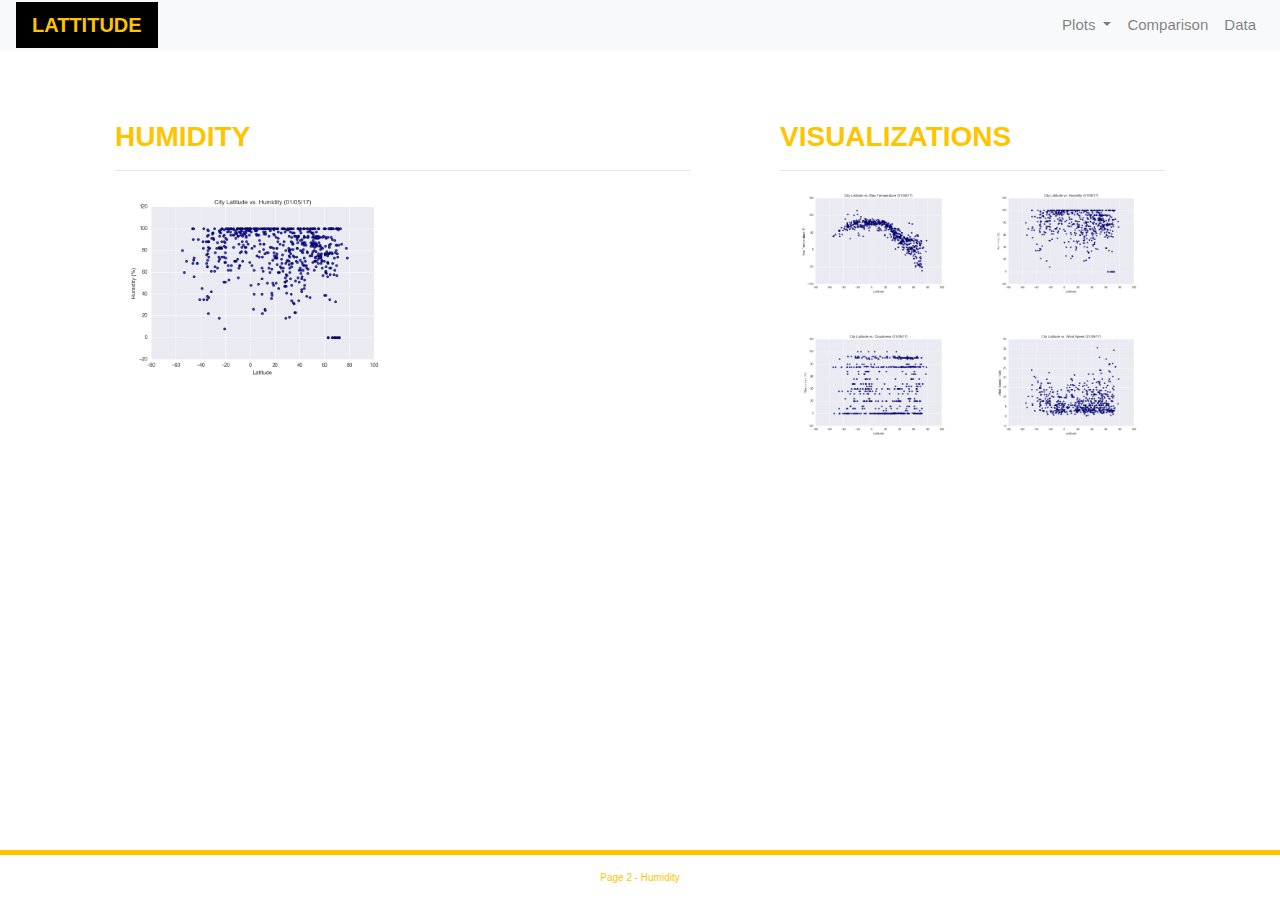
<file: humid.html>
<!-- Humidity Page [3] -->
<!doctype html>
<html lang="en">
<head>
    <meta charset="utf-8">
    <meta http-equiv="X-UA-Compatible" content="IE=edge">
    <meta name="viewport" content="width=device-width, initial-scale=1">
    <link rel="stylesheet" href="https://stackpath.bootstrapcdn.com/bootstrap/4.3.1/css/bootstrap.min.css" integrity="sha384-ggOyR0iXCbMQv3Xipma34MD+dH/1fQ784/j6cY/iJTQUOhcWr7x9JvoRxT2MZw1T" crossorigin="anonymous">
    <link rel="stylesheet" type="text/css" href="style.css">
    <title>Humidity Page</title>
</head>
<body>
    <script src="https://code.jquery.com/jquery-3.3.1.slim.min.js" integrity="sha384-q8i/X+965DzO0rT7abK41JStQIAqVgRVzpbzo5smXKp4YfRvH+8abtTE1Pi6jizo" crossorigin="anonymous"></script>
    <script src="https://cdnjs.cloudflare.com/ajax/libs/popper.js/1.14.7/umd/popper.min.js" integrity="sha384-UO2eT0CpHqdSJQ6hJty5KVphtPhzWj9WO1clHTMGa3JDZwrnQq4sF86dIHNDz0W1" crossorigin="anonymous"></script>
    <script src="https://stackpath.bootstrapcdn.com/bootstrap/4.3.1/js/bootstrap.min.js" integrity="sha384-JjSmVgyd0p3pXB1rRibZUAYoIIy6OrQ6VrjIEaFf/nJGzIxFDsf4x0xIM+B07jRM" crossorigin="anonymous"></script>
    <div class="navigation">
        <nav class="navbar navbar-expand-lg navbar-light bg-light">
            <a class="navbar-brand" style="background-color: black;" href="index.html">LATTITUDE</a>
            <button class="navbar-toggler" type="button" data-toggle="collapse" data-target="#navbarNavDropdown" aria-controls="navbarNavDropdown" aria-expanded="false" aria-label="Toggle navigation">
                <span class="navbar-toggler-icon"></span>
            </button>
            <div class="collapse navbar-collapse" id="navbarNavDropdown">
                <ul class="navbar-nav ml-auto">
                    <li class="nav-item dropdown">
                        <a class="nav-link dropdown-toggle" href="#" id="navbarDropdownMenuLink" role="button" data-toggle="dropdown" aria-haspopup="true" aria-expanded="false">
                            Plots
                        </a>
                        <div class="dropdown-menu" aria-labelledby="navbarDropdownMenuLink">
                            <a class="dropdown-item" href="temp.html">Max Temperature</a>
                            <a class="dropdown-item" href="humid.html">Humidity</a>
                            <a class="dropdown-item" href="cloudy.html">Cloudiness</a>
                            <a class="dropdown-item" href="wind-speed.html">Wind Speed</a>
                        </div>
                    </li>
                    <li class="nav-item">
                        <a class="nav-link" href="comparison.html">Comparison</a>
                    </li>
                    <li class="nav-item">
                        <a class="nav-link" href="data.html">Data</a>
                    </li>
                </ul>
            </div>
        </nav>
    </div>
    <div class="container">
        <div class="row">
            <div class="col-lg-7 col-md-12">
                <div class="box">
                    <h3 class="title">HUMIDITY</h3>
                    <hr>
                    <img src="Resources/assets/images/Fig2.png" class="vizualization rounded float-left" alt="Humidity Graph">
                </div>
            </div>
            <div class="col-lg-5 col-md-12">
                <div class="box">
                    <h3 class="title">VISUALIZATIONS</h3>
                    <hr>
                    <div class="container">
                        <div class="row" style="padding-bottom: 30px;">
                            <div class="col-6">
                                <!-- <p>Max Temperature</p>   -->
                                <a href="temp.html">
                                  
                                  <img class="panel" src="Resources/assets/images/Fig1.png" alt="Max Temperature Graph">
                                </a>
                            </div>
                            <div class="col-6">
                                <!-- <p>Humidity</p> -->
                                <a href="humid.html">
                                    <img class="panel" src="Resources/assets/images/Fig2.png" alt="Humidity Graph">
                                </a>
                            </div>
                        </div>
                        <div class="row" style="padding-bottom: 30px;">
                            <div class="col-6">
                                <!-- <p>Cloudiness</p> -->
                                <a href="cloudy.html">
                                    <img class="panel" src="Resources/assets/images/Fig3.png" alt="Cloudiness Graph">
                                </a>
                                <!-- <p>Cloudiness</p> -->
                            </div>
                            <div class="col-6">
                                <!-- <p>Humidity</p> -->
                                <a href="wind-speed.html">
                                    <img class="panel" src="Resources/assets/images/Fig4.png" alt="Wind Speed Graph">
                                </a>
                                <!-- <p>Wind Speed</p> -->
                            </div>
                        </div>
                    </div>
                </div>
            </div>
        </div>
    </div>

    <footer>Page 2 - Humidity</footer> 
        
</body>
</html>
</file>
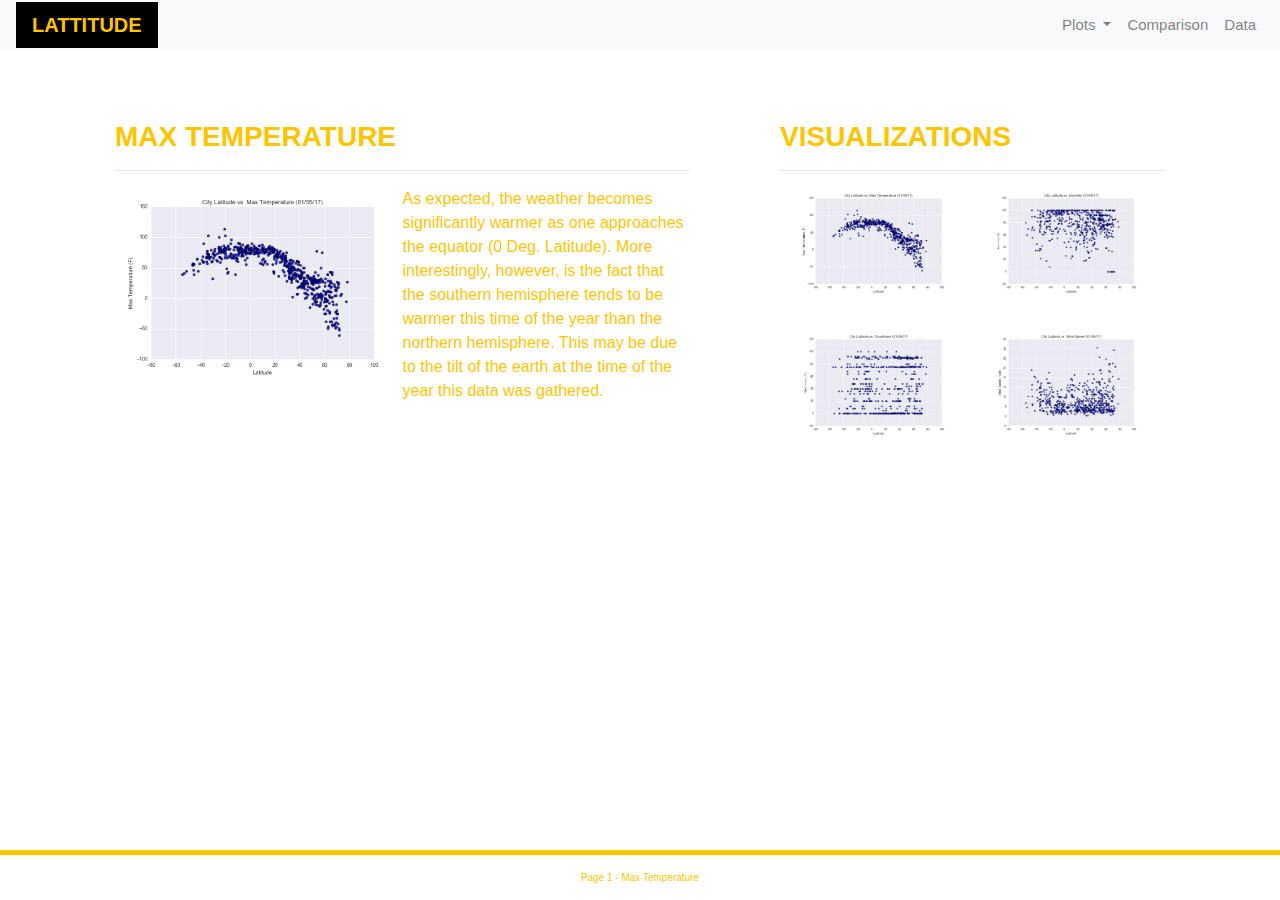
<file: temp.html>
<!-- Max Temperature Page [2] -->
<!doctype html>
<html lang="en">
<head>
    <meta charset="utf-8">
    <meta http-equiv="X-UA-Compatible" content="IE=edge">
    <meta name="viewport" content="width=device-width, initial-scale=1">
    <link rel="stylesheet" href="https://stackpath.bootstrapcdn.com/bootstrap/4.3.1/css/bootstrap.min.css" integrity="sha384-ggOyR0iXCbMQv3Xipma34MD+dH/1fQ784/j6cY/iJTQUOhcWr7x9JvoRxT2MZw1T" crossorigin="anonymous">
    <link rel="stylesheet" type="text/css" href="style.css">
    <title>Max Temperature Page</title>
</head>
<body>
    <script src="https://code.jquery.com/jquery-3.3.1.slim.min.js" integrity="sha384-q8i/X+965DzO0rT7abK41JStQIAqVgRVzpbzo5smXKp4YfRvH+8abtTE1Pi6jizo" crossorigin="anonymous"></script>
    <script src="https://cdnjs.cloudflare.com/ajax/libs/popper.js/1.14.7/umd/popper.min.js" integrity="sha384-UO2eT0CpHqdSJQ6hJty5KVphtPhzWj9WO1clHTMGa3JDZwrnQq4sF86dIHNDz0W1" crossorigin="anonymous"></script>
    <script src="https://stackpath.bootstrapcdn.com/bootstrap/4.3.1/js/bootstrap.min.js" integrity="sha384-JjSmVgyd0p3pXB1rRibZUAYoIIy6OrQ6VrjIEaFf/nJGzIxFDsf4x0xIM+B07jRM" crossorigin="anonymous"></script>
    <div class="navigation">
        <nav class="navbar navbar-expand-lg navbar-light bg-light">
            <a class="navbar-brand" style="background-color: #000000;" href="index.html">LATTITUDE</a>
            <button class="navbar-toggler" type="button" data-toggle="collapse" data-target="#navbarNavDropdown" aria-controls="navbarNavDropdown" aria-expanded="false" aria-label="Toggle navigation">
                <span class="navbar-toggler-icon"></span>
            </button>
            <div class="collapse navbar-collapse" id="navbarNavDropdown">
                <ul class="navbar-nav ml-auto">
                    <li class="nav-item dropdown">
                        <a class="nav-link dropdown-toggle" href="#" id="navbarDropdownMenuLink" role="button" data-toggle="dropdown" aria-haspopup="true" aria-expanded="false">
                            Plots
                        </a>
                        <div class="dropdown-menu" aria-labelledby="navbarDropdownMenuLink">
                            <a class="dropdown-item" href="temp.html">Max Temperature</a>
                            <a class="dropdown-item" href="humid.html">Humidity</a>
                            <a class="dropdown-item" href="cloudy.html">Cloudiness</a>
                            <a class="dropdown-item" href="wind-speed.html">Wind Speed</a>
                        </div>
                    </li>
                    <li class="nav-item">
                        <a class="nav-link" href="comparison.html">Comparison</a>
                    </li>
                    <li class="nav-item">
                        <a class="nav-link" href="data.html">Data</a>
                    </li>
                </ul>
            </div>
        </nav>
    </div>
    <div class="container">
        <div class="row">
            <div class="col-lg-7 col-md-12">
                <div class="box">
                    <h3 class="title">MAX TEMPERATURE</h3>
                    <hr>
                    <img src="Resources/assets/images/Fig1.png" class="vizualization rounded float-left" alt="Max Temperature Graph">
                    <p>As expected, the weather becomes significantly warmer as one approaches the equator (0 Deg. Latitude). 
                    More interestingly, however, is the fact that the southern hemisphere tends to be warmer this time of the year than the northern hemisphere. 
                    This may be due to the tilt of the earth at the time of the year this data was gathered.</p>
                </div>
            </div>
            <div class="col-lg-5 col-md-12">
                <div class="box">
                    <h3 class="title">VISUALIZATIONS</h3>
                    <hr>
                    <div class="container">
                        <div class="row" style="padding-bottom: 30px;">
                            <div class="col-6">
                                <a href="temp.html">
                                  <img class="panel" src="Resources/assets/images/Fig1.png" alt="Max Temperature Graph">
                                </a>
                            </div>
                            <div class="col-6">
                                <a href="humid.html">
                                    <img class="panel" src="Resources/assets/images/Fig2.png" alt="Humidity Graph">
                                </a>
                            </div>
                        </div>
                        <div class="row" style="padding-bottom: 30px;">
                            <div class="col-6">
                                <a href="cloudy.html">
                                    <img class="panel" src="Resources/assets/images/Fig3.png" alt="Cloudiness Graph">
                                </a>
                            </div>
                            <div class="col-6">
                                <a href="wind-speed.html">
                                    <img class="panel" src="Resources/assets/images/Fig4.png" alt="Wind Speed Graph">
                                </a>
                            </div>
                        </div>
                    </div>
                </div>
            </div>
        </div>
    </div>
    <footer>Page 1 - Max Temperature</footer>
</body>
</html>
</file>
<file: style.css>
/* 
CSS Style Sheet 
*/

 
  /* Navbar */
  .navbar {
    max-height: 50px;
  }
  .navigation .navbar-brand {
    color: rgb(255, 196, 0);
    margin-left: 0px;
    padding: inherit;
    font-weight: bold;
    background-color: rgb(255, 255, 255);
    font-family: Menlo, Arial, Helvetica, sans-serif;
  }
  .navbar {
    background-color: white;
    font-size: 25px; 
  }
  .active, .dropdown-menu .dropdown-item:active a:hover {
    background-color: white;
  }
  .dropdown-item {
    color: #f6b500;
  }
  .dropdown .dropdown-menu .dropdown-item:active, .dropdown .dropdown-menu .dropdown-item:hover {
    background-color: #ff9900;
  }
  
  .nav-link:hover {
    background-color:#f6b500;
   }
  
  .navbar-brand:hover {
  color: #f67700;
  }
  a {
    color: #E7E7E7;
    font-size: 15px;
  }
  
  /* Images */
  img{
    width:100%;
    height:100%;
  }
  .active, .panel:hover {
    border-color:rgb(255, 196, 0);
    border-style: solid;
    
  }
  .vizualization {
    width:50%;
    height:50%;
  }
  
  /* Title */
  .title {
    color: rgb(255, 196, 0);
    font-family: Menlo, Arial, Helvetica, sans-serif;
    font-weight: bolder;
    padding-top: 10px;
  }
  
  /* Paragraph */
  p {
  color: rgb(255, 196, 0);
  font-family: Menlo, Helvetica, sans-serif;
  font-size: 16px;
  }
  
  /* Box */
  .box {
    margin-top: 50px;
    margin-bottom: 60px;
    padding: 10px 30px 10px;
    color: #ffffff;
    background-color: rgb(255, 255, 255);
  
  }
  /* Table */
  .table {
    font-size: 15px;
    border-top-color: rgb(255, 255, 255);
  }
  
  /* Footer */
  footer {
  background-color: #ffffff;
  border-top-style: solid;
  border-top-width: 5px;
  border-top-color: rgb(255, 196, 0);
  color: rgb(255, 196, 0);
  min-height: 50px;
  font-family: Menlo, Helvetica, sans-serif;
  font-size: 10px;
  text-align: center;
  position: fixed;
  left: 0;
  bottom: 0;
  width: 100%;
  padding-top: 15px;
  }
</file>
